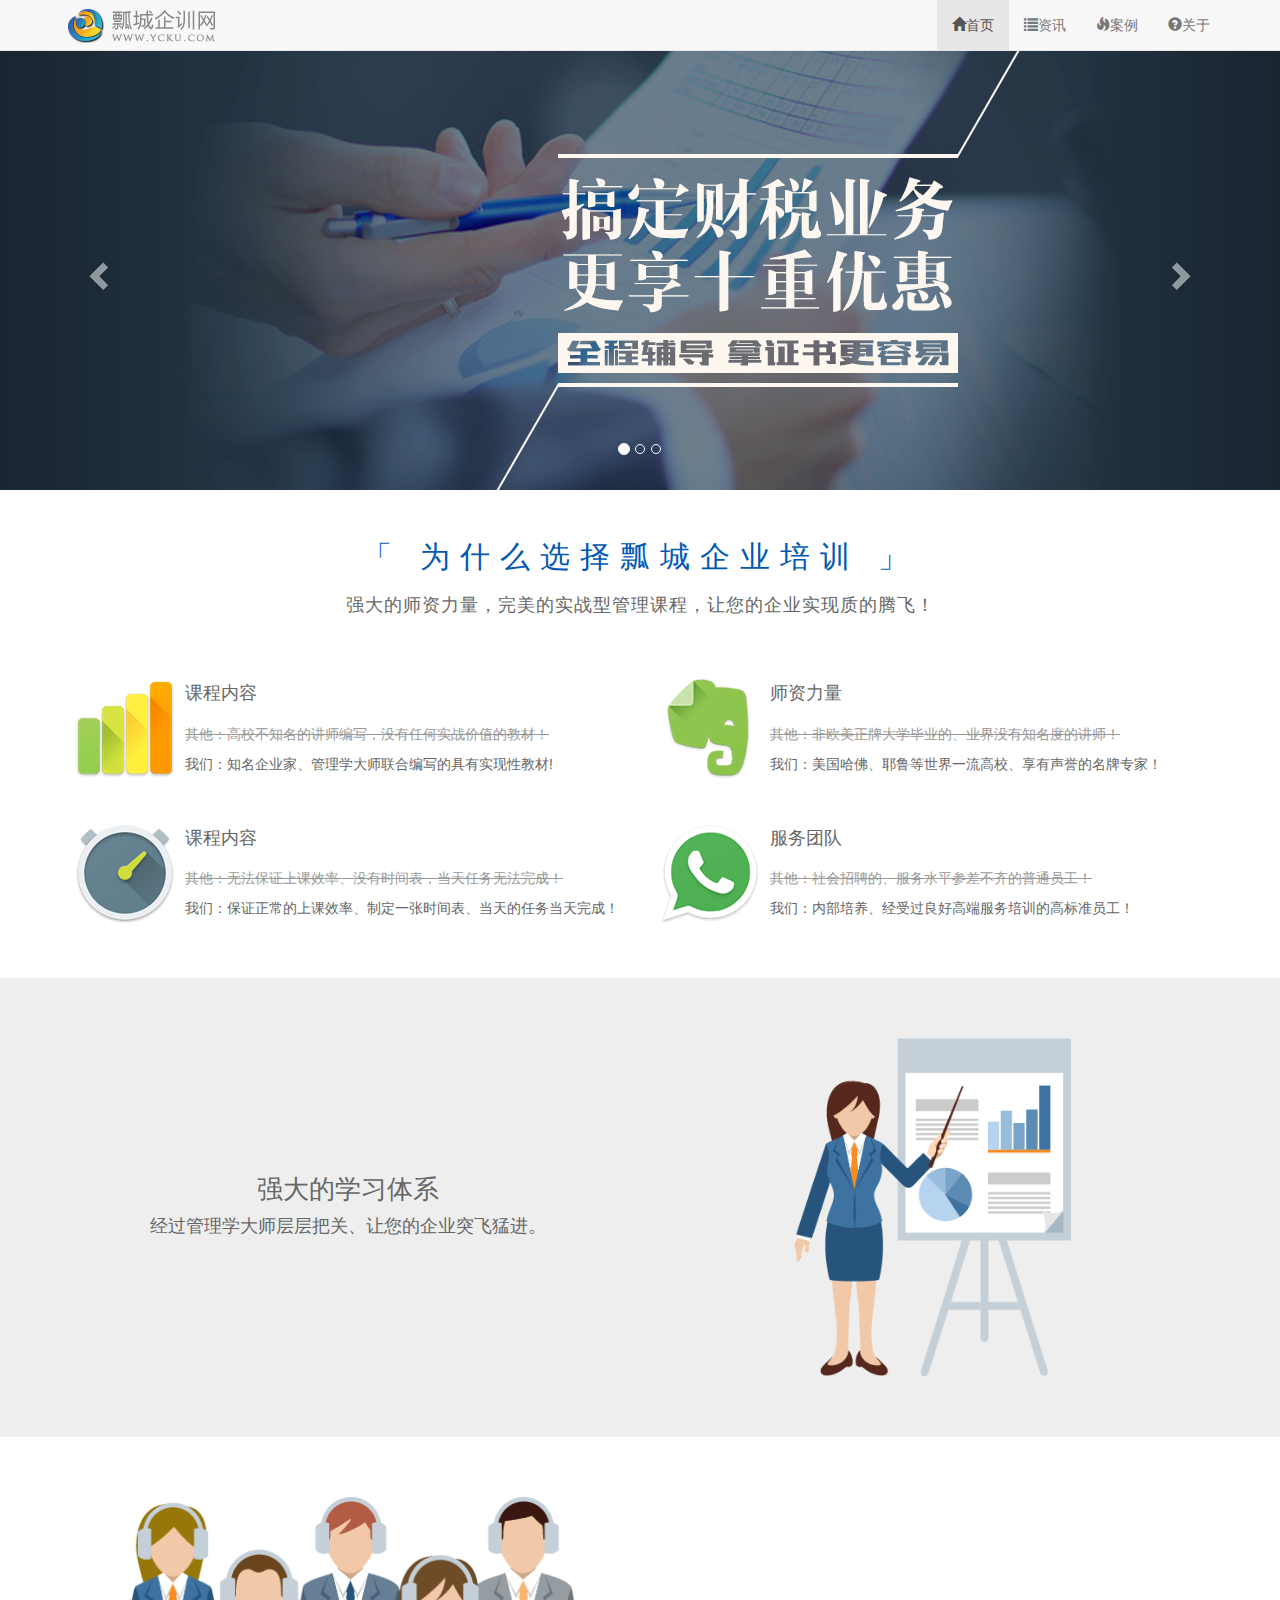
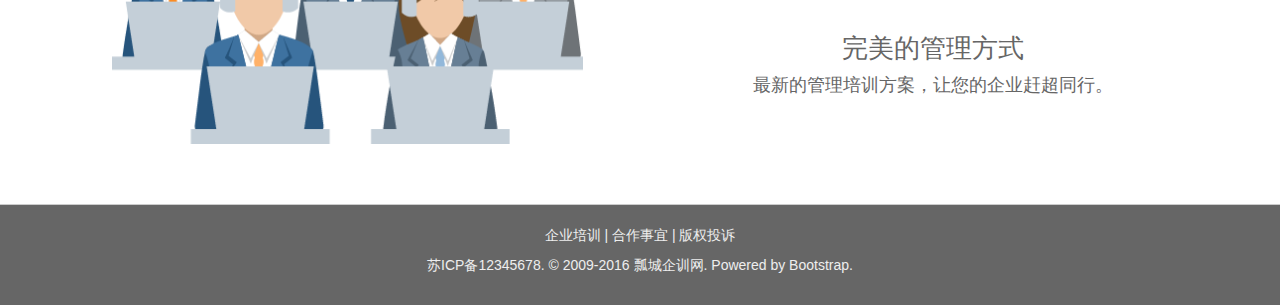
<file: 项目合集/项目_实战Bootstrap/index/index.html>
<!DOCTYPE html>
<html lang="en">

<head>
  <meta charset="UTF-8">
  <meta name="viewport" content="width=device-width, initial-scale=1.0">
  <title>Bootstrap项目实战</title>
  <link rel="stylesheet" href="../bootstrap-3.3.7-dist/css/bootstrap.min.css">
  <link rel="stylesheet" href="../css/style.css">
</head>

<body>
  <!-- 导航条 -->
  <nav class="navbar navbar-default navbar-fixed-top">
    <div class="container">
      <div class="navbar-header">
        <a href="#" class="navbar-brand logo"><img src="../image/logo.png" alt="瓢城企训网"></a>
        <button type="button" class="navbar-toggle" data-toggle="collapse" data-target="#navbar-responsive-collapse">
          <!-- 按钮里的横线 -->
          <span class="icon-bar"></span>
          <span class="icon-bar"></span>
          <span class="icon-bar"></span>
          <span class="icon-bar"></span>
        </button>
      </div>
      <!-- 保证窄屏下需要折叠的内容在同一个div中 -->
      <!-- 在宽度小于768px下，div#navbar-responsive-collapse容器里的内容都会隐藏，
          显示icon-bar图标，当点击icon-bar图标时，再展开。屏幕大于768px时，默认显示。 -->
      <div class="collapse navbar-collapse" id="navbar-responsive-collapse">
        <ul class="nav navbar-nav navbar-right">
          <li class="active"><a href="##"><span class="glyphicon glyphicon-home"></span>首页</a></li>
          <li><a href="information.html"><span class="glyphicon glyphicon-list"></span>资讯</a></li>
          <li><a href="case.html"><span class="glyphicon glyphicon-fire"></span>案例</a></li>
          <li><a href="about.html"><span class="glyphicon glyphicon-question-sign"></span>关于</a></li>
        </ul>
      </div>
    </div>
  </nav>
  <!-- 轮播图 -->
  <div id="myCarousel" class="carousel slide"  >
    <!-- 决定轮播图播放顺序 -->
    <ol class="carousel-indicators">
      <li data-target="#myCarousel" data-slide-to="0" class="active"></li>
      <li data-target="#myCarousel" data-slide-to="1"></li>
      <li data-target="#myCarousel" data-slide-to="2"></li>
    </ol>
    <!-- 决定轮播图播放内容 -->
    <div class="carousel-inner">
      <div class="item active" style="background: #223240"><img src="../image/slide1.png" alt="第一张">
      </div>
      <div class="item" style="background: #F5E4DC"><img src="../image/slide2.png" alt="第二张">
      </div>
      <div class="item" style="background: #DE2A2D"><img src="../image/slide3.png" alt="第三张">
      </div>
    </div>
    <!-- 左右图标 -->
    <a href="#myCarousel" data-slide="prev" class="carousel-control left">
      <span class="glyphicon glyphicon-chevron-left"></span>
    </a>
    <a href="#myCarousel" data-slide="next" class="carousel-control right">
      <span class="glyphicon glyphicon-chevron-right"></span>
    </a>
  </div>
  <!-- tab框:媒体对象+响应式布局 -->
  <div class="tab1">
    <div class="container">
      <h2 class="tab-h2">「 为什么选择瓢城企业培训 」</h2>
      <p class="tab-p">强大的师资力量，完美的实战型管理课程，让您的企业实现质的腾飞！</p>
      <div class="row">
        <div class="col-md-6 col">
          <div class="media-left">
            <a href="#"><img src="../image/tab1-1.png" alt="" class="media-object"></a>
          </div>
          <div class="media-body">
            <h4 class="media-heading">课程内容</h4>
            <p class="text-muted">其他：高校不知名的讲师编写，没有任何实战价值的教材！</p>
            <p>我们：知名企业家、管理学大师联合编写的具有实现性教材!</p>
          </div>
        </div>
        <div class="col-md-6 col">
          <div class="media">
            <div class="media-left">
              <a href="#"><img class="media-object" src="../image/tab1-2.png" alt=""></a>
            </div>
            <div class="media-body">
              <h4 class="media-heading">师资力量</h4>
              <p class="text-muted">其他：非欧美正牌大学毕业的、业界没有知名度的讲师！</p>
              <p>我们：美国哈佛、耶鲁等世界一流高校、享有声誉的名牌专家！</p>
            </div>
          </div>
        </div>
        <div class="col-md-6 col">
          <div class="media">
            <div class="media-left">
              <a href="#"><img class="media-object" src="../image/tab1-3.png" alt=""></a>
            </div>
            <div class="media-body">
              <h4 class="media-heading">课程内容</h4>
              <p class="text-muted">其他：无法保证上课效率、没有时间表，当天任务无法完成！</p>
              <p>我们：保证正常的上课效率、制定一张时间表、当天的任务当天完成！</p>
            </div>
          </div>
        </div>
        <div class="col-md-6 col">
          <div class="media">
            <div class="media-left">
              <a href="#"><img class="media-object" src="../image/tab1-4.png" alt=""></a>
            </div>
            <div class="media-body">
              <h4 class="media-heading">服务团队</h4>
              <p class="text-muted">其他：社会招聘的、服务水平参差不齐的普通员工！</p>
              <p>我们：内部培养、经受过良好高端服务培训的高标准员工！</p>
            </div>
          </div>
        </div>
      </div>
    </div>
  </div>
  <div class="tab2">
    <div class="container">
      <div class="row">
        <div class="text col-md-6 col-sm-6 tab2-text" style="margin-top: 10%;">
          <h3>强大的学习体系</h3>
          <p>经过管理学大师层层把关、让您的企业突飞猛进。</p>
        </div>
        <div class="col-md-6 col-sm-6 tab2-img"><img src="../image/tab2.png" class="img-responsive center-block auto"
            alt="">
        </div>
      </div>
    </div>
  </div>
  <div class="tab3">
    <div class="container">
      <div class="row">
        <div class="col-md-6 col-sm-6">
            <img src="../image/tab3.png" class="img-responsive center-block auto" alt="">
        </div>
        <div class="text col-md-6 col-sm-6" style="margin-top: 10%;">
            <h3>完美的管理方式</h3>
            <p>最新的管理培训方案，让您的企业赶超同行。</p>
        </div>
    </div>
    </div>
</div>
<!-- 页脚 -->
<div id="footer">
  <div class="container">
      <p>企业培训 | 合作事宜 | 版权投诉</p>
      <p>苏ICP备12345678. © 2009-2016 瓢城企训网. Powered by Bootstrap.</p>
  </div>
</div>
  <script src="../bootstrap-3.3.7-dist/jquery-3.3.1.min.js"></script>
  <script src="../bootstrap-3.3.7-dist/js/bootstrap.min.js"></script>
  <script>
    $('#myCarousel').carousel({
            interval: 3000
        });
  </script>
</body>

</html>
</file>
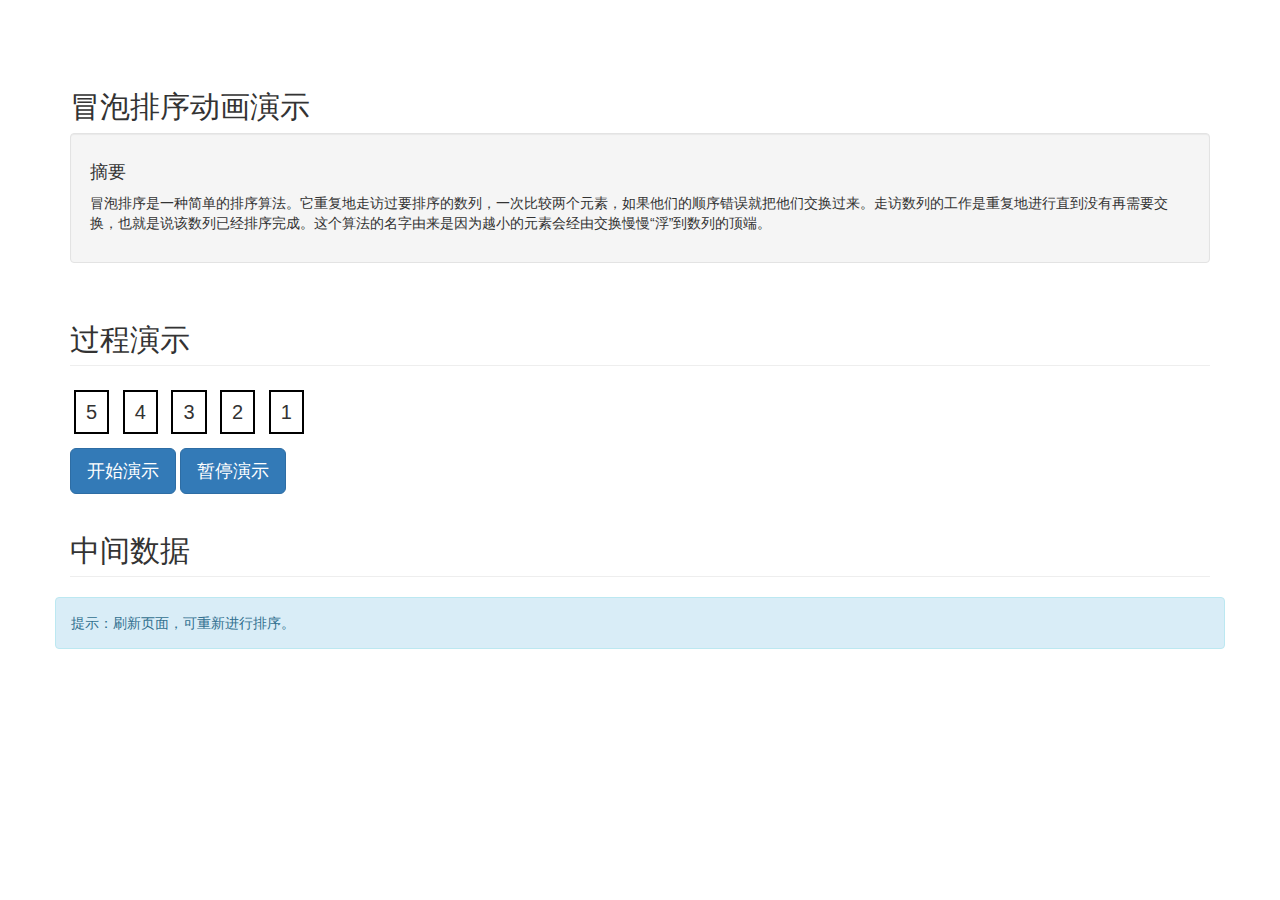
<file: 笔记/JS+JQ/01-JavaScript基础语法资料/JavaScript基础第04天/3-素材/冒泡排序动画演示/index.html>
<!DOCTYPE html>
<html lang="en">

<head>
    <meta charset="UTF-8">
    <title>Document</title>
    <link href="css/bootstrap.css" rel="stylesheet">
    <style>
        <style>#mid-data ul {
            list-style: none;
            padding-left: 0;
        }
        
        #mid-data ul li {
            display: inline-block;
            padding: 2px 4px;
            margin: 2px;
            border: 1px solid #000;
        }
        
        #myList {
            list-style: none;
            padding-left: 0;
            font-size: 20px;
        }
        
        #myList li {
            display: inline-block;
            padding: 6px 10px;
            margin: 4px;
            border: 2px solid #000;
        }
        
        #myList .active {
            border: 2px solid #ff0000;
        }
    </style>
    </style>
</head>

<body>
    <div class="container">
        <div class="row">
            <div class="col-lg-12">
                <h2>冒泡排序动画演示</h2>
                <div class="well">
                    <h4>摘要</h4>
                    <p>
                        冒泡排序是一种简单的排序算法。它重复地走访过要排序的数列，一次比较两个元素，如果他们的顺序错误就把他们交换过来。走访数列的工作是重复地进行直到没有再需要交换，也就是说该数列已经排序完成。这个算法的名字由来是因为越小的元素会经由交换慢慢“浮”到数列的顶端。</p>
                </div>
            </div>
        </div>
        <div class="row">
            <div class="col-lg-12">
                <h2 class="page-header">过程演示</h2>
                <ul id="myList">
                    <li>5</li>
                    <li>4</li>
                    <li>3</li>
                    <li>2</li>
                    <li>1</li>
                </ul>
                <button type="button" class="btn btn-primary btn-lg" id="start-btn">开始演示</button>
                <button type="button" class="btn btn-primary btn-lg" id="pause-btn">暂停演示</button>
            </div>
        </div>
        <div class="row">
            <div class="col-lg-12">
                <h2 class="page-header">中间数据</h2>
                <div id="mid-data">
                </div>
            </div>
        </div>
        <div class="row">
            <div class="alert alert-info" role="alert">提示：刷新页面，可重新进行排序。</div>
        </div>
        <script src="js/jquery.js"></script>
        <script src="js/jquery.swap.js"></script>
        <script>
            $(function() {
                var $lis = $("#myList li");
                var count = $lis.length;
                var current = 0;
                var next = 1;
                var times = 0;
                var interval;

                function setCss() {
                    $lis.removeClass("active");
                    $($lis[current]).addClass("active");
                    $($lis[next]).addClass("active");
                }

                function exchange() {
                    $lis = $("#myList li");
                    var v1 = $($lis[current]).text();
                    var v2 = $($lis[next]).text();
                    if (parseInt(v1) > parseInt(v2)) {
                        $lis.swap(current, next);
                        return true;
                    }
                    return false;
                }

                function drawData() {
                    if (times === 0) {
                        return;
                    }
                    $lis = $("#myList li");
                    var str = "第" + times + "趟：<ul>";
                    str += $("#myList").html();
                    str += "</ul>";
                    $("#mid-data").append(str);
                }

                function go() {
                    setCss();
                    interval = setInterval(function() {
                        if (isPause) {
                            return;
                        }
                        if (times < count - 1) {
                            var change = exchange();
                            if (!change) {
                                current++;
                                next++;
                                if (current == count - 1 - times) {
                                    times++;
                                    current = 0;
                                    next = 1;
                                    drawData();
                                }
                                setCss();
                            }
                        } else {
                            $lis.removeClass("active");
                            clearInterval(interval);
                        }
                    }, 1000);
                }
                $("#start-btn").click(function() {
                    isPause = false;

                    if (!interval) {
                        drawData();
                        go();
                    }
                });
                var isPause = false;
                $('#pause-btn').click(function() {
                    isPause = true;
                })
            });
        </script>
</body>

</html>
</file>
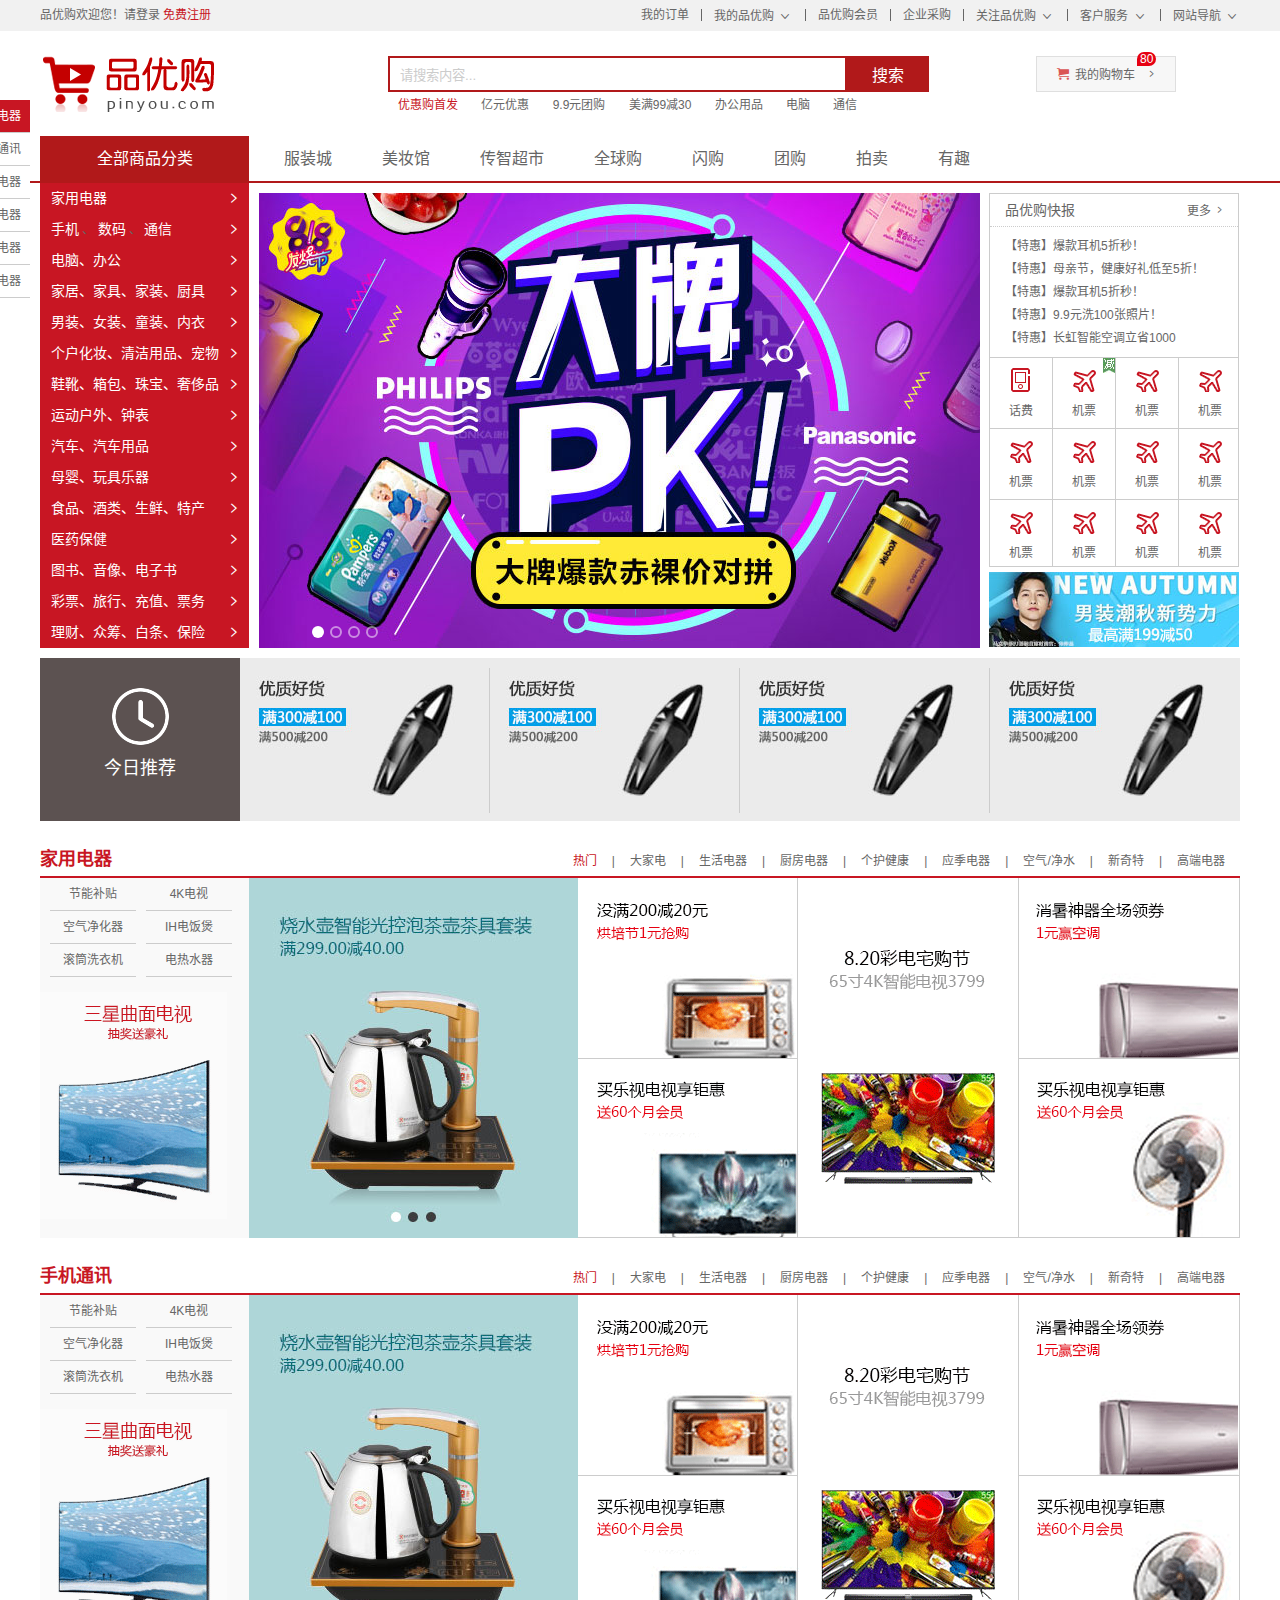
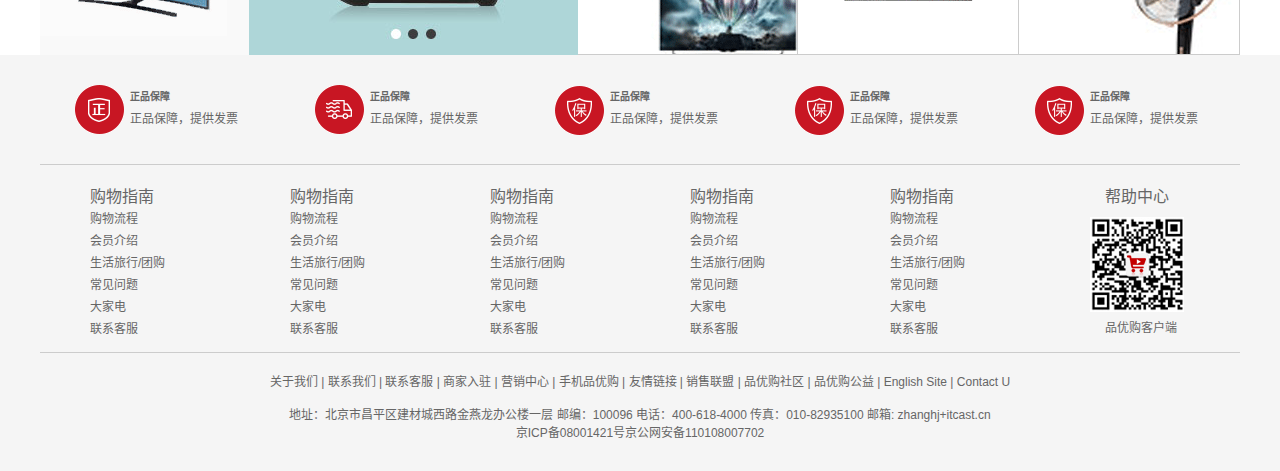
<file: 笔记/JS+JQ/02-WebAPI编程资料/Web APIs-day06/2-代码/05-轮播图制作/index.html>
<!DOCTYPE html>
<html lang="zh-CN">

<head>
    <meta charset="UTF-8">
    <title>品优购-综合网购首选-正品低价、品质保障、配送及时、轻松购物！</title>
    <meta name="description" content="品优购JD.COM-专业的综合网上购物商城,销售家电、数码通讯、电脑、家居百货、服装服饰、母婴、图书、食品等数万个品牌优质商品.便捷、诚信的服务，为您提供愉悦的网上购物体验!" />
    <meta name="Keywords" content="网上购物,网上商城,手机,笔记本,电脑,MP3,CD,VCD,DV,相机,数码,配件,手表,存储卡,品优购" />
    <!-- 引入facicon.ico网页图标 -->
    <link rel="shortcut icon" href="favicon.ico" type="image/x-icon" />
    <!-- 引入css 初始化的css 文件 -->
    <link rel="stylesheet" href="css/base.css">
    <!-- 引入公共样式的css 文件 -->
    <link rel="stylesheet" href="css/common.css">
    <!-- 引入 首页的css文件 -->
    <link rel="stylesheet" href="css/index.css">
    <!-- 这个animate.js 必须写到 index.js的上面引入 -->
    <script src="js/animate.js"></script>
    <!-- 引入我们首页的js文件 -->
    <script src="js/index.js"></script>
</head>

<body>
    <!-- 顶部快捷导航start -->
    <div class="shortcut">
        <div class="w">
            <div class="fl">
                <ul>
                    <li>品优购欢迎您！ </li>
                    <li>
                        <a href="#">请登录</a>
                        <a href="#" class="style-red">免费注册</a>
                    </li>
                </ul>
            </div>
            <div class="fr">
                <ul>
                    <li><a href="#">我的订单</a></li>
                    <li class="spacer"></li>
                    <li>
                        <a href="#">我的品优购</a>
                        <i class="icomoon"></i>
                    </li>
                    <li class="spacer"></li>
                    <li><a href="#">品优购会员</a></li>
                    <li class="spacer"></li>
                    <li><a href="#">企业采购</a></li>
                    <li class="spacer"></li>
                    <li><a href="#">关注品优购</a> <i class="icomoon"></i></li>
                    <li class="spacer"></li>
                    <li><a href="#">客户服务</a> <i class="icomoon"></i></li>
                    <li class="spacer"></li>
                    <li><a href="#">网站导航</a> <i class="icomoon"></i></li>
                </ul>
            </div>
        </div>
    </div>
    <!-- 顶部快捷导航end  -->
    <!-- header制作 -->
    <div class="header w">
        <!-- logo -->
        <div class="logo">
            <h1>
                <a href="index.html" title="品优购">品优购</a>
            </h1>
        </div>
        <!-- search -->
        <div class="search">
            <input type="text" class="text" value="请搜索内容...">
            <button class="btn">搜索</button>
        </div>
        <!-- hotwrods -->
        <div class="hotwrods">
            <a href="#" class="style-red">优惠购首发</a>
            <a href="#">亿元优惠</a>
            <a href="#">9.9元团购</a>
            <a href="#">美满99减30</a>
            <a href="#">办公用品</a>
            <a href="#">电脑</a>
            <a href="#">通信</a>
        </div>
        <div class="shopcar">
            <i class="car"> </i>我的购物车 <i class="arrow">  </i>
            <i class="count">80</i>
        </div>
    </div>
    <!-- header 结束 -->
    <!-- nav start -->
    <div class="nav">
        <div class="w">
            <div class="dropdown fl">
                <div class="dt"> 全部商品分类 </div>
                <div class="dd">
                    <ul>
                        <li class="menu_item"><a href="#">家用电器</a> <i>  </i> </li>
                        <li class="menu_item">
                            <a href="list.html">手机</a> 、
                            <a href="#">数码</a> 、
                            <a href="#">通信</a>
                            <i>  </i>
                        </li>
                        <li class="menu_item"><a href="#">电脑、办公</a> <i>  </i> </li>
                        <li class="menu_item"><a href="#">家居、家具、家装、厨具</a> <i>  </i> </li>
                        <li class="menu_item"><a href="#">男装、女装、童装、内衣</a> <i>  </i> </li>
                        <li class="menu_item"><a href="#">个户化妆、清洁用品、宠物</a> <i>  </i> </li>
                        <li class="menu_item"><a href="#">鞋靴、箱包、珠宝、奢侈品</a> <i>  </i> </li>
                        <li class="menu_item"><a href="#">运动户外、钟表</a> <i>  </i> </li>
                        <li class="menu_item"><a href="#">汽车、汽车用品</a> <i>  </i> </li>
                        <li class="menu_item"><a href="#">母婴、玩具乐器</a> <i>  </i> </li>
                        <li class="menu_item"><a href="#">食品、酒类、生鲜、特产</a> <i>  </i> </li>
                        <li class="menu_item"><a href="#">医药保健</a> <i>  </i> </li>
                        <li class="menu_item"><a href="#">图书、音像、电子书</a> <i> </i> </li>
                        <li class="menu_item"><a href="#">彩票、旅行、充值、票务</a> <i> </i> </li>
                        <li class="menu_item"><a href="#">理财、众筹、白条、保险</a> <i>  </i> </li>
                    </ul>
                </div>
            </div>
            <!-- 右侧导航 -->
            <div class="navitems fl">
                <ul>
                    <li><a href="#">服装城</a></li>
                    <li><a href="#">美妆馆</a></li>
                    <li><a href="#">传智超市</a></li>
                    <li><a href="#">全球购</a></li>
                    <li><a href="#">闪购</a></li>
                    <li><a href="#">团购</a></li>
                    <li><a href="#">拍卖</a></li>
                    <li><a href="#">有趣</a></li>
                </ul>
            </div>
        </div>
    </div>
    <!-- nav end  -->
    <!-- main 模块 -->
    <div class="w">
        <div class="main">
            <div class="focus fl">
                <!-- 左侧按钮 -->
                <a href="javascript:;" class="arrow-l">
                    &lt;
                 </a>
                <!-- 右侧按钮 -->
                <a href="javascript:;" class="arrow-r">  </a>
                <!-- 核心的滚动区域 -->
                <ul>
                    <li>
                        <a href="#"><img src="upload/focus.jpg" alt=""></a>
                    </li>
                    <li>
                        <a href="#"><img src="upload/focus1.jpg" alt=""></a>
                    </li>
                    <li>
                        <a href="#"><img src="upload/focus2.jpg" alt=""></a>
                    </li>
                    <li>
                        <a href="#"><img src="upload/focus3.jpg" alt=""></a>
                    </li>
                </ul>
                <!-- 小圆圈 -->
                <ol class="circle">

                </ol>
            </div>
            <div class="newsflash fr">
                <div class="news">
                    <div class="news-hd">
                        品优购快报
                        <a href="#">更多</a>
                    </div>
                    <div class="news-bd">
                        <ul>
                            <li><a href="#">【特惠】爆款耳机5折秒！</a></li>
                            <li><a href="#">【特惠】母亲节，健康好礼低至5折！</a></li>
                            <li><a href="#">【特惠】爆款耳机5折秒！</a></li>
                            <li><a href="#">【特惠】9.9元洗100张照片！</a></li>
                            <li><a href="#">【特惠】长虹智能空调立省1000</a></li>
                        </ul>
                    </div>
                </div>
                <div class="lifeservice">
                    <ul>
                        <li>
                            <a href="#">
                                <i class="service_ico service_ico_huafei"></i>
                                <p>话费</p>
                            </a>
                        </li>
                        <li>
                            <a href="#">
                                <i class="service_ico service_ico_feiji"></i>
                                <p>机票</p>
                            </a>
                            <span class="hot"></span>
                        </li>
                        <li>
                            <a href="#">
                                <i class="service_ico service_ico_feiji"></i>
                                <p>机票</p>
                            </a>
                        </li>
                        <li>
                            <a href="#">
                                <i class="service_ico service_ico_feiji"></i>
                                <p>机票</p>
                            </a>
                        </li>
                        <li>
                            <a href="#">
                                <i class="service_ico service_ico_feiji"></i>
                                <p>机票</p>
                            </a>
                        </li>
                        <li>
                            <a href="#">
                                <i class="service_ico service_ico_feiji"></i>
                                <p>机票</p>
                            </a>
                        </li>
                        <li>
                            <a href="#">
                                <i class="service_ico service_ico_feiji"></i>
                                <p>机票</p>
                            </a>
                        </li>
                        <li>
                            <a href="#">
                                <i class="service_ico service_ico_feiji"></i>
                                <p>机票</p>
                            </a>
                        </li>
                        <li>
                            <a href="#">
                                <i class="service_ico service_ico_feiji"></i>
                                <p>机票</p>
                            </a>
                        </li>
                        <li>
                            <a href="#">
                                <i class="service_ico service_ico_feiji"></i>
                                <p>机票</p>
                            </a>
                        </li>
                        <li>
                            <a href="#">
                                <i class="service_ico service_ico_feiji"></i>
                                <p>机票</p>
                            </a>
                        </li>
                        <li>
                            <a href="#">
                                <i class="service_ico service_ico_feiji"></i>
                                <p>机票</p>
                            </a>
                        </li>
                    </ul>
                </div>
                <div class="bargain">
                    <img src="upload/bargain.jpg" alt="">
                </div>
            </div>
        </div>
    </div>

    <!-- 推荐服务模块 start -->
    <div class="recommend w">
        <div class="recom-hd fl">
            <img src="img/clock.png" alt="">
            <h3>今日推荐</h3>
        </div>
        <div class="recom-bd fl">
            <ul>
                <li>
                    <a href="#">
                        <img src="upload/pic.jpg" alt="">
                    </a>
                </li>
                <li>
                    <a href="#">
                        <img src="upload/pic.jpg" alt="">
                    </a>
                </li>
                <li>
                    <a href="#">
                        <img src="upload/pic.jpg" alt="">
                    </a>
                </li>
                <li class="last">
                    <a href="#">
                        <img src="upload/pic.jpg" alt="">
                    </a>
                </li>

            </ul>
        </div>
    </div>
    <!-- 推荐服务模块 end -->

    <!-- 楼层区 start -->
    <div class="floor">
        <div class="jiadian w">
            <div class="box-hd">
                <h3>家用电器</h3>
                <div class="tab-list">
                    <ul>
                        <li><a href="#" class="style-red">热门</a>|</li>
                        <li><a href="#">大家电</a>|</li>
                        <li><a href="#">生活电器</a>|</li>
                        <li><a href="#">厨房电器</a>|</li>
                        <li><a href="#">个护健康</a>|</li>
                        <li><a href="#">应季电器</a>|</li>
                        <li><a href="#">空气/净水</a>|</li>
                        <li><a href="#">新奇特</a>|</li>
                        <li><a href="#">高端电器</a></li>
                    </ul>
                </div>
            </div>
            <div class="box-bd">
                <ul class="tab-con">
                    <li class="w209">
                        <ul class="tab-con-list">
                            <li>
                                <a href="#">节能补贴</a>
                            </li>
                            <li>
                                <a href="#">4K电视</a>
                            </li>
                            <li>
                                <a href="#">空气净化器</a>
                            </li>
                            <li>
                                <a href="#">IH电饭煲</a>
                            </li>
                            <li>
                                <a href="#">滚筒洗衣机</a>
                            </li>
                            <li>
                                <a href="#">电热水器</a>
                            </li>
                        </ul>
                        <img src="upload/floor-1-1.png" alt="">
                    </li>
                    <li class="w329">
                        <img src="upload/pic1.jpg" alt="">
                    </li>
                    <li class="w219">
                        <div class="tab-con-item">
                            <a href="#">
                                <img src="upload/floor-1-2.png" alt="">
                            </a>
                        </div>
                        <div class="tab-con-item">
                            <a href="#">
                                <img src="upload/floor-1-3.png" alt="">
                            </a>
                        </div>
                    </li>
                    <li class="w220">
                        <div class="tab-con-item">
                            <a href="#">
                                <img src="upload/floor-1-4.png" alt="">
                            </a>
                        </div>
                    </li>
                    <li class="w220">
                        <div class="tab-con-item">
                            <a href="#">
                                <img src="upload/floor-1-5.png" alt="">
                            </a>
                        </div>
                        <div class="tab-con-item">
                            <a href="#">
                                <img src="upload/floor-1-6.png" alt="">
                            </a>
                        </div>
                    </li>
                </ul>
                <!-- <ul class="tab-con">
					<li>1</li>
					<li>2</li>
					<li>3</li>
					<li>4</li>
					<li>5</li>
				</ul> -->
            </div>
        </div>
        <div class="shouji w">
            <div class="box-hd">
                <h3>手机通讯</h3>
                <div class="tab-list">
                    <ul>
                        <li><a href="#" class="style-red">热门</a>|</li>
                        <li><a href="#">大家电</a>|</li>
                        <li><a href="#">生活电器</a>|</li>
                        <li><a href="#">厨房电器</a>|</li>
                        <li><a href="#">个护健康</a>|</li>
                        <li><a href="#">应季电器</a>|</li>
                        <li><a href="#">空气/净水</a>|</li>
                        <li><a href="#">新奇特</a>|</li>
                        <li><a href="#">高端电器</a></li>
                    </ul>
                </div>
            </div>
            <div class="box-bd">
                <ul class="tab-con">
                    <li class="w209">
                        <ul class="tab-con-list">
                            <li>
                                <a href="#">节能补贴</a>
                            </li>
                            <li>
                                <a href="#">4K电视</a>
                            </li>
                            <li>
                                <a href="#">空气净化器</a>
                            </li>
                            <li>
                                <a href="#">IH电饭煲</a>
                            </li>
                            <li>
                                <a href="#">滚筒洗衣机</a>
                            </li>
                            <li>
                                <a href="#">电热水器</a>
                            </li>
                        </ul>
                        <img src="upload/floor-1-1.png" alt="">
                    </li>
                    <li class="w329">
                        <img src="upload/pic1.jpg" alt="">
                    </li>
                    <li class="w219">
                        <div class="tab-con-item">
                            <a href="#">
                                <img src="upload/floor-1-2.png" alt="">
                            </a>
                        </div>
                        <div class="tab-con-item">
                            <a href="#">
                                <img src="upload/floor-1-3.png" alt="">
                            </a>
                        </div>
                    </li>
                    <li class="w220">
                        <div class="tab-con-item">
                            <a href="#">
                                <img src="upload/floor-1-4.png" alt="">
                            </a>
                        </div>
                    </li>
                    <li class="w220">
                        <div class="tab-con-item">
                            <a href="#">
                                <img src="upload/floor-1-5.png" alt="">
                            </a>
                        </div>
                        <div class="tab-con-item">
                            <a href="#">
                                <img src="upload/floor-1-6.png" alt="">
                            </a>
                        </div>
                    </li>
                </ul>
                <!-- <ul class="tab-con">
					<li>1</li>
					<li>2</li>
					<li>3</li>
					<li>4</li>
					<li>5</li>
				</ul> -->
            </div>
        </div>
    </div>
    <!-- 楼层区 end -->
    <!-- 固定电梯导航 -->
    <div class="fixedtool">
        <ul>
            <li class="current">家用电器</li>
            <li>手机通讯</li>
            <li>家用电器</li>
            <li>家用电器</li>
            <li>家用电器</li>
            <li>家用电器</li>
        </ul>
    </div>
    <!-- footer start -->
    <div class="footer">
        <div class="w">
            <!-- mod_service -->
            <div class="mod_service">
                <ul>
                    <li>
                        <i class="mod-service-icon mod_service_zheng"></i>
                        <div class="mod_service_tit">
                            <h5>正品保障</h5>
                            <p>正品保障，提供发票</p>
                        </div>
                    </li>
                    <li>
                        <i class="mod-service-icon mod_service_kuai"></i>
                        <div class="mod_service_tit">
                            <h5>正品保障</h5>
                            <p>正品保障，提供发票</p>
                        </div>
                    </li>
                    <li>
                        <i class="mod-service-icon mod_service_bao"></i>
                        <div class="mod_service_tit">
                            <h5>正品保障</h5>
                            <p>正品保障，提供发票</p>
                        </div>
                    </li>
                    <li>
                        <i class="mod-service-icon mod_service_bao"></i>
                        <div class="mod_service_tit">
                            <h5>正品保障</h5>
                            <p>正品保障，提供发票</p>
                        </div>
                    </li>
                    <li>
                        <i class="mod-service-icon mod_service_bao"></i>
                        <div class="mod_service_tit">
                            <h5>正品保障</h5>
                            <p>正品保障，提供发票</p>
                        </div>
                    </li>
                </ul>
            </div>
            <!-- mod_help -->
            <div class="mod_help">
                <dl class="mod_help_item">
                    <dt>购物指南</dt>
                    <dd> <a href="#">购物流程 </a></dd>
                    <dd> <a href="#">会员介绍 </a></dd>
                    <dd> <a href="#">生活旅行/团购 </a></dd>
                    <dd> <a href="#">常见问题 </a></dd>
                    <dd> <a href="#">大家电 </a></dd>
                    <dd> <a href="#">联系客服 </a></dd>
                </dl>
                <dl class="mod_help_item">
                    <dt>购物指南</dt>
                    <dd> <a href="#">购物流程 </a></dd>
                    <dd> <a href="#">会员介绍 </a></dd>
                    <dd> <a href="#">生活旅行/团购 </a></dd>
                    <dd> <a href="#">常见问题 </a></dd>
                    <dd> <a href="#">大家电 </a></dd>
                    <dd> <a href="#">联系客服 </a></dd>
                </dl>
                <dl class="mod_help_item">
                    <dt>购物指南</dt>
                    <dd> <a href="#">购物流程 </a></dd>
                    <dd> <a href="#">会员介绍 </a></dd>
                    <dd> <a href="#">生活旅行/团购 </a></dd>
                    <dd> <a href="#">常见问题 </a></dd>
                    <dd> <a href="#">大家电 </a></dd>
                    <dd> <a href="#">联系客服 </a></dd>
                </dl>
                <dl class="mod_help_item">
                    <dt>购物指南</dt>
                    <dd> <a href="#">购物流程 </a></dd>
                    <dd> <a href="#">会员介绍 </a></dd>
                    <dd> <a href="#">生活旅行/团购 </a></dd>
                    <dd> <a href="#">常见问题 </a></dd>
                    <dd> <a href="#">大家电 </a></dd>
                    <dd> <a href="#">联系客服 </a></dd>
                </dl>
                <dl class="mod_help_item">
                    <dt>购物指南</dt>
                    <dd> <a href="#">购物流程 </a></dd>
                    <dd> <a href="#">会员介绍 </a></dd>
                    <dd> <a href="#">生活旅行/团购 </a></dd>
                    <dd> <a href="#">常见问题 </a></dd>
                    <dd> <a href="#">大家电 </a></dd>
                    <dd> <a href="#">联系客服 </a></dd>
                </dl>
                <dl class="mod_help_item mod_help_app">
                    <dt>帮助中心</dt>
                    <dd>
                        <img src="upload/erweima.png" alt="">
                        <p>品优购客户端</p>
                    </dd>
                </dl>
            </div>

            <!-- mod_copyright  -->
            <div class="mod_copyright">
                <p class="mod_copyright_links">
                    关于我们 | 联系我们 | 联系客服 | 商家入驻 | 营销中心 | 手机品优购 | 友情链接 | 销售联盟 | 品优购社区 | 品优购公益 | English Site | Contact U
                </p>
                <p class="mod_copyright_info">
                    地址：北京市昌平区建材城西路金燕龙办公楼一层 邮编：100096 电话：400-618-4000 传真：010-82935100 邮箱: zhanghj+itcast.cn <br> 京ICP备08001421号京公网安备110108007702
                </p>
            </div>
        </div>
    </div>
    <!-- footer end -->
</body>

</html>
</file>
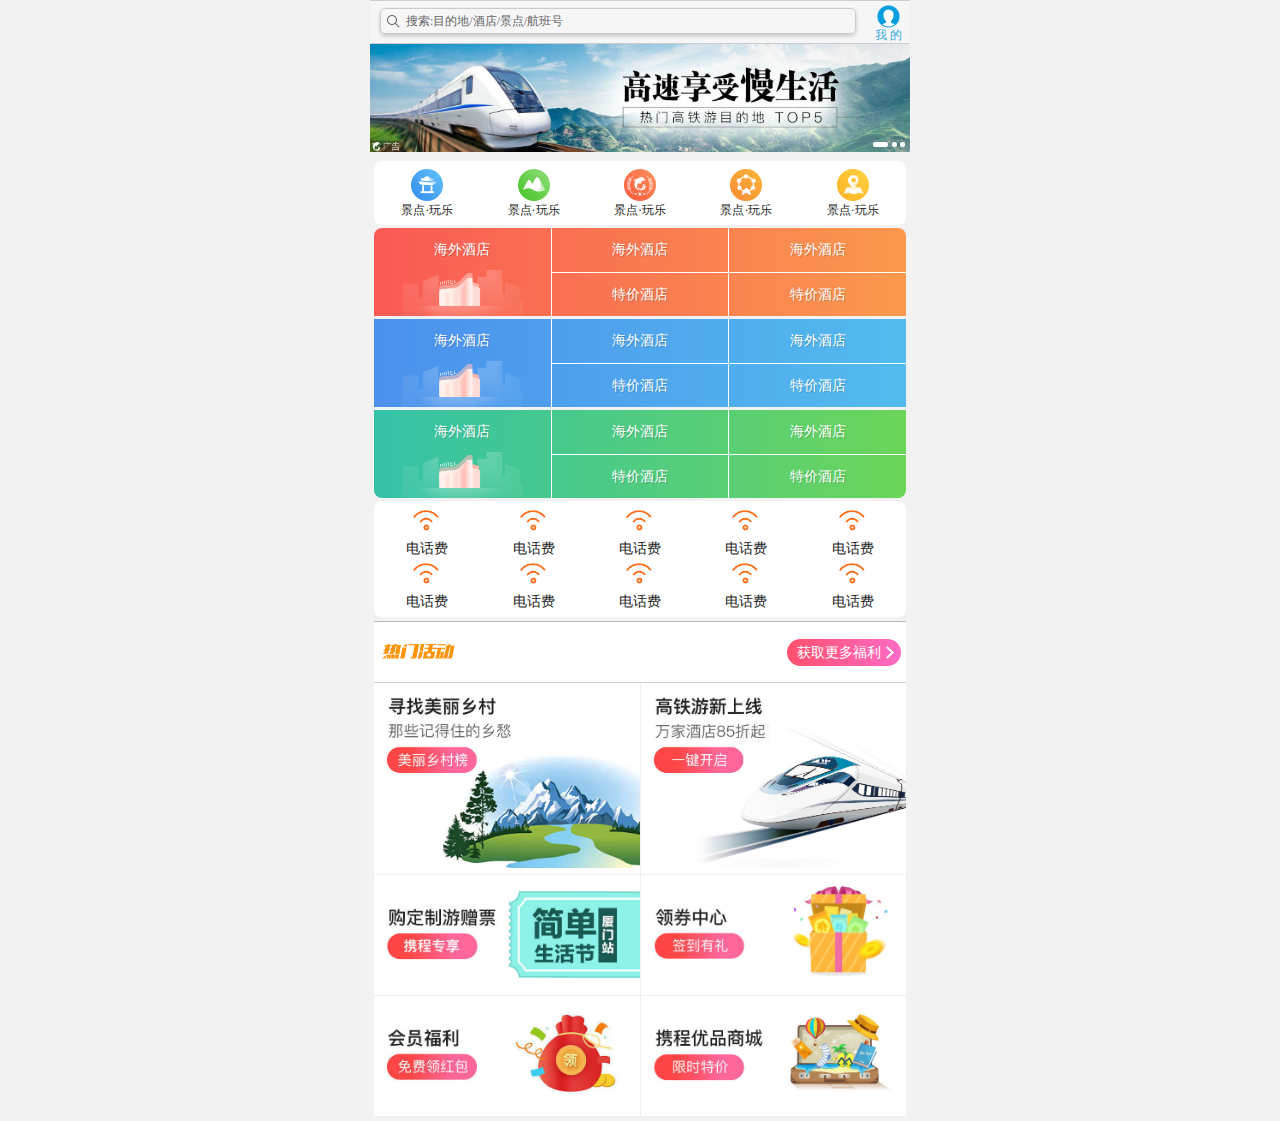
<file: 笔记/JS+JQ/02-WebAPI编程资料/Web APIs-day07/2-代码/01-移动端轮播图/index.html>
<!DOCTYPE html>
<html lang="en">

<head>
    <meta charset="UTF-8">
    <meta name="viewport" content="width=device-width, initial-scale=1.0,user-scalable=no">
    <meta http-equiv="X-UA-Compatible" content="ie=edge">
    <link rel="stylesheet" href="css/normalize.css">
    <link rel="stylesheet" href="css/index.css">
    <title>携程在手，说走就走</title>
    <script src="js/index.js"></script>
</head>

<body>
    <!-- 返回顶部模块 -->
    <div class="goBack"></div>
    <!-- 顶部搜索 -->
    <div class="search-index">
        <div class="search">搜索:目的地/酒店/景点/航班号</div>
        <a href="#" class="user">我 的</a>
    </div>
    <!-- 焦点图模块 -->
    <div class="focus">
        <ul>
            <li><img src="upload/focus3.jpg" alt=""></li>
            <li><img src="upload/focus1.jpg" alt=""></li>
            <li><img src="upload/focus2.jpg" alt=""></li>
            <li><img src="upload/focus3.jpg" alt=""></li>
            <li><img src="upload/focus1.jpg" alt=""></li>
        </ul>
        <!-- 小圆点 -->
        <ol>
            <li class="current"></li>
            <li></li>
            <li></li>
        </ol>
    </div>

    <!-- 局部导航栏 -->
    <ul class="local-nav">
        <li>
            <a href="#" title="景点·玩乐">
                <span class="local-nav-icon-icon1"></span>
                <span>景点·玩乐</span>
            </a>
        </li>
        <li>
            <a href="#" title="景点·玩乐">
                <span class="local-nav-icon-icon2"></span>
                <span>景点·玩乐</span>
            </a>
        </li>
        <li>
            <a href="#" title="景点·玩乐">
                <span class="local-nav-icon-icon3"></span>
                <span>景点·玩乐</span>
            </a>
        </li>
        <li>
            <a href="#" title="景点·玩乐">
                <span class="local-nav-icon-icon4"></span>
                <span>景点·玩乐</span>
            </a>
        </li>
        <li>
            <a href="#" title="景点·玩乐">
                <span class="local-nav-icon-icon5"></span>
                <span>景点·玩乐</span>
            </a>
        </li>

    </ul>

    <!-- 主导航栏 -->
    <nav>
        <div class="nav-common">
            <div class="nav-items">
                <a href="#">海外酒店</a>
            </div>
            <div class="nav-items">
                <a href="#">海外酒店</a>
                <a href="#">特价酒店</a>
            </div>
            <div class="nav-items">
                <a href="#">海外酒店</a>
                <a href="#">特价酒店</a>
            </div>
        </div>
        <div class="nav-common">
            <div class="nav-items">
                <a href="#">海外酒店</a>
            </div>
            <div class="nav-items">
                <a href="#">海外酒店</a>
                <a href="#">特价酒店</a>
            </div>
            <div class="nav-items">
                <a href="#">海外酒店</a>
                <a href="#">特价酒店</a>
            </div>
        </div>
        <div class="nav-common">
            <div class="nav-items">
                <a href="#">海外酒店</a>
            </div>
            <div class="nav-items">
                <a href="#">海外酒店</a>
                <a href="#">特价酒店</a>
            </div>
            <div class="nav-items">
                <a href="#">海外酒店</a>
                <a href="#">特价酒店</a>
            </div>
        </div>

    </nav>
    <!-- 侧导航栏 -->
    <ul class="subnav-entry">
        <li>
            <a href="#">
                <span class="subnav-entry-icon"></span>
                <span>电话费</span>
            </a>
        </li>
        <li>
            <a href="#">
                <span class="subnav-entry-icon"></span>
                <span>电话费</span>
            </a>
        </li>
        <li>
            <a href="#">
                <span class="subnav-entry-icon"></span>
                <span>电话费</span>
            </a>
        </li>
        <li>
            <a href="#">
                <span class="subnav-entry-icon"></span>
                <span>电话费</span>
            </a>
        </li>
        <li>
            <a href="#">
                <span class="subnav-entry-icon"></span>
                <span>电话费</span>
            </a>
        </li>
        <li>
            <a href="#">
                <span class="subnav-entry-icon"></span>
                <span>电话费</span>
            </a>
        </li>
        <li>
            <a href="#">
                <span class="subnav-entry-icon"></span>
                <span>电话费</span>
            </a>
        </li>
        <li>
            <a href="#">
                <span class="subnav-entry-icon"></span>
                <span>电话费</span>
            </a>
        </li>
        <li>
            <a href="#">
                <span class="subnav-entry-icon"></span>
                <span>电话费</span>
            </a>
        </li>
        <li>
            <a href="#">
                <span class="subnav-entry-icon"></span>
                <span>电话费</span>
            </a>
        </li>

    </ul>

    <!-- 销售模块 -->
    <div class="sales-box">
        <div class="sales-hd">
            <h2>热门活动</h2>
            <a href="#" class="more">获取更多福利</a>
        </div>
        <div class="sales-bd">
            <div class="row">
                <a href="#">
                    <img src="upload/pic1.jpg" alt="">
                </a>
                <a href="#">
                    <img src="upload/pic2.jpg" alt="">

                </a>
            </div>
            <div class="row">
                <a href="#">
                    <img src="upload/pic3.jpg" alt="">
                </a>
                <a href="#">
                    <img src="upload/pic4.jpg" alt="">

                </a>
            </div>
            <div class="row">
                <a href="#">
                    <img src="upload/pic5.jpg" alt="">
                </a>
                <a href="#">
                    <img src="upload/pic6.jpg" alt="">

                </a>
            </div>

        </div>
    </div>
</body>

</html>
</file>
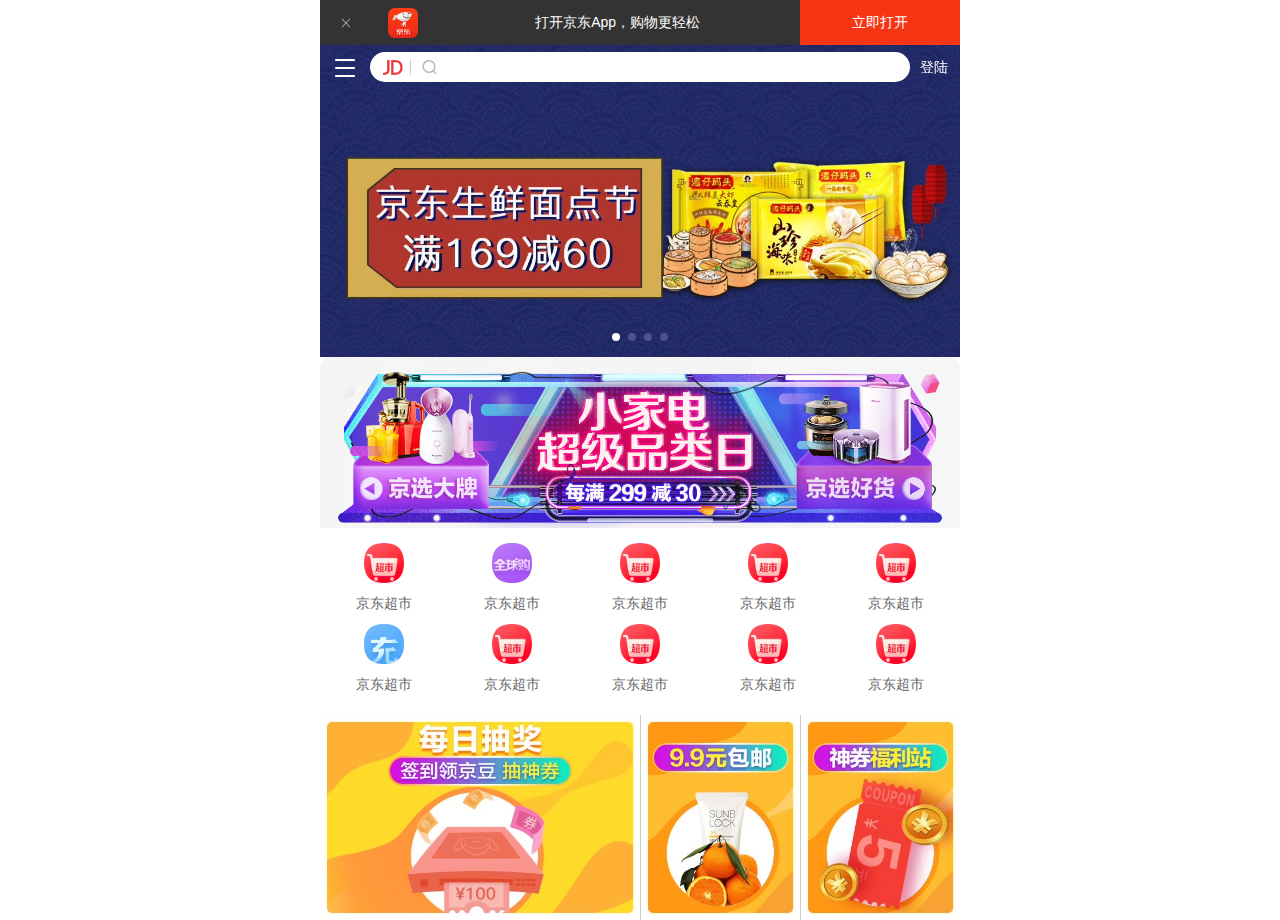
<file: 笔记/JS+JQ/02-WebAPI编程资料/Web APIs-day07/2-代码/04-swiper插件的使用/index.html>
<!DOCTYPE html>
<html lang="en">

<head>
    <meta charset="UTF-8">
    <meta name="viewport" content="width=device-width, initial-scale=1.0, user-scalable=no,maximum-scale=1.0,minimum-scale=1.0">
    <meta http-equiv="X-UA-Compatible" content="ie=edge">
    <!-- 引入我们的css初始化文件 -->
    <link rel="stylesheet" href="css/normalize.css">
    <!-- 引入我们首页的css -->
    <link rel="stylesheet" href="css/index.css">
    <!-- 引入swipercss文件 -->
    <link rel="stylesheet" href="css/swiper.min.css">
    <!-- 引入swiper js 文件 -->
    <script src="js/swiper.min.js"></script>
    <!-- 引入我们自己的js文件 -->
    <script src="js/index.js"></script>
    <title>Document</title>
</head>

<body>
    <!-- 顶部 -->
    <header class="app">
        <ul>
            <li>
                <img src="images/close.png" alt="">
            </li>
            <li>
                <img src="images/logo.png" alt="">
            </li>
            <li>打开京东App，购物更轻松</li>
            <li>立即打开</li>
        </ul>
    </header>
    <!-- 搜索 -->
    <div class="search-wrap">
        <div class="search-btn"></div>
        <div class="search">
            <div class="jd-icon"></div>
            <div class="sou"></div>
        </div>
        <div class="search-login">登陆</div>
    </div>
    <!-- 主体内容部分 -->
    <div class="main-content">
        <!-- 滑动图 -->
        <div class="slider">
            <!-- Swiper 注意不要更改里面的结构和类名 -->
            <div class="swiper-container">
                <div class="swiper-wrapper">
                    <div class="swiper-slide">
                        <img src="upload/banner.dpg" alt="">
                    </div>
                    <div class="swiper-slide">
                        <img src="upload/banner1.dpg" alt="">
                    </div>
                    <div class="swiper-slide">
                        <img src="upload/banner2.dpg" alt="">
                    </div>
                    <div class="swiper-slide">
                        <img src="upload/banner3.dpg" alt="">
                    </div>

                </div>
                <!-- Add Pagination -->
                <div class="swiper-pagination"></div>
            </div>
        </div>

        <!-- 小家电品牌日 -->
        <div class="brand">
            <div>
                <a href="#">
                    <img src="upload/pic11.dpg" alt="">
                </a>
            </div>
            <div>
                <a href="#">
                    <img src="upload/pic22.dpg" alt="">
                </a>

            </div>
            <div>
                <a href="#">
                    <img src="upload/pic33.dpg" alt="">
                </a>

            </div>
        </div>
        <!-- nav部分 -->
        <nav class="clearfix">
            <a href="">
                <img src="upload/nav1.webp" alt="">
                <span>京东超市</span>
            </a>

            <a href="">
                <img src="upload/nav2.webp" alt="">
                <span>京东超市</span>
            </a>

            <a href="">
                <img src="upload/nav1.webp" alt="">
                <span>京东超市</span>
            </a>

            <a href="">
                <img src="upload/nav1.webp" alt="">
                <span>京东超市</span>
            </a>

            <a href="">
                <img src="upload/nav1.webp" alt="">
                <span>京东超市</span>
            </a>

            <a href="">
                <img src="upload/nav3.webp" alt="">
                <span>京东超市</span>
            </a>

            <a href="">
                <img src="upload/nav1.webp" alt="">
                <span>京东超市</span>
            </a>

            <a href="">
                <img src="upload/nav1.webp" alt="">
                <span>京东超市</span>
            </a>

            <a href="">
                <img src="upload/nav1.webp" alt="">
                <span>京东超市</span>
            </a>

            <a href="">
                <img src="upload/nav1.webp" alt="">
                <span>京东超市</span>
            </a>

        </nav>
        <!-- 新闻模块 -->
        <div class="news">
            <a href="#">
                <img src="upload/new1.dpg" alt="">
            </a>
            <a href="#">
                <img src="upload/new2.dpg" alt="">

            </a>
            <a href="#">
                <img src="upload/new3.dpg" alt="">

            </a>
        </div>
    </div>
</body>

</html>
</file>
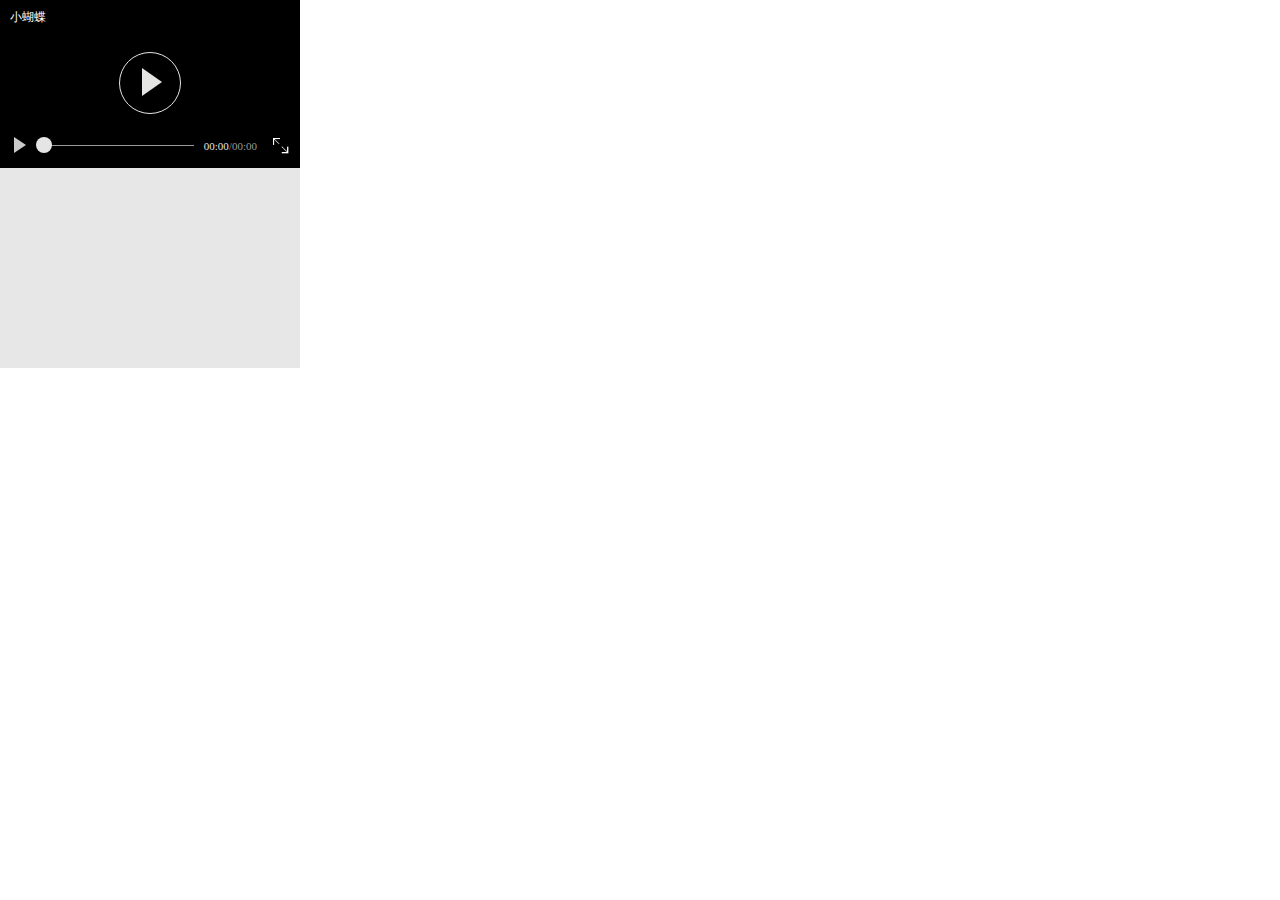
<file: 笔记/JS+JQ/02-WebAPI编程资料/Web APIs-day07/2-代码/05-视频插件/index.html>
<!DOCTYPE html>
<html lang="en">

<head>
    <meta charset="UTF-8">
    <meta name="viewport" content="width=device-width, initial-scale=1.0">
    <meta http-equiv="X-UA-Compatible" content="ie=edge">
    <title>Document</title>
    <link rel="stylesheet" href="zy.media.min.css">
    <script src="zy.media.min.js"></script>
    <style type="text/css">
        #modelView {
            background-color: #DDDDDD;
            z-index: 0;
            opacity: 0.7;
            height: 100%;
            width: 100%;
            position: relative;
        }
        
        .playvideo {
            padding-top: auto;
            z-index: 9999;
            position: relative;
            width: 300px;
            height: 200px;
        }
        
        .zy_media {
            z-index: 999999999
        }
    </style>

</head>

<body>

    <div class="playvideo">
        <div class="zy_media">
            <video data-config='{"mediaTitle": "小蝴蝶"}'>
                    <source src="mov.mp4" type="video/mp4">
                    您的浏览器不支持HTML5视频
                </video>

        </div>
        <div id="modelView">&nbsp;</div>
    </div>
    <script>
        zymedia('video', {
            autoplay: false
        });
    </script>

</body>

</html>
</file>
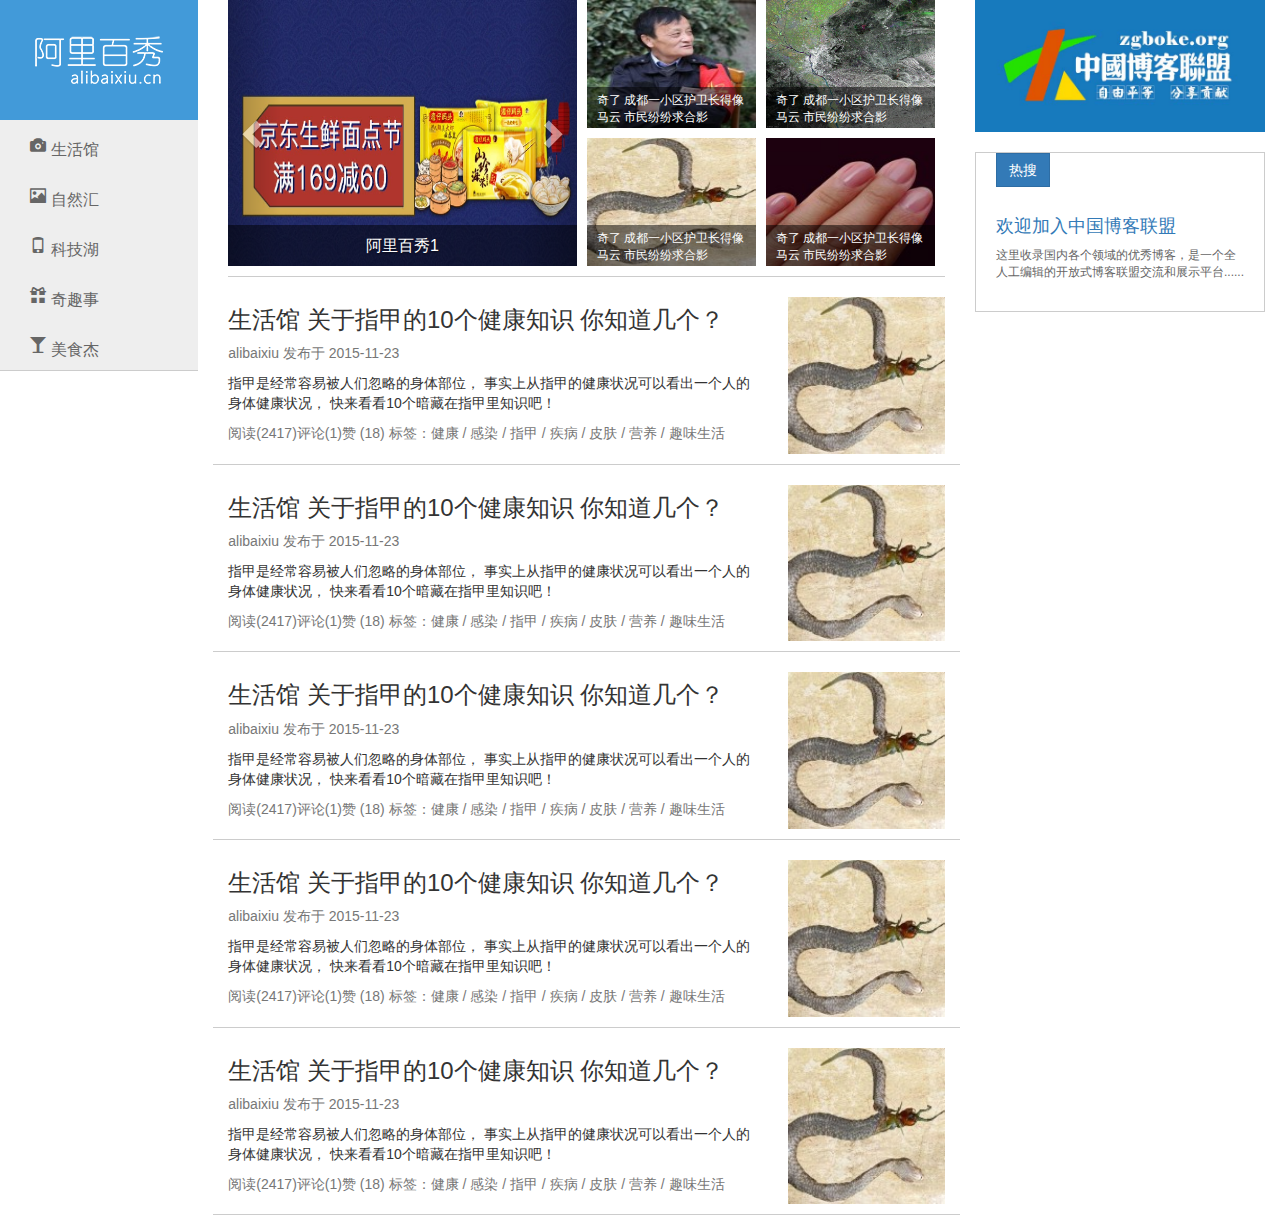
<file: 笔记/JS+JQ/02-WebAPI编程资料/Web APIs-day07/2-代码/07-阿里百秀轮播图/index.html>
<!DOCTYPE html>
<html lang="en">

<head>
    <meta charset="UTF-8">
    <meta name="viewport" content="width=device-width, initial-scale=1.0">
    <meta http-equiv="X-UA-Compatible" content="ie=edge">
    <!--[if lt IE 9]>
      <script src="https://oss.maxcdn.com/html5shiv/3.7.2/html5shiv.min.js"></script>
      <script src="https://oss.maxcdn.com/respond/1.4.2/respond.min.js"></script>
    <![endif]-->
    <!-- 引入bootstrap 样式文件 -->
    <link rel="stylesheet" href="bootstrap/css/bootstrap.min.css">
    <!-- 引入我们自己的首页样式文件 -->
    <link rel="stylesheet" href="css/index.css">
    <!-- 先引入jquery js文件 -->
    <script src="bootstrap/js/jquery.min.js"></script>
    <script src="bootstrap/js/bootstrap.min.js"></script>
    <title>Document</title>
</head>

<body>
    <div class="container">
        <div class="row">
            <header class="col-md-2">
                <div class="logo">
                    <a href="#">
                        <img src="images/logo.png" alt="" class="hidden-xs">
                        <span class="visible-xs">阿里百秀</span>
                    </a>
                </div>
                <div class="nav">
                    <ul>
                        <li><a href="#" class="glyphicon glyphicon-camera">生活馆</a></li>
                        <li><a href="#" class="glyphicon glyphicon-picture">自然汇</a></li>
                        <li><a href="#" class="glyphicon glyphicon-phone">科技湖</a></li>
                        <li><a href="#" class="glyphicon glyphicon-gift">奇趣事</a></li>
                        <li><a href="#" class="glyphicon glyphicon-glass">美食杰</a></li>
                    </ul>
                </div>
            </header>
            <article class="col-md-7">
                <!-- 新闻 -->
                <div class="news clearfix">
                    <ul>
                        <li>
                            <div id="carousel-example-generic" class="carousel slide" data-ride="carousel">


                                <!-- Wrapper for slides -->
                                <div class="carousel-inner" role="listbox">
                                    <div class="item active">
                                        <img src="upload/banner.dpg" alt="...">
                                        <div class="carousel-caption">
                                            阿里百秀1
                                        </div>
                                    </div>
                                    <div class="item">
                                        <img src="upload/banner1.dpg" alt="...">
                                        <div class="carousel-caption">
                                            阿里百秀2
                                        </div>
                                    </div>
                                    <div class="item">
                                        <img src="upload/banner2.dpg" alt="...">
                                        <div class="carousel-caption">
                                            阿里百秀3
                                        </div>
                                    </div>
                                </div>

                                <!-- Controls -->
                                <a class="left carousel-control" href="#carousel-example-generic" role="button" data-slide="prev">
                                    <span class="glyphicon glyphicon-chevron-left" aria-hidden="true"></span>
                                    <span class="sr-only">Previous</span>
                                </a>
                                <a class="right carousel-control" href="#carousel-example-generic" role="button" data-slide="next">
                                    <span class="glyphicon glyphicon-chevron-right" aria-hidden="true"></span>
                                    <span class="sr-only">Next</span>
                                </a>
                            </div>
                            <script>
                                $('.carousel').carousel({
                                    interval: 2000
                                })
                            </script>
                        </li>
                        <li>
                            <a href="#">
                                <img src="upload/1.jpg" alt="">
                                <p>奇了 成都一小区护卫长得像马云 市民纷纷求合影</p>
                            </a>
                        </li>

                        <li>
                            <a href="#">
                                <img src="upload/2.jpg" alt="">
                                <p>奇了 成都一小区护卫长得像马云 市民纷纷求合影</p>
                            </a>
                        </li>

                        <li>
                            <a href="#">
                                <img src="upload/3.jpg" alt="">
                                <p>奇了 成都一小区护卫长得像马云 市民纷纷求合影</p>
                            </a>
                        </li>

                        <li>
                            <a href="#">
                                <img src="upload/4.jpg" alt="">
                                <p>奇了 成都一小区护卫长得像马云 市民纷纷求合影</p>
                            </a>
                        </li>

                    </ul>
                </div>
                <!-- 发表 -->
                <div class="publish">
                    <div class="row">
                        <div class="col-sm-9">
                            <h3>生活馆 关于指甲的10个健康知识 你知道几个？</h3>
                            <p class="text-muted hidden-xs">alibaixiu 发布于 2015-11-23</p>
                            <p class="hidden-xs">指甲是经常容易被人们忽略的身体部位， 事实上从指甲的健康状况可以看出一个人的身体健康状况， 快来看看10个暗藏在指甲里知识吧！</p>
                            <p class="text-muted">阅读(2417)评论(1)赞 (18) <span class="hidden-xs">标签：健康 / 感染 / 指甲 / 疾病 / 皮肤 / 营养 / 趣味生活</span>

                            </p>
                        </div>
                        <div class="col-sm-3 pic hidden-xs">
                            <img src="upload/3.jpg" alt="">
                        </div>
                    </div>
                    <div class="row">
                        <div class="col-sm-9">
                            <h3>生活馆 关于指甲的10个健康知识 你知道几个？</h3>
                            <p class="text-muted hidden-xs">alibaixiu 发布于 2015-11-23</p>
                            <p class="hidden-xs">指甲是经常容易被人们忽略的身体部位， 事实上从指甲的健康状况可以看出一个人的身体健康状况， 快来看看10个暗藏在指甲里知识吧！</p>
                            <p class="text-muted">阅读(2417)评论(1)赞 (18) <span class="hidden-xs">标签：健康 / 感染 / 指甲 / 疾病 / 皮肤 / 营养 / 趣味生活</span>

                            </p>
                        </div>
                        <div class="col-sm-3 pic hidden-xs">
                            <img src="upload/3.jpg" alt="">
                        </div>
                    </div>
                    <div class="row">
                        <div class="col-sm-9">
                            <h3>生活馆 关于指甲的10个健康知识 你知道几个？</h3>
                            <p class="text-muted hidden-xs">alibaixiu 发布于 2015-11-23</p>
                            <p class="hidden-xs">指甲是经常容易被人们忽略的身体部位， 事实上从指甲的健康状况可以看出一个人的身体健康状况， 快来看看10个暗藏在指甲里知识吧！</p>
                            <p class="text-muted">阅读(2417)评论(1)赞 (18) <span class="hidden-xs">标签：健康 / 感染 / 指甲 / 疾病 / 皮肤 / 营养 / 趣味生活</span>

                            </p>
                        </div>
                        <div class="col-sm-3 pic hidden-xs">
                            <img src="upload/3.jpg" alt="">
                        </div>
                    </div>
                    <div class="row">
                        <div class="col-sm-9">
                            <h3>生活馆 关于指甲的10个健康知识 你知道几个？</h3>
                            <p class="text-muted hidden-xs">alibaixiu 发布于 2015-11-23</p>
                            <p class="hidden-xs">指甲是经常容易被人们忽略的身体部位， 事实上从指甲的健康状况可以看出一个人的身体健康状况， 快来看看10个暗藏在指甲里知识吧！</p>
                            <p class="text-muted">阅读(2417)评论(1)赞 (18) <span class="hidden-xs">标签：健康 / 感染 / 指甲 / 疾病 / 皮肤 / 营养 / 趣味生活</span>

                            </p>
                        </div>
                        <div class="col-sm-3 pic hidden-xs">
                            <img src="upload/3.jpg" alt="">
                        </div>
                    </div>
                    <div class="row">
                        <div class="col-sm-9">
                            <h3>生活馆 关于指甲的10个健康知识 你知道几个？</h3>
                            <p class="text-muted hidden-xs">alibaixiu 发布于 2015-11-23</p>
                            <p class="hidden-xs">指甲是经常容易被人们忽略的身体部位， 事实上从指甲的健康状况可以看出一个人的身体健康状况， 快来看看10个暗藏在指甲里知识吧！</p>
                            <p class="text-muted">阅读(2417)评论(1)赞 (18) <span class="hidden-xs">标签：健康 / 感染 / 指甲 / 疾病 / 皮肤 / 营养 / 趣味生活</span>

                            </p>
                        </div>
                        <div class="col-sm-3 pic hidden-xs">
                            <img src="upload/3.jpg" alt="">
                        </div>
                    </div>
                </div>

            </article>
            <aside class="col-md-3">
                <a href="#" class="banner">
                    <img src="upload/zgboke.jpg" alt="">
                </a>
                <a href="#" class="hot">
                    <span class="btn btn-primary">热搜</span>
                    <h4 class="text-primary">欢迎加入中国博客联盟</h4>
                    <p>这里收录国内各个领域的优秀博客，是一个全人工编辑的开放式博客联盟交流和展示平台......</p>
                </a>
            </aside>
        </div>
    </div>
</body>

</html>
</file>
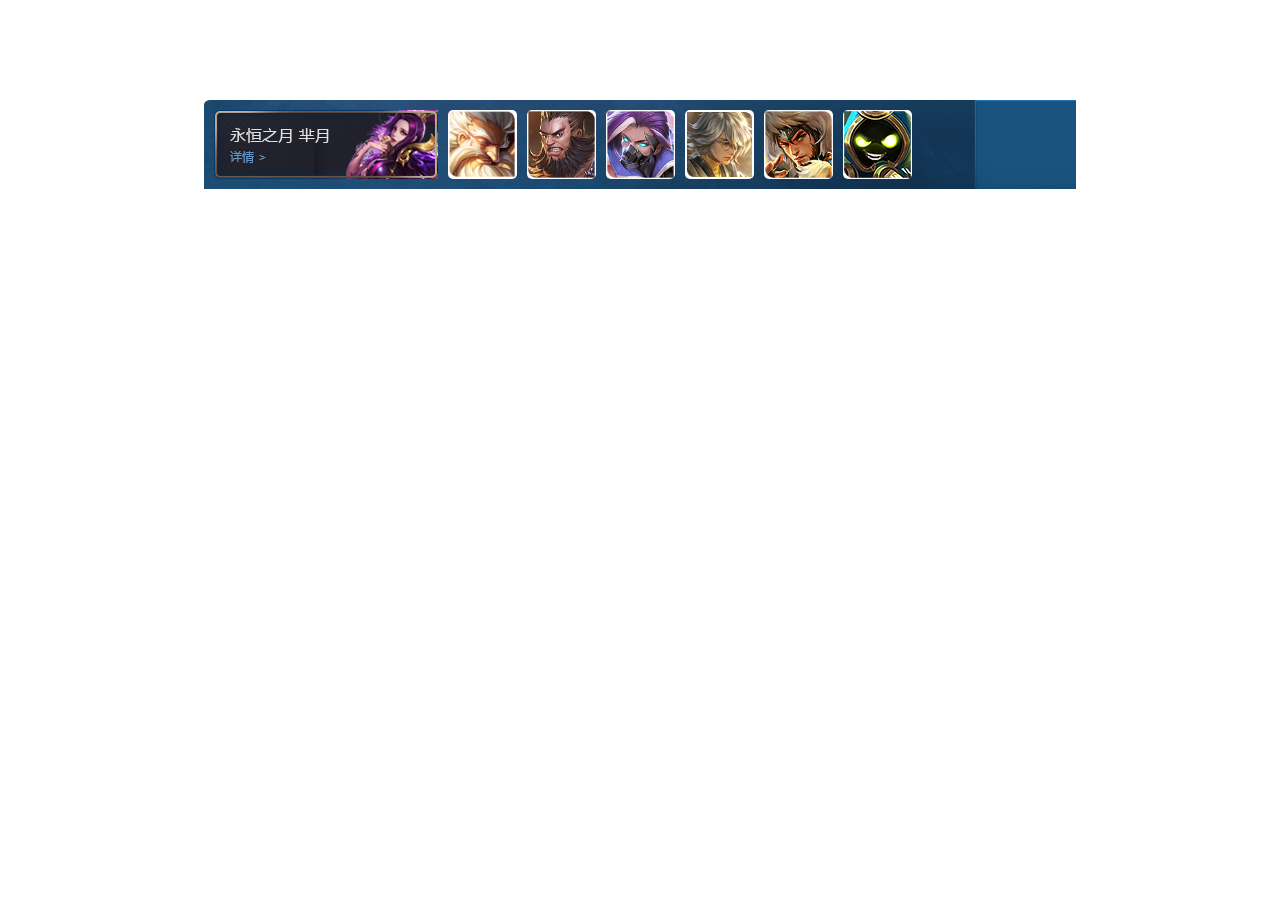
<file: 笔记/JS+JQ/03-jQuery快速开发资料/jQuery_day01/2-代码/24-手风琴案例/index.html>
<!doctype html>
<html>

<head>
    <meta charset="utf-8">
    <title>手风琴案例</title>

    <style type="text/css">
        * {
            margin: 0;
            padding: 0;
        }
        
        img {
            display: block;
        }
        
        ul {
            list-style: none;
        }
        
        .king {
            width: 852px;
            margin: 100px auto;
            background: url(images/bg.png) no-repeat;
            overflow: hidden;
            padding: 10px;
        }
        
        .king ul {
            overflow: hidden;
        }
        
        .king li {
            position: relative;
            float: left;
            width: 69px;
            height: 69px;
            margin-right: 10px;
        }
        
        .king li.current {
            width: 224px;
        }
        
        .king li.current .big {
            display: block;
        }
        
        .king li.current .small {
            display: none;
        }
        
        .big {
            width: 224px;
            display: none;
        }
        
        .small {
            position: absolute;
            top: 0;
            left: 0;
            width: 69px;
            height: 69px;
            border-radius: 5px;
        }
    </style>

</head>

<body>
    <script src="js/jquery.min.js"></script>
    <script type="text/javascript">
        $(function() {
            // 鼠标经过某个小li 有两步操作：
            $(".king li").mouseenter(function() {
                // 1.当前小li 宽度变为 224px， 同时里面的小图片淡出，大图片淡入
                $(this).stop().animate({
                    width: 224
                }).find(".small").stop().fadeOut().siblings(".big").stop().fadeIn();
                // 2.其余兄弟小li宽度变为69px， 小图片淡入， 大图片淡出
                $(this).siblings("li").stop().animate({
                    width: 69
                }).find(".small").stop().fadeIn().siblings(".big").stop().fadeOut();
            })



        });
    </script>
    <div class="king">
        <ul>
            <li class="current">
                <a href="#">
                    <img src="images/m1.jpg" alt="" class="small">
                    <img src="images/m.png" alt="" class="big">
                </a>
            </li>
            <li>
                <a href="#">
                    <img src="images/l1.jpg" alt="" class="small">
                    <img src="images/l.png" alt="" class="big">
                </a>
            </li>
            <li>
                <a href="#">
                    <img src="images/c1.jpg" alt="" class="small">
                    <img src="images/c.png" alt="" class="big">
                </a>
            </li>
            <li>
                <a href="#">
                    <img src="images/w1.jpg" alt="" class="small">
                    <img src="images/w.png" alt="" class="big">
                </a>
            </li>
            <li>
                <a href="#">
                    <img src="images/z1.jpg" alt="" class="small">
                    <img src="images/z.png" alt="" class="big">
                </a>
            </li>
            <li>
                <a href="#">
                    <img src="images/h1.jpg" alt="" class="small">
                    <img src="images/h.png" alt="" class="big">
                </a>
            </li>
            <li>
                <a href="#">
                    <img src="images/t1.jpg" alt="" class="small">
                    <img src="images/t.png" alt="" class="big">
                </a>
            </li>
        </ul>

    </div>




</body>

</html>
</file>
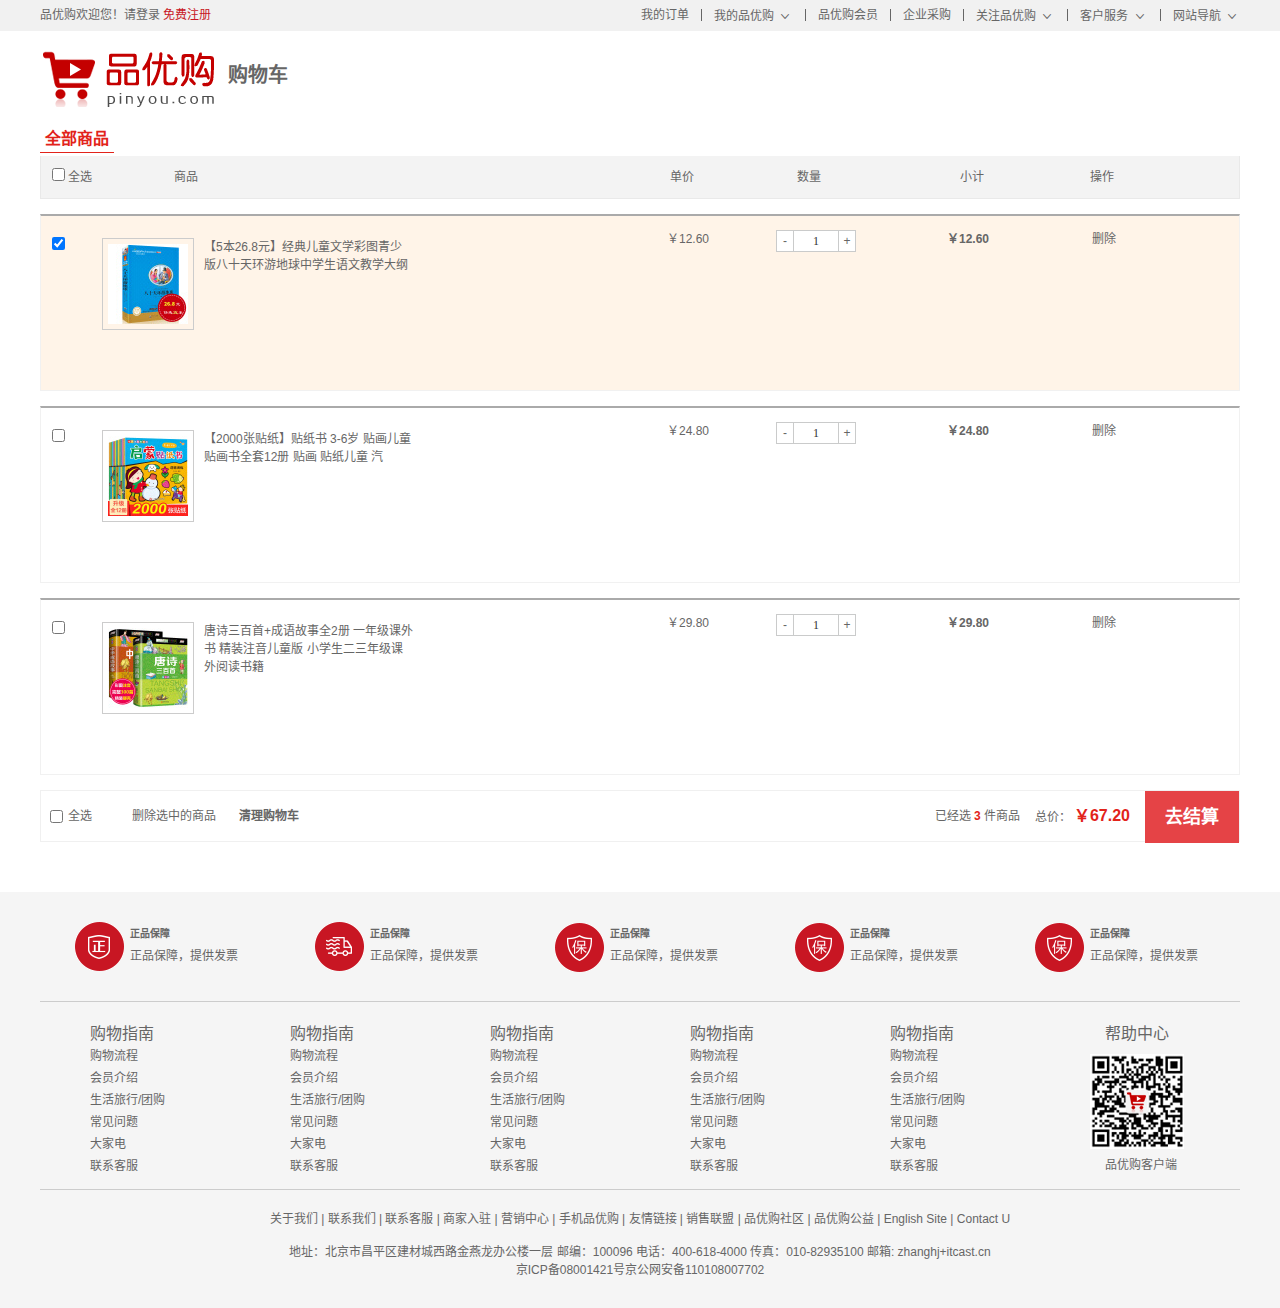
<file: 笔记/JS+JQ/03-jQuery快速开发资料/jQuery_day02/2-代码/02-购物车/index.html>
<!DOCTYPE html>
<html lang="zh-CN">

<head>
    <meta charset="UTF-8">
    <title>我的购物车-品优购</title>
    <meta name="description" content="品优购JD.COM-专业的综合网上购物商城,销售家电、数码通讯、电脑、家居百货、服装服饰、母婴、图书、食品等数万个品牌优质商品.便捷、诚信的服务，为您提供愉悦的网上购物体验!" />
    <meta name="Keywords" content="网上购物,网上商城,手机,笔记本,电脑,MP3,CD,VCD,DV,相机,数码,配件,手表,存储卡,品优购" />
    <!-- 引入facicon.ico网页图标 -->
    <link rel="shortcut icon" href="favicon.ico" type="image/x-icon" />
    <!-- 引入css 初始化的css 文件 -->
    <link rel="stylesheet" href="css/base.css">
    <!-- 引入公共样式的css 文件 -->
    <link rel="stylesheet" href="css/common.css">
    <!-- 引入car css -->
    <link rel="stylesheet" href="css/car.css">
    <!-- 先引入jquery  -->
    <script src="js/jquery.min.js"></script>
    <!-- 在引入我们自己的js文件 -->
    <script src="js/car.js"></script>
</head>

<body>
    <!-- 顶部快捷导航start -->
    <div class="shortcut">
        <div class="w">
            <div class="fl">
                <ul>
                    <li>品优购欢迎您！ </li>
                    <li>
                        <a href="#">请登录</a>
                        <a href="#" class="style-red">免费注册</a>
                    </li>
                </ul>
            </div>
            <div class="fr">
                <ul>
                    <li><a href="#">我的订单</a></li>
                    <li class="spacer"></li>
                    <li>
                        <a href="#">我的品优购</a>
                        <i class="icomoon"></i>
                    </li>
                    <li class="spacer"></li>
                    <li><a href="#">品优购会员</a></li>
                    <li class="spacer"></li>
                    <li><a href="#">企业采购</a></li>
                    <li class="spacer"></li>
                    <li><a href="#">关注品优购</a> <i class="icomoon"></i></li>
                    <li class="spacer"></li>
                    <li><a href="#">客户服务</a> <i class="icomoon"></i></li>
                    <li class="spacer"></li>
                    <li><a href="#">网站导航</a> <i class="icomoon"></i></li>
                </ul>
            </div>
        </div>
    </div>
    <!-- 顶部快捷导航end  -->


    <div class="car-header">
        <div class="w">
            <div class="car-logo">
                <img src="img/logo.png" alt=""> <b>购物车</b>
            </div>
        </div>
    </div>

    </div>
    <div class="c-container">
        <div class="w">
            <div class="cart-filter-bar">
                <em>全部商品</em>
            </div>
            <!-- 购物车主要核心区域 -->
            <div class="cart-warp">
                <!-- 头部全选模块 -->
                <div class="cart-thead">
                    <div class="t-checkbox">
                        <input type="checkbox" name="" id="" class="checkall"> 全选
                    </div>
                    <div class="t-goods">商品</div>
                    <div class="t-price">单价</div>
                    <div class="t-num">数量</div>
                    <div class="t-sum">小计</div>
                    <div class="t-action">操作</div>
                </div>
                <!-- 商品详细模块 -->
                <div class="cart-item-list">
                    <div class="cart-item check-cart-item">
                        <div class="p-checkbox">
                            <input type="checkbox" name="" id="" checked class="j-checkbox">
                        </div>
                        <div class="p-goods">
                            <div class="p-img">
                                <img src="upload/p1.jpg" alt="">
                            </div>
                            <div class="p-msg">【5本26.8元】经典儿童文学彩图青少版八十天环游地球中学生语文教学大纲</div>
                        </div>
                        <div class="p-price">￥12.60</div>
                        <div class="p-num">
                            <div class="quantity-form">
                                <a href="javascript:;" class="decrement">-</a>
                                <input type="text" class="itxt" value="1">
                                <a href="javascript:;" class="increment">+</a>
                            </div>
                        </div>
                        <div class="p-sum">￥12.60</div>
                        <div class="p-action"><a href="javascript:;">删除</a></div>
                    </div>
                    <div class="cart-item">
                        <div class="p-checkbox">
                            <input type="checkbox" name="" id="" class="j-checkbox">
                        </div>
                        <div class="p-goods">
                            <div class="p-img">
                                <img src="upload/p2.jpg" alt="">
                            </div>
                            <div class="p-msg">【2000张贴纸】贴纸书 3-6岁 贴画儿童 贴画书全套12册 贴画 贴纸儿童 汽</div>
                        </div>
                        <div class="p-price">￥24.80</div>
                        <div class="p-num">
                            <div class="quantity-form">
                                <a href="javascript:;" class="decrement">-</a>
                                <input type="text" class="itxt" value="1">
                                <a href="javascript:;" class="increment">+</a>
                            </div>
                        </div>
                        <div class="p-sum">￥24.80</div>
                        <div class="p-action"><a href="javascript:;">删除</a></div>
                    </div>
                    <div class="cart-item">
                        <div class="p-checkbox">
                            <input type="checkbox" name="" id="" class="j-checkbox">
                        </div>
                        <div class="p-goods">
                            <div class="p-img">
                                <img src="upload/p3.jpg" alt="">
                            </div>
                            <div class="p-msg">唐诗三百首+成语故事全2册 一年级课外书 精装注音儿童版 小学生二三年级课外阅读书籍</div>
                        </div>
                        <div class="p-price">￥29.80</div>
                        <div class="p-num">
                            <div class="quantity-form">
                                <a href="javascript:;" class="decrement">-</a>
                                <input type="text" class="itxt" value="1">
                                <a href="javascript:;" class="increment">+</a>
                            </div>
                        </div>
                        <div class="p-sum">￥29.80</div>
                        <div class="p-action"><a href="javascript:;">删除</a></div>
                    </div>
                </div>

                <!-- 结算模块 -->
                <div class="cart-floatbar">
                    <div class="select-all">
                        <input type="checkbox" name="" id="" class="checkall">全选
                    </div>
                    <div class="operation">
                        <a href="javascript:;" class="remove-batch"> 删除选中的商品</a>
                        <a href="javascript:;" class="clear-all">清理购物车</a>
                    </div>
                    <div class="toolbar-right">
                        <div class="amount-sum">已经选<em>1</em>件商品</div>
                        <div class="price-sum">总价： <em>￥12.60</em></div>
                        <div class="btn-area">去结算</div>
                    </div>
                </div>
            </div>
        </div>

    </div>

    <!-- footer start -->
    <div class="footer">
        <div class="w">
            <!-- mod_service -->
            <div class="mod_service">
                <ul>
                    <li>
                        <i class="mod-service-icon mod_service_zheng"></i>
                        <div class="mod_service_tit">
                            <h5>正品保障</h5>
                            <p>正品保障，提供发票</p>
                        </div>
                    </li>
                    <li>
                        <i class="mod-service-icon mod_service_kuai"></i>
                        <div class="mod_service_tit">
                            <h5>正品保障</h5>
                            <p>正品保障，提供发票</p>
                        </div>
                    </li>
                    <li>
                        <i class="mod-service-icon mod_service_bao"></i>
                        <div class="mod_service_tit">
                            <h5>正品保障</h5>
                            <p>正品保障，提供发票</p>
                        </div>
                    </li>
                    <li>
                        <i class="mod-service-icon mod_service_bao"></i>
                        <div class="mod_service_tit">
                            <h5>正品保障</h5>
                            <p>正品保障，提供发票</p>
                        </div>
                    </li>
                    <li>
                        <i class="mod-service-icon mod_service_bao"></i>
                        <div class="mod_service_tit">
                            <h5>正品保障</h5>
                            <p>正品保障，提供发票</p>
                        </div>
                    </li>
                </ul>
            </div>
            <!-- mod_help -->
            <div class="mod_help">
                <dl class="mod_help_item">
                    <dt>购物指南</dt>
                    <dd> <a href="#">购物流程 </a></dd>
                    <dd> <a href="#">会员介绍 </a></dd>
                    <dd> <a href="#">生活旅行/团购 </a></dd>
                    <dd> <a href="#">常见问题 </a></dd>
                    <dd> <a href="#">大家电 </a></dd>
                    <dd> <a href="#">联系客服 </a></dd>
                </dl>
                <dl class="mod_help_item">
                    <dt>购物指南</dt>
                    <dd> <a href="#">购物流程 </a></dd>
                    <dd> <a href="#">会员介绍 </a></dd>
                    <dd> <a href="#">生活旅行/团购 </a></dd>
                    <dd> <a href="#">常见问题 </a></dd>
                    <dd> <a href="#">大家电 </a></dd>
                    <dd> <a href="#">联系客服 </a></dd>
                </dl>
                <dl class="mod_help_item">
                    <dt>购物指南</dt>
                    <dd> <a href="#">购物流程 </a></dd>
                    <dd> <a href="#">会员介绍 </a></dd>
                    <dd> <a href="#">生活旅行/团购 </a></dd>
                    <dd> <a href="#">常见问题 </a></dd>
                    <dd> <a href="#">大家电 </a></dd>
                    <dd> <a href="#">联系客服 </a></dd>
                </dl>
                <dl class="mod_help_item">
                    <dt>购物指南</dt>
                    <dd> <a href="#">购物流程 </a></dd>
                    <dd> <a href="#">会员介绍 </a></dd>
                    <dd> <a href="#">生活旅行/团购 </a></dd>
                    <dd> <a href="#">常见问题 </a></dd>
                    <dd> <a href="#">大家电 </a></dd>
                    <dd> <a href="#">联系客服 </a></dd>
                </dl>
                <dl class="mod_help_item">
                    <dt>购物指南</dt>
                    <dd> <a href="#">购物流程 </a></dd>
                    <dd> <a href="#">会员介绍 </a></dd>
                    <dd> <a href="#">生活旅行/团购 </a></dd>
                    <dd> <a href="#">常见问题 </a></dd>
                    <dd> <a href="#">大家电 </a></dd>
                    <dd> <a href="#">联系客服 </a></dd>
                </dl>
                <dl class="mod_help_item mod_help_app">
                    <dt>帮助中心</dt>
                    <dd>
                        <img src="upload/erweima.png" alt="">
                        <p>品优购客户端</p>
                    </dd>
                </dl>
            </div>

            <!-- mod_copyright  -->
            <div class="mod_copyright">
                <p class="mod_copyright_links">
                    关于我们 | 联系我们 | 联系客服 | 商家入驻 | 营销中心 | 手机品优购 | 友情链接 | 销售联盟 | 品优购社区 | 品优购公益 | English Site | Contact U
                </p>
                <p class="mod_copyright_info">
                    地址：北京市昌平区建材城西路金燕龙办公楼一层 邮编：100096 电话：400-618-4000 传真：010-82935100 邮箱: zhanghj+itcast.cn <br> 京ICP备08001421号京公网安备110108007702
                </p>
            </div>
        </div>
    </div>
    <!-- footer end -->
</body>

</html>
</file>
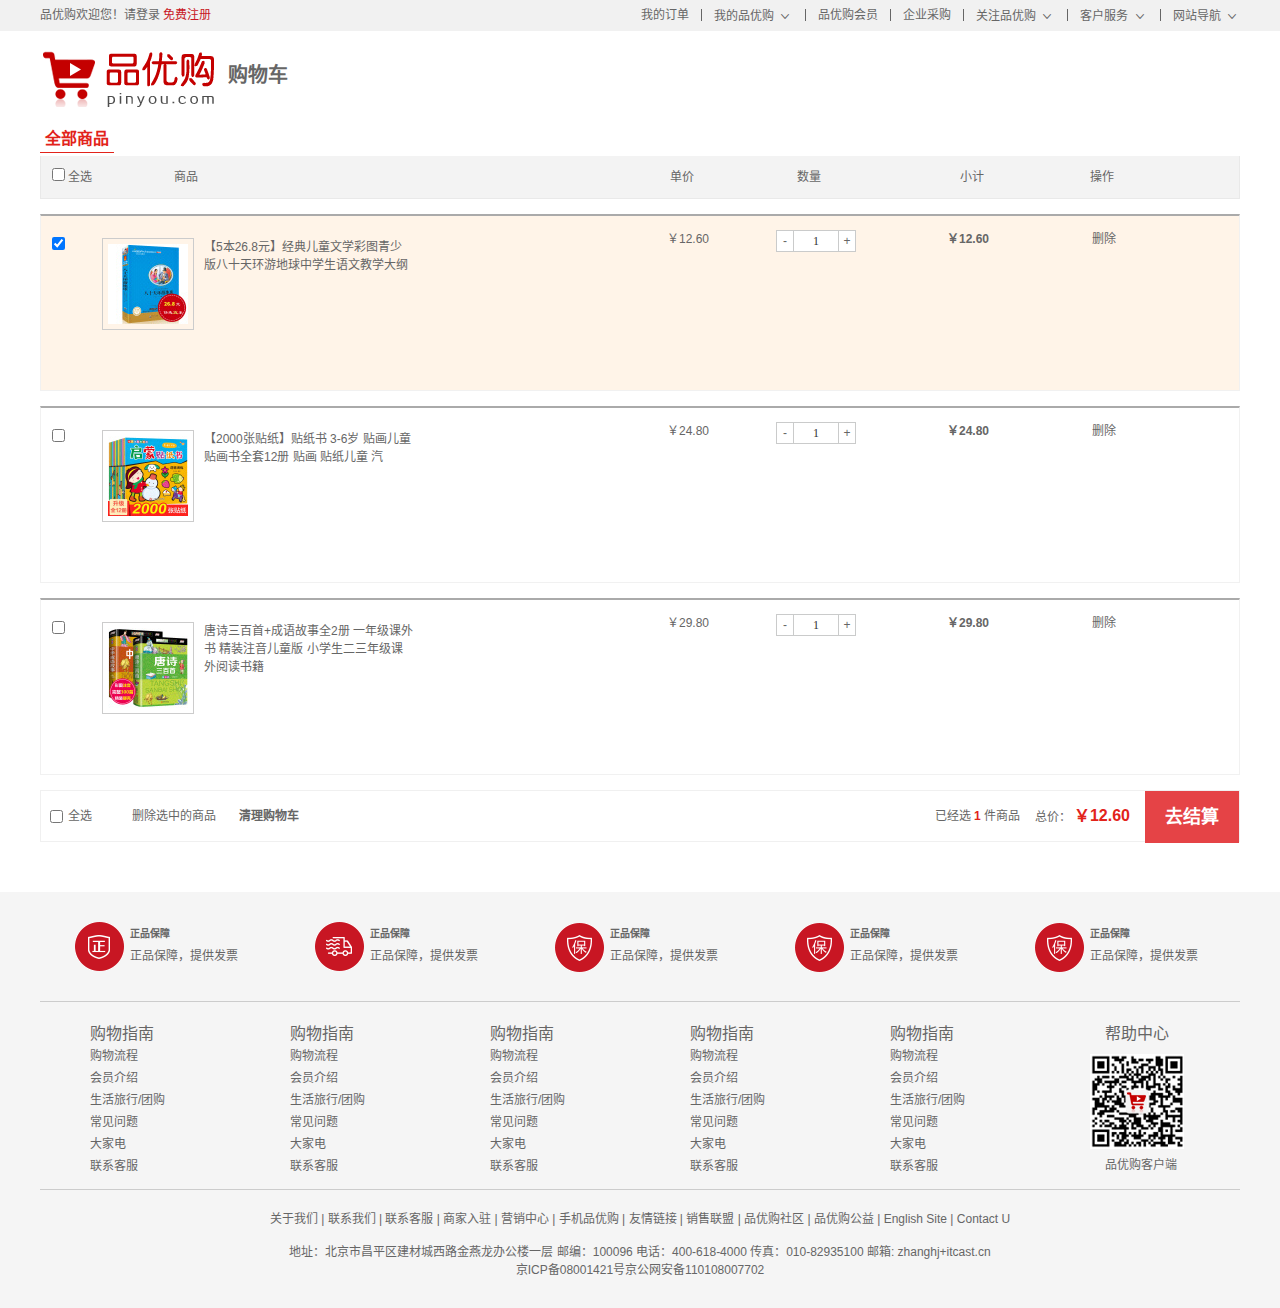
<file: 笔记/JS+JQ/03-jQuery快速开发资料/jQuery_day02/3-素材/02-购物车素材/index.html>
<!DOCTYPE html>
<html lang="zh-CN">

<head>
    <meta charset="UTF-8">
    <title>我的购物车-品优购</title>
    <meta name="description" content="品优购JD.COM-专业的综合网上购物商城,销售家电、数码通讯、电脑、家居百货、服装服饰、母婴、图书、食品等数万个品牌优质商品.便捷、诚信的服务，为您提供愉悦的网上购物体验!" />
    <meta name="Keywords" content="网上购物,网上商城,手机,笔记本,电脑,MP3,CD,VCD,DV,相机,数码,配件,手表,存储卡,品优购" />
    <!-- 引入facicon.ico网页图标 -->
    <link rel="shortcut icon" href="favicon.ico" type="image/x-icon" />
    <!-- 引入css 初始化的css 文件 -->
    <link rel="stylesheet" href="css/base.css">
    <!-- 引入公共样式的css 文件 -->
    <link rel="stylesheet" href="css/common.css">
    <!-- 引入car css -->
    <link rel="stylesheet" href="css/car.css">
</head>

<body>
    <!-- 顶部快捷导航start -->
    <div class="shortcut">
        <div class="w">
            <div class="fl">
                <ul>
                    <li>品优购欢迎您！ </li>
                    <li>
                        <a href="#">请登录</a>
                        <a href="#" class="style-red">免费注册</a>
                    </li>
                </ul>
            </div>
            <div class="fr">
                <ul>
                    <li><a href="#">我的订单</a></li>
                    <li class="spacer"></li>
                    <li>
                        <a href="#">我的品优购</a>
                        <i class="icomoon"></i>
                    </li>
                    <li class="spacer"></li>
                    <li><a href="#">品优购会员</a></li>
                    <li class="spacer"></li>
                    <li><a href="#">企业采购</a></li>
                    <li class="spacer"></li>
                    <li><a href="#">关注品优购</a> <i class="icomoon"></i></li>
                    <li class="spacer"></li>
                    <li><a href="#">客户服务</a> <i class="icomoon"></i></li>
                    <li class="spacer"></li>
                    <li><a href="#">网站导航</a> <i class="icomoon"></i></li>
                </ul>
            </div>
        </div>
    </div>
    <!-- 顶部快捷导航end  -->


    <div class="car-header">
        <div class="w">
            <div class="car-logo">
                <img src="img/logo.png" alt=""> <b>购物车</b>
            </div>
        </div>
    </div>

    </div>
    <div class="c-container">
        <div class="w">
            <div class="cart-filter-bar">
                <em>全部商品</em>
            </div>
            <!-- 购物车主要核心区域 -->
            <div class="cart-warp">
                <!-- 头部全选模块 -->
                <div class="cart-thead">
                    <div class="t-checkbox">
                        <input type="checkbox" name="" id="" class="checkall"> 全选
                    </div>
                    <div class="t-goods">商品</div>
                    <div class="t-price">单价</div>
                    <div class="t-num">数量</div>
                    <div class="t-sum">小计</div>
                    <div class="t-action">操作</div>
                </div>
                <!-- 商品详细模块 -->
                <div class="cart-item-list">
                    <div class="cart-item check-cart-item">
                        <div class="p-checkbox">
                            <input type="checkbox" name="" id="" checked class="j-checkbox">
                        </div>
                        <div class="p-goods">
                            <div class="p-img">
                                <img src="upload/p1.jpg" alt="">
                            </div>
                            <div class="p-msg">【5本26.8元】经典儿童文学彩图青少版八十天环游地球中学生语文教学大纲</div>
                        </div>
                        <div class="p-price">￥12.60</div>
                        <div class="p-num">
                            <div class="quantity-form">
                                <a href="javascript:;" class="decrement">-</a>
                                <input type="text" class="itxt" value="1">
                                <a href="javascript:;" class="increment">+</a>
                            </div>
                        </div>
                        <div class="p-sum">￥12.60</div>
                        <div class="p-action"><a href="javascript:;">删除</a></div>
                    </div>
                    <div class="cart-item">
                        <div class="p-checkbox">
                            <input type="checkbox" name="" id="" class="j-checkbox">
                        </div>
                        <div class="p-goods">
                            <div class="p-img">
                                <img src="upload/p2.jpg" alt="">
                            </div>
                            <div class="p-msg">【2000张贴纸】贴纸书 3-6岁 贴画儿童 贴画书全套12册 贴画 贴纸儿童 汽</div>
                        </div>
                        <div class="p-price">￥24.80</div>
                        <div class="p-num">
                            <div class="quantity-form">
                                <a href="javascript:;" class="decrement">-</a>
                                <input type="text" class="itxt" value="1">
                                <a href="javascript:;" class="increment">+</a>
                            </div>
                        </div>
                        <div class="p-sum">￥24.80</div>
                        <div class="p-action"><a href="javascript:;">删除</a></div>
                    </div>
                    <div class="cart-item">
                        <div class="p-checkbox">
                            <input type="checkbox" name="" id="" class="j-checkbox">
                        </div>
                        <div class="p-goods">
                            <div class="p-img">
                                <img src="upload/p3.jpg" alt="">
                            </div>
                            <div class="p-msg">唐诗三百首+成语故事全2册 一年级课外书 精装注音儿童版 小学生二三年级课外阅读书籍</div>
                        </div>
                        <div class="p-price">￥29.80</div>
                        <div class="p-num">
                            <div class="quantity-form">
                                <a href="javascript:;" class="decrement">-</a>
                                <input type="text" class="itxt" value="1">
                                <a href="javascript:;" class="increment">+</a>
                            </div>
                        </div>
                        <div class="p-sum">￥29.80</div>
                        <div class="p-action"><a href="javascript:;">删除</a></div>
                    </div>
                </div>

                <!-- 结算模块 -->
                <div class="cart-floatbar">
                    <div class="select-all">
                        <input type="checkbox" name="" id="" class="checkall">全选
                    </div>
                    <div class="operation">
                        <a href="javascript:;" class="remove-batch"> 删除选中的商品</a>
                        <a href="javascript:;" class="clear-all">清理购物车</a>
                    </div>
                    <div class="toolbar-right">
                        <div class="amount-sum">已经选<em>1</em>件商品</div>
                        <div class="price-sum">总价： <em>￥12.60</em></div>
                        <div class="btn-area">去结算</div>
                    </div>
                </div>
            </div>
        </div>

    </div>

    <!-- footer start -->
    <div class="footer">
        <div class="w">
            <!-- mod_service -->
            <div class="mod_service">
                <ul>
                    <li>
                        <i class="mod-service-icon mod_service_zheng"></i>
                        <div class="mod_service_tit">
                            <h5>正品保障</h5>
                            <p>正品保障，提供发票</p>
                        </div>
                    </li>
                    <li>
                        <i class="mod-service-icon mod_service_kuai"></i>
                        <div class="mod_service_tit">
                            <h5>正品保障</h5>
                            <p>正品保障，提供发票</p>
                        </div>
                    </li>
                    <li>
                        <i class="mod-service-icon mod_service_bao"></i>
                        <div class="mod_service_tit">
                            <h5>正品保障</h5>
                            <p>正品保障，提供发票</p>
                        </div>
                    </li>
                    <li>
                        <i class="mod-service-icon mod_service_bao"></i>
                        <div class="mod_service_tit">
                            <h5>正品保障</h5>
                            <p>正品保障，提供发票</p>
                        </div>
                    </li>
                    <li>
                        <i class="mod-service-icon mod_service_bao"></i>
                        <div class="mod_service_tit">
                            <h5>正品保障</h5>
                            <p>正品保障，提供发票</p>
                        </div>
                    </li>
                </ul>
            </div>
            <!-- mod_help -->
            <div class="mod_help">
                <dl class="mod_help_item">
                    <dt>购物指南</dt>
                    <dd> <a href="#">购物流程 </a></dd>
                    <dd> <a href="#">会员介绍 </a></dd>
                    <dd> <a href="#">生活旅行/团购 </a></dd>
                    <dd> <a href="#">常见问题 </a></dd>
                    <dd> <a href="#">大家电 </a></dd>
                    <dd> <a href="#">联系客服 </a></dd>
                </dl>
                <dl class="mod_help_item">
                    <dt>购物指南</dt>
                    <dd> <a href="#">购物流程 </a></dd>
                    <dd> <a href="#">会员介绍 </a></dd>
                    <dd> <a href="#">生活旅行/团购 </a></dd>
                    <dd> <a href="#">常见问题 </a></dd>
                    <dd> <a href="#">大家电 </a></dd>
                    <dd> <a href="#">联系客服 </a></dd>
                </dl>
                <dl class="mod_help_item">
                    <dt>购物指南</dt>
                    <dd> <a href="#">购物流程 </a></dd>
                    <dd> <a href="#">会员介绍 </a></dd>
                    <dd> <a href="#">生活旅行/团购 </a></dd>
                    <dd> <a href="#">常见问题 </a></dd>
                    <dd> <a href="#">大家电 </a></dd>
                    <dd> <a href="#">联系客服 </a></dd>
                </dl>
                <dl class="mod_help_item">
                    <dt>购物指南</dt>
                    <dd> <a href="#">购物流程 </a></dd>
                    <dd> <a href="#">会员介绍 </a></dd>
                    <dd> <a href="#">生活旅行/团购 </a></dd>
                    <dd> <a href="#">常见问题 </a></dd>
                    <dd> <a href="#">大家电 </a></dd>
                    <dd> <a href="#">联系客服 </a></dd>
                </dl>
                <dl class="mod_help_item">
                    <dt>购物指南</dt>
                    <dd> <a href="#">购物流程 </a></dd>
                    <dd> <a href="#">会员介绍 </a></dd>
                    <dd> <a href="#">生活旅行/团购 </a></dd>
                    <dd> <a href="#">常见问题 </a></dd>
                    <dd> <a href="#">大家电 </a></dd>
                    <dd> <a href="#">联系客服 </a></dd>
                </dl>
                <dl class="mod_help_item mod_help_app">
                    <dt>帮助中心</dt>
                    <dd>
                        <img src="upload/erweima.png" alt="">
                        <p>品优购客户端</p>
                    </dd>
                </dl>
            </div>

            <!-- mod_copyright  -->
            <div class="mod_copyright">
                <p class="mod_copyright_links">
                    关于我们 | 联系我们 | 联系客服 | 商家入驻 | 营销中心 | 手机品优购 | 友情链接 | 销售联盟 | 品优购社区 | 品优购公益 | English Site | Contact U
                </p>
                <p class="mod_copyright_info">
                    地址：北京市昌平区建材城西路金燕龙办公楼一层 邮编：100096 电话：400-618-4000 传真：010-82935100 邮箱: zhanghj+itcast.cn <br> 京ICP备08001421号京公网安备110108007702
                </p>
            </div>
        </div>
    </div>
    <!-- footer end -->
</body>

</html>
</file>
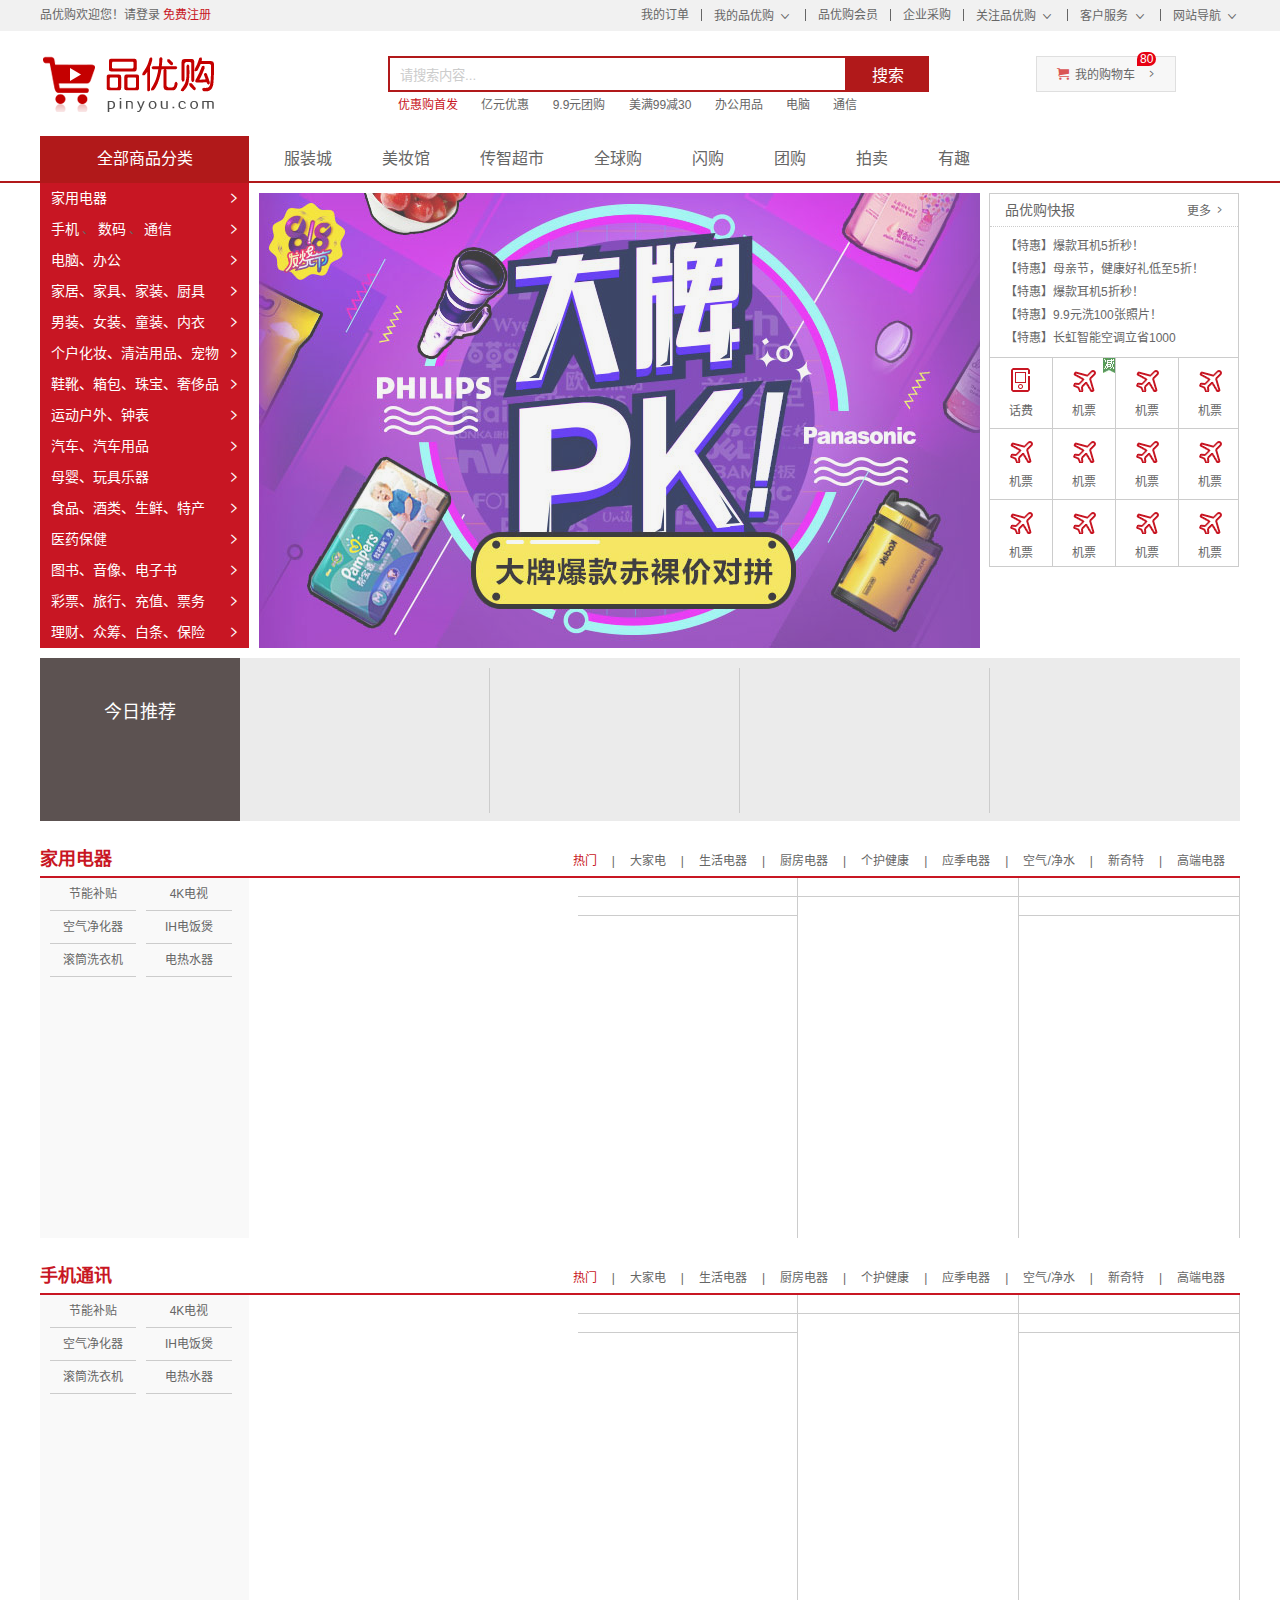
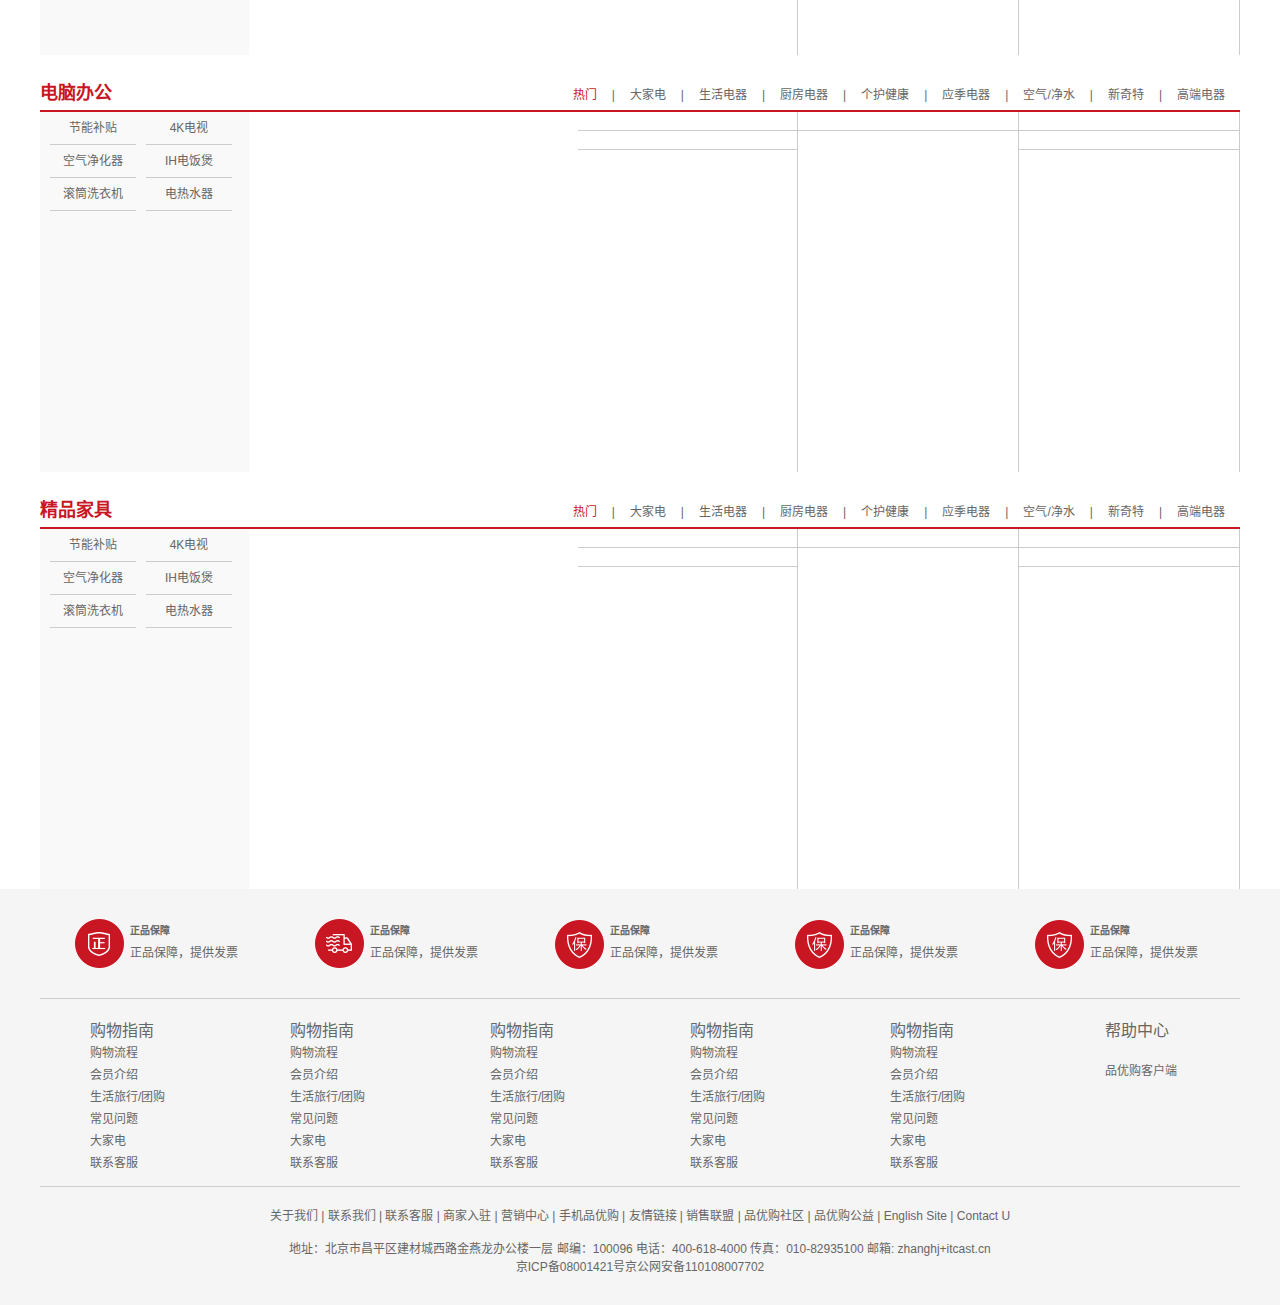
<file: 笔记/JS+JQ/03-jQuery快速开发资料/jQuery_day03/2-代码/09-图片懒加载/index.html>
<!DOCTYPE html>
<html lang="zh-CN">

<head>
    <meta charset="UTF-8">
    <title>品优购-综合网购首选-正品低价、品质保障、配送及时、轻松购物！</title>
    <meta name="description" content="品优购JD.COM-专业的综合网上购物商城,销售家电、数码通讯、电脑、家居百货、服装服饰、母婴、图书、食品等数万个品牌优质商品.便捷、诚信的服务，为您提供愉悦的网上购物体验!" />
    <meta name="Keywords" content="网上购物,网上商城,手机,笔记本,电脑,MP3,CD,VCD,DV,相机,数码,配件,手表,存储卡,品优购" />
    <!-- 引入facicon.ico网页图标 -->
    <link rel="shortcut icon" href="favicon.ico" type="image/x-icon" />
    <!-- 引入css 初始化的css 文件 -->
    <link rel="stylesheet" href="css/base.css">
    <!-- 引入公共样式的css 文件 -->
    <link rel="stylesheet" href="css/common.css">
    <!-- 引入 首页的css文件 -->
    <link rel="stylesheet" href="css/index.css">
    <script src="js/jquery.min.js"></script>
    <script src="js/index.js"></script>
</head>

<body>
    <!-- 顶部快捷导航start -->
    <div class="shortcut">
        <div class="w">
            <div class="fl">
                <ul>
                    <li>品优购欢迎您！ </li>
                    <li>
                        <a href="#">请登录</a>
                        <a href="#" class="style-red">免费注册</a>
                    </li>
                </ul>
            </div>
            <div class="fr">
                <ul>
                    <li><a href="#">我的订单</a></li>
                    <li class="spacer"></li>
                    <li>
                        <a href="#">我的品优购</a>
                        <i class="icomoon"></i>
                    </li>
                    <li class="spacer"></li>
                    <li><a href="#">品优购会员</a></li>
                    <li class="spacer"></li>
                    <li><a href="#">企业采购</a></li>
                    <li class="spacer"></li>
                    <li><a href="#">关注品优购</a> <i class="icomoon"></i></li>
                    <li class="spacer"></li>
                    <li><a href="#">客户服务</a> <i class="icomoon"></i></li>
                    <li class="spacer"></li>
                    <li><a href="#">网站导航</a> <i class="icomoon"></i></li>
                </ul>
            </div>
        </div>
    </div>
    <!-- 顶部快捷导航end  -->
    <!-- header制作 -->
    <div class="header w">
        <!-- logo -->
        <div class="logo">
            <h1>
                <a href="index.html" title="品优购">品优购</a>
            </h1>
        </div>
        <!-- search -->
        <div class="search">
            <input type="text" class="text" value="请搜索内容...">
            <button class="btn">搜索</button>
        </div>
        <!-- hotwrods -->
        <div class="hotwrods">
            <a href="#" class="style-red">优惠购首发</a>
            <a href="#">亿元优惠</a>
            <a href="#">9.9元团购</a>
            <a href="#">美满99减30</a>
            <a href="#">办公用品</a>
            <a href="#">电脑</a>
            <a href="#">通信</a>
        </div>
        <div class="shopcar">
            <i class="car"> </i>我的购物车 <i class="arrow">  </i>
            <i class="count">80</i>
        </div>
    </div>
    <!-- header 结束 -->
    <!-- nav start -->
    <div class="nav">
        <div class="w">
            <div class="dropdown fl">
                <div class="dt"> 全部商品分类 </div>
                <div class="dd">
                    <ul>
                        <li class="menu_item"><a href="#">家用电器</a> <i>  </i> </li>
                        <li class="menu_item">
                            <a href="list.html">手机</a> 、
                            <a href="#">数码</a> 、
                            <a href="#">通信</a>
                            <i>  </i>
                        </li>
                        <li class="menu_item"><a href="#">电脑、办公</a> <i>  </i> </li>
                        <li class="menu_item"><a href="#">家居、家具、家装、厨具</a> <i>  </i> </li>
                        <li class="menu_item"><a href="#">男装、女装、童装、内衣</a> <i>  </i> </li>
                        <li class="menu_item"><a href="#">个户化妆、清洁用品、宠物</a> <i>  </i> </li>
                        <li class="menu_item"><a href="#">鞋靴、箱包、珠宝、奢侈品</a> <i>  </i> </li>
                        <li class="menu_item"><a href="#">运动户外、钟表</a> <i>  </i> </li>
                        <li class="menu_item"><a href="#">汽车、汽车用品</a> <i>  </i> </li>
                        <li class="menu_item"><a href="#">母婴、玩具乐器</a> <i>  </i> </li>
                        <li class="menu_item"><a href="#">食品、酒类、生鲜、特产</a> <i>  </i> </li>
                        <li class="menu_item"><a href="#">医药保健</a> <i>  </i> </li>
                        <li class="menu_item"><a href="#">图书、音像、电子书</a> <i> </i> </li>
                        <li class="menu_item"><a href="#">彩票、旅行、充值、票务</a> <i> </i> </li>
                        <li class="menu_item"><a href="#">理财、众筹、白条、保险</a> <i>  </i> </li>
                    </ul>
                </div>
            </div>
            <!-- 右侧导航 -->
            <div class="navitems fl">
                <ul>
                    <li><a href="#">服装城</a></li>
                    <li><a href="#">美妆馆</a></li>
                    <li><a href="#">传智超市</a></li>
                    <li><a href="#">全球购</a></li>
                    <li><a href="#">闪购</a></li>
                    <li><a href="#">团购</a></li>
                    <li><a href="#">拍卖</a></li>
                    <li><a href="#">有趣</a></li>
                </ul>
            </div>
        </div>
    </div>
    <!-- nav end  -->
    <!-- main 模块 -->
    <div class="w">
        <div class="main">
            <div class="focus fl">
                <!-- 左侧按钮 -->
                <a href="javascript:;" class="arrow-l">
                    &lt;
                 </a>
                <!-- 右侧按钮 -->
                <a href="javascript:;" class="arrow-r">  </a>
                <!-- 核心的滚动区域 -->
                <ul>
                    <li>
                        <a href="#"><img data-lazy-src="upload/focus.jpg" alt=""></a>
                    </li>
                    <li>
                        <a href="#"><img data-lazy-src="upload/focus1.jpg" alt=""></a>
                    </li>
                    <li>
                        <a href="#"><img data-lazy-src="upload/focus2.jpg" alt=""></a>
                    </li>
                    <li>
                        <a href="#"><img data-lazy-src="upload/focus3.jpg" alt=""></a>
                    </li>
                </ul>
                <!-- 小圆圈 -->
                <ol class="circle">

                </ol>
            </div>
            <div class="newsflash fr">
                <div class="news">
                    <div class="news-hd">
                        品优购快报
                        <a href="#">更多</a>
                    </div>
                    <div class="news-bd">
                        <ul>
                            <li><a href="#">【特惠】爆款耳机5折秒！</a></li>
                            <li><a href="#">【特惠】母亲节，健康好礼低至5折！</a></li>
                            <li><a href="#">【特惠】爆款耳机5折秒！</a></li>
                            <li><a href="#">【特惠】9.9元洗100张照片！</a></li>
                            <li><a href="#">【特惠】长虹智能空调立省1000</a></li>
                        </ul>
                    </div>
                </div>
                <div class="lifeservice">
                    <ul>
                        <li>
                            <a href="#">
                                <i class="service_ico service_ico_huafei"></i>
                                <p>话费</p>
                            </a>
                        </li>
                        <li>
                            <a href="#">
                                <i class="service_ico service_ico_feiji"></i>
                                <p>机票</p>
                            </a>
                            <span class="hot"></span>
                        </li>
                        <li>
                            <a href="#">
                                <i class="service_ico service_ico_feiji"></i>
                                <p>机票</p>
                            </a>
                        </li>
                        <li>
                            <a href="#">
                                <i class="service_ico service_ico_feiji"></i>
                                <p>机票</p>
                            </a>
                        </li>
                        <li>
                            <a href="#">
                                <i class="service_ico service_ico_feiji"></i>
                                <p>机票</p>
                            </a>
                        </li>
                        <li>
                            <a href="#">
                                <i class="service_ico service_ico_feiji"></i>
                                <p>机票</p>
                            </a>
                        </li>
                        <li>
                            <a href="#">
                                <i class="service_ico service_ico_feiji"></i>
                                <p>机票</p>
                            </a>
                        </li>
                        <li>
                            <a href="#">
                                <i class="service_ico service_ico_feiji"></i>
                                <p>机票</p>
                            </a>
                        </li>
                        <li>
                            <a href="#">
                                <i class="service_ico service_ico_feiji"></i>
                                <p>机票</p>
                            </a>
                        </li>
                        <li>
                            <a href="#">
                                <i class="service_ico service_ico_feiji"></i>
                                <p>机票</p>
                            </a>
                        </li>
                        <li>
                            <a href="#">
                                <i class="service_ico service_ico_feiji"></i>
                                <p>机票</p>
                            </a>
                        </li>
                        <li>
                            <a href="#">
                                <i class="service_ico service_ico_feiji"></i>
                                <p>机票</p>
                            </a>
                        </li>
                    </ul>
                </div>
                <div class="bargain">
                    <img data-lazy-src="upload/bargain.jpg" alt="">
                </div>
            </div>
        </div>
    </div>

    <!-- 推荐服务模块 start -->
    <div class="recommend w">
        <div class="recom-hd fl">
            <img data-lazy-src="img/clock.png" alt="">
            <h3>今日推荐</h3>
        </div>
        <div class="recom-bd fl">
            <ul>
                <li>
                    <a href="#">
                        <img data-lazy-src="upload/pic.jpg" alt="">
                    </a>
                </li>
                <li>
                    <a href="#">
                        <img data-lazy-src="upload/pic.jpg" alt="">
                    </a>
                </li>
                <li>
                    <a href="#">
                        <img data-lazy-src="upload/pic.jpg" alt="">
                    </a>
                </li>
                <li class="last">
                    <a href="#">
                        <img data-lazy-src="upload/pic.jpg" alt="">
                    </a>
                </li>

            </ul>
        </div>
    </div>
    <!-- 推荐服务模块 end -->

    <!-- 楼层区 start -->
    <div class="floor">
        <div class="jiadian w">
            <div class="box-hd">
                <h3>家用电器</h3>
                <div class="tab-list">
                    <ul>
                        <li><a href="#" class="style-red">热门</a>|</li>
                        <li><a href="#">大家电</a>|</li>
                        <li><a href="#">生活电器</a>|</li>
                        <li><a href="#">厨房电器</a>|</li>
                        <li><a href="#">个护健康</a>|</li>
                        <li><a href="#">应季电器</a>|</li>
                        <li><a href="#">空气/净水</a>|</li>
                        <li><a href="#">新奇特</a>|</li>
                        <li><a href="#">高端电器</a></li>
                    </ul>
                </div>
            </div>
            <div class="box-bd">
                <ul class="tab-con">
                    <li class="w209">
                        <ul class="tab-con-list">
                            <li>
                                <a href="#">节能补贴</a>
                            </li>
                            <li>
                                <a href="#">4K电视</a>
                            </li>
                            <li>
                                <a href="#">空气净化器</a>
                            </li>
                            <li>
                                <a href="#">IH电饭煲</a>
                            </li>
                            <li>
                                <a href="#">滚筒洗衣机</a>
                            </li>
                            <li>
                                <a href="#">电热水器</a>
                            </li>
                        </ul>
                        <img data-lazy-src="upload/floor-1-1.png" alt="">
                    </li>
                    <li class="w329">
                        <img data-lazy-src="upload/pic1.jpg" alt="">
                    </li>
                    <li class="w219">
                        <div class="tab-con-item">
                            <a href="#">
                                <img data-lazy-src="upload/floor-1-2.png" alt="">
                            </a>
                        </div>
                        <div class="tab-con-item">
                            <a href="#">
                                <img data-lazy-src="upload/floor-1-3.png" alt="">
                            </a>
                        </div>
                    </li>
                    <li class="w220">
                        <div class="tab-con-item">
                            <a href="#">
                                <img data-lazy-src="upload/floor-1-4.png" alt="">
                            </a>
                        </div>
                    </li>
                    <li class="w220">
                        <div class="tab-con-item">
                            <a href="#">
                                <img data-lazy-src="upload/floor-1-5.png" alt="">
                            </a>
                        </div>
                        <div class="tab-con-item">
                            <a href="#">
                                <img data-lazy-src="upload/floor-1-6.png" alt="">
                            </a>
                        </div>
                    </li>
                </ul>
                <!-- <ul class="tab-con">
					<li>1</li>
					<li>2</li>
					<li>3</li>
					<li>4</li>
					<li>5</li>
				</ul> -->
            </div>
        </div>
        <div class="shouji w">
            <div class="box-hd">
                <h3>手机通讯</h3>
                <div class="tab-list">
                    <ul>
                        <li><a href="#" class="style-red">热门</a>|</li>
                        <li><a href="#">大家电</a>|</li>
                        <li><a href="#">生活电器</a>|</li>
                        <li><a href="#">厨房电器</a>|</li>
                        <li><a href="#">个护健康</a>|</li>
                        <li><a href="#">应季电器</a>|</li>
                        <li><a href="#">空气/净水</a>|</li>
                        <li><a href="#">新奇特</a>|</li>
                        <li><a href="#">高端电器</a></li>
                    </ul>
                </div>
            </div>
            <div class="box-bd">
                <ul class="tab-con">
                    <li class="w209">
                        <ul class="tab-con-list">
                            <li>
                                <a href="#">节能补贴</a>
                            </li>
                            <li>
                                <a href="#">4K电视</a>
                            </li>
                            <li>
                                <a href="#">空气净化器</a>
                            </li>
                            <li>
                                <a href="#">IH电饭煲</a>
                            </li>
                            <li>
                                <a href="#">滚筒洗衣机</a>
                            </li>
                            <li>
                                <a href="#">电热水器</a>
                            </li>
                        </ul>
                        <img data-lazy-src="upload/floor-1-1.png" alt="">
                    </li>
                    <li class="w329">
                        <img data-lazy-src="upload/pic1.jpg" alt="">
                    </li>
                    <li class="w219">
                        <div class="tab-con-item">
                            <a href="#">
                                <img data-lazy-src="upload/floor-1-2.png" alt="">
                            </a>
                        </div>
                        <div class="tab-con-item">
                            <a href="#">
                                <img data-lazy-src="upload/floor-1-3.png" alt="">
                            </a>
                        </div>
                    </li>
                    <li class="w220">
                        <div class="tab-con-item">
                            <a href="#">
                                <img data-lazy-src="upload/floor-1-4.png" alt="">
                            </a>
                        </div>
                    </li>
                    <li class="w220">
                        <div class="tab-con-item">
                            <a href="#">
                                <img data-lazy-src="upload/floor-1-5.png" alt="">
                            </a>
                        </div>
                        <div class="tab-con-item">
                            <a href="#">
                                <img data-lazy-src="upload/floor-1-6.png" alt="">
                            </a>
                        </div>
                    </li>
                </ul>
                <!-- <ul class="tab-con">
					<li>1</li>
					<li>2</li>
					<li>3</li>
					<li>4</li>
					<li>5</li>
				</ul> -->
            </div>
        </div>
        <div class="diannao w">
            <div class="box-hd">
                <h3>电脑办公</h3>
                <div class="tab-list">
                    <ul>
                        <li><a href="#" class="style-red">热门</a>|</li>
                        <li><a href="#">大家电</a>|</li>
                        <li><a href="#">生活电器</a>|</li>
                        <li><a href="#">厨房电器</a>|</li>
                        <li><a href="#">个护健康</a>|</li>
                        <li><a href="#">应季电器</a>|</li>
                        <li><a href="#">空气/净水</a>|</li>
                        <li><a href="#">新奇特</a>|</li>
                        <li><a href="#">高端电器</a></li>
                    </ul>
                </div>
            </div>
            <div class="box-bd">
                <ul class="tab-con">
                    <li class="w209">
                        <ul class="tab-con-list">
                            <li>
                                <a href="#">节能补贴</a>
                            </li>
                            <li>
                                <a href="#">4K电视</a>
                            </li>
                            <li>
                                <a href="#">空气净化器</a>
                            </li>
                            <li>
                                <a href="#">IH电饭煲</a>
                            </li>
                            <li>
                                <a href="#">滚筒洗衣机</a>
                            </li>
                            <li>
                                <a href="#">电热水器</a>
                            </li>
                        </ul>
                        <img data-lazy-src="upload/floor-1-1.png" alt="">
                    </li>
                    <li class="w329">
                        <img data-lazy-src="upload/pic1.jpg" alt="">
                    </li>
                    <li class="w219">
                        <div class="tab-con-item">
                            <a href="#">
                                <img data-lazy-src="upload/floor-1-2.png" alt="">
                            </a>
                        </div>
                        <div class="tab-con-item">
                            <a href="#">
                                <img data-lazy-src="upload/floor-1-3.png" alt="">
                            </a>
                        </div>
                    </li>
                    <li class="w220">
                        <div class="tab-con-item">
                            <a href="#">
                                <img data-lazy-src="upload/floor-1-4.png" alt="">
                            </a>
                        </div>
                    </li>
                    <li class="w220">
                        <div class="tab-con-item">
                            <a href="#">
                                <img data-lazy-src="upload/floor-1-5.png" alt="">
                            </a>
                        </div>
                        <div class="tab-con-item">
                            <a href="#">
                                <img data-lazy-src="upload/floor-1-6.png" alt="">
                            </a>
                        </div>
                    </li>
                </ul>
                <!-- <ul class="tab-con">
                        <li>1</li>
                        <li>2</li>
                        <li>3</li>
                        <li>4</li>
                        <li>5</li>
                    </ul> -->
            </div>
        </div>
        <div class="jiaju w">
            <div class="box-hd">
                <h3>精品家具</h3>
                <div class="tab-list">
                    <ul>
                        <li><a href="#" class="style-red">热门</a>|</li>
                        <li><a href="#">大家电</a>|</li>
                        <li><a href="#">生活电器</a>|</li>
                        <li><a href="#">厨房电器</a>|</li>
                        <li><a href="#">个护健康</a>|</li>
                        <li><a href="#">应季电器</a>|</li>
                        <li><a href="#">空气/净水</a>|</li>
                        <li><a href="#">新奇特</a>|</li>
                        <li><a href="#">高端电器</a></li>
                    </ul>
                </div>
            </div>
            <div class="box-bd">
                <ul class="tab-con">
                    <li class="w209">
                        <ul class="tab-con-list">
                            <li>
                                <a href="#">节能补贴</a>
                            </li>
                            <li>
                                <a href="#">4K电视</a>
                            </li>
                            <li>
                                <a href="#">空气净化器</a>
                            </li>
                            <li>
                                <a href="#">IH电饭煲</a>
                            </li>
                            <li>
                                <a href="#">滚筒洗衣机</a>
                            </li>
                            <li>
                                <a href="#">电热水器</a>
                            </li>
                        </ul>
                        <img data-lazy-src="upload/floor-1-1.png" alt="">
                    </li>
                    <li class="w329">
                        <img data-lazy-src="upload/pic1.jpg" alt="">
                    </li>
                    <li class="w219">
                        <div class="tab-con-item">
                            <a href="#">
                                <img data-lazy-src="upload/floor-1-2.png" alt="">
                            </a>
                        </div>
                        <div class="tab-con-item">
                            <a href="#">
                                <img data-lazy-src="upload/floor-1-3.png" alt="">
                            </a>
                        </div>
                    </li>
                    <li class="w220">
                        <div class="tab-con-item">
                            <a href="#">
                                <img data-lazy-src="upload/floor-1-4.png" alt="">
                            </a>
                        </div>
                    </li>
                    <li class="w220">
                        <div class="tab-con-item">
                            <a href="#">
                                <img data-lazy-src="upload/floor-1-5.png" alt="">
                            </a>
                        </div>
                        <div class="tab-con-item">
                            <a href="#">
                                <img data-lazy-src="upload/floor-1-6.png" alt="">
                            </a>
                        </div>
                    </li>
                </ul>
                <!-- <ul class="tab-con">
                            <li>1</li>
                            <li>2</li>
                            <li>3</li>
                            <li>4</li>
                            <li>5</li>
                        </ul> -->
            </div>
        </div>
    </div>
    <!-- 楼层区 end -->
    <!-- 固定电梯导航 -->
    <div class="fixedtool">
        <ul>
            <li class="current">家用电器</li>
            <li>手机通讯</li>
            <li>电脑办公</li>
            <li>精品家具</li>

        </ul>
    </div>
    <!-- footer start -->
    <div class="footer">
        <div class="w">
            <!-- mod_service -->
            <div class="mod_service">
                <ul>
                    <li>
                        <i class="mod-service-icon mod_service_zheng"></i>
                        <div class="mod_service_tit">
                            <h5>正品保障</h5>
                            <p>正品保障，提供发票</p>
                        </div>
                    </li>
                    <li>
                        <i class="mod-service-icon mod_service_kuai"></i>
                        <div class="mod_service_tit">
                            <h5>正品保障</h5>
                            <p>正品保障，提供发票</p>
                        </div>
                    </li>
                    <li>
                        <i class="mod-service-icon mod_service_bao"></i>
                        <div class="mod_service_tit">
                            <h5>正品保障</h5>
                            <p>正品保障，提供发票</p>
                        </div>
                    </li>
                    <li>
                        <i class="mod-service-icon mod_service_bao"></i>
                        <div class="mod_service_tit">
                            <h5>正品保障</h5>
                            <p>正品保障，提供发票</p>
                        </div>
                    </li>
                    <li>
                        <i class="mod-service-icon mod_service_bao"></i>
                        <div class="mod_service_tit">
                            <h5>正品保障</h5>
                            <p>正品保障，提供发票</p>
                        </div>
                    </li>
                </ul>
            </div>
            <!-- mod_help -->
            <div class="mod_help">
                <dl class="mod_help_item">
                    <dt>购物指南</dt>
                    <dd> <a href="#">购物流程 </a></dd>
                    <dd> <a href="#">会员介绍 </a></dd>
                    <dd> <a href="#">生活旅行/团购 </a></dd>
                    <dd> <a href="#">常见问题 </a></dd>
                    <dd> <a href="#">大家电 </a></dd>
                    <dd> <a href="#">联系客服 </a></dd>
                </dl>
                <dl class="mod_help_item">
                    <dt>购物指南</dt>
                    <dd> <a href="#">购物流程 </a></dd>
                    <dd> <a href="#">会员介绍 </a></dd>
                    <dd> <a href="#">生活旅行/团购 </a></dd>
                    <dd> <a href="#">常见问题 </a></dd>
                    <dd> <a href="#">大家电 </a></dd>
                    <dd> <a href="#">联系客服 </a></dd>
                </dl>
                <dl class="mod_help_item">
                    <dt>购物指南</dt>
                    <dd> <a href="#">购物流程 </a></dd>
                    <dd> <a href="#">会员介绍 </a></dd>
                    <dd> <a href="#">生活旅行/团购 </a></dd>
                    <dd> <a href="#">常见问题 </a></dd>
                    <dd> <a href="#">大家电 </a></dd>
                    <dd> <a href="#">联系客服 </a></dd>
                </dl>
                <dl class="mod_help_item">
                    <dt>购物指南</dt>
                    <dd> <a href="#">购物流程 </a></dd>
                    <dd> <a href="#">会员介绍 </a></dd>
                    <dd> <a href="#">生活旅行/团购 </a></dd>
                    <dd> <a href="#">常见问题 </a></dd>
                    <dd> <a href="#">大家电 </a></dd>
                    <dd> <a href="#">联系客服 </a></dd>
                </dl>
                <dl class="mod_help_item">
                    <dt>购物指南</dt>
                    <dd> <a href="#">购物流程 </a></dd>
                    <dd> <a href="#">会员介绍 </a></dd>
                    <dd> <a href="#">生活旅行/团购 </a></dd>
                    <dd> <a href="#">常见问题 </a></dd>
                    <dd> <a href="#">大家电 </a></dd>
                    <dd> <a href="#">联系客服 </a></dd>
                </dl>
                <dl class="mod_help_item mod_help_app">
                    <dt>帮助中心</dt>
                    <dd>
                        <img data-lazy-src="upload/erweima.png" alt="">
                        <p>品优购客户端</p>
                    </dd>
                </dl>
            </div>

            <!-- mod_copyright  -->
            <div class="mod_copyright">
                <p class="mod_copyright_links">
                    关于我们 | 联系我们 | 联系客服 | 商家入驻 | 营销中心 | 手机品优购 | 友情链接 | 销售联盟 | 品优购社区 | 品优购公益 | English Site | Contact U
                </p>
                <p class="mod_copyright_info">
                    地址：北京市昌平区建材城西路金燕龙办公楼一层 邮编：100096 电话：400-618-4000 传真：010-82935100 邮箱: zhanghj+itcast.cn <br> 京ICP备08001421号京公网安备110108007702
                </p>
            </div>
        </div>
    </div>
    <!-- footer end -->
    <!-- 必须在这里引入我们的懒加载插件 -->
    <script src="js/EasyLazyload.min.js"></script>
    <script>
        lazyLoadInit({
            showTime: 1100,
            onLoadBackEnd: function(i, e) {
                console.log("onLoadBackEnd:" + i);
            },
            onLoadBackStart: function(i, e) {
                console.log("onLoadBackStart:" + i);
            }
        });
    </script>

</body>

</html>
</file>
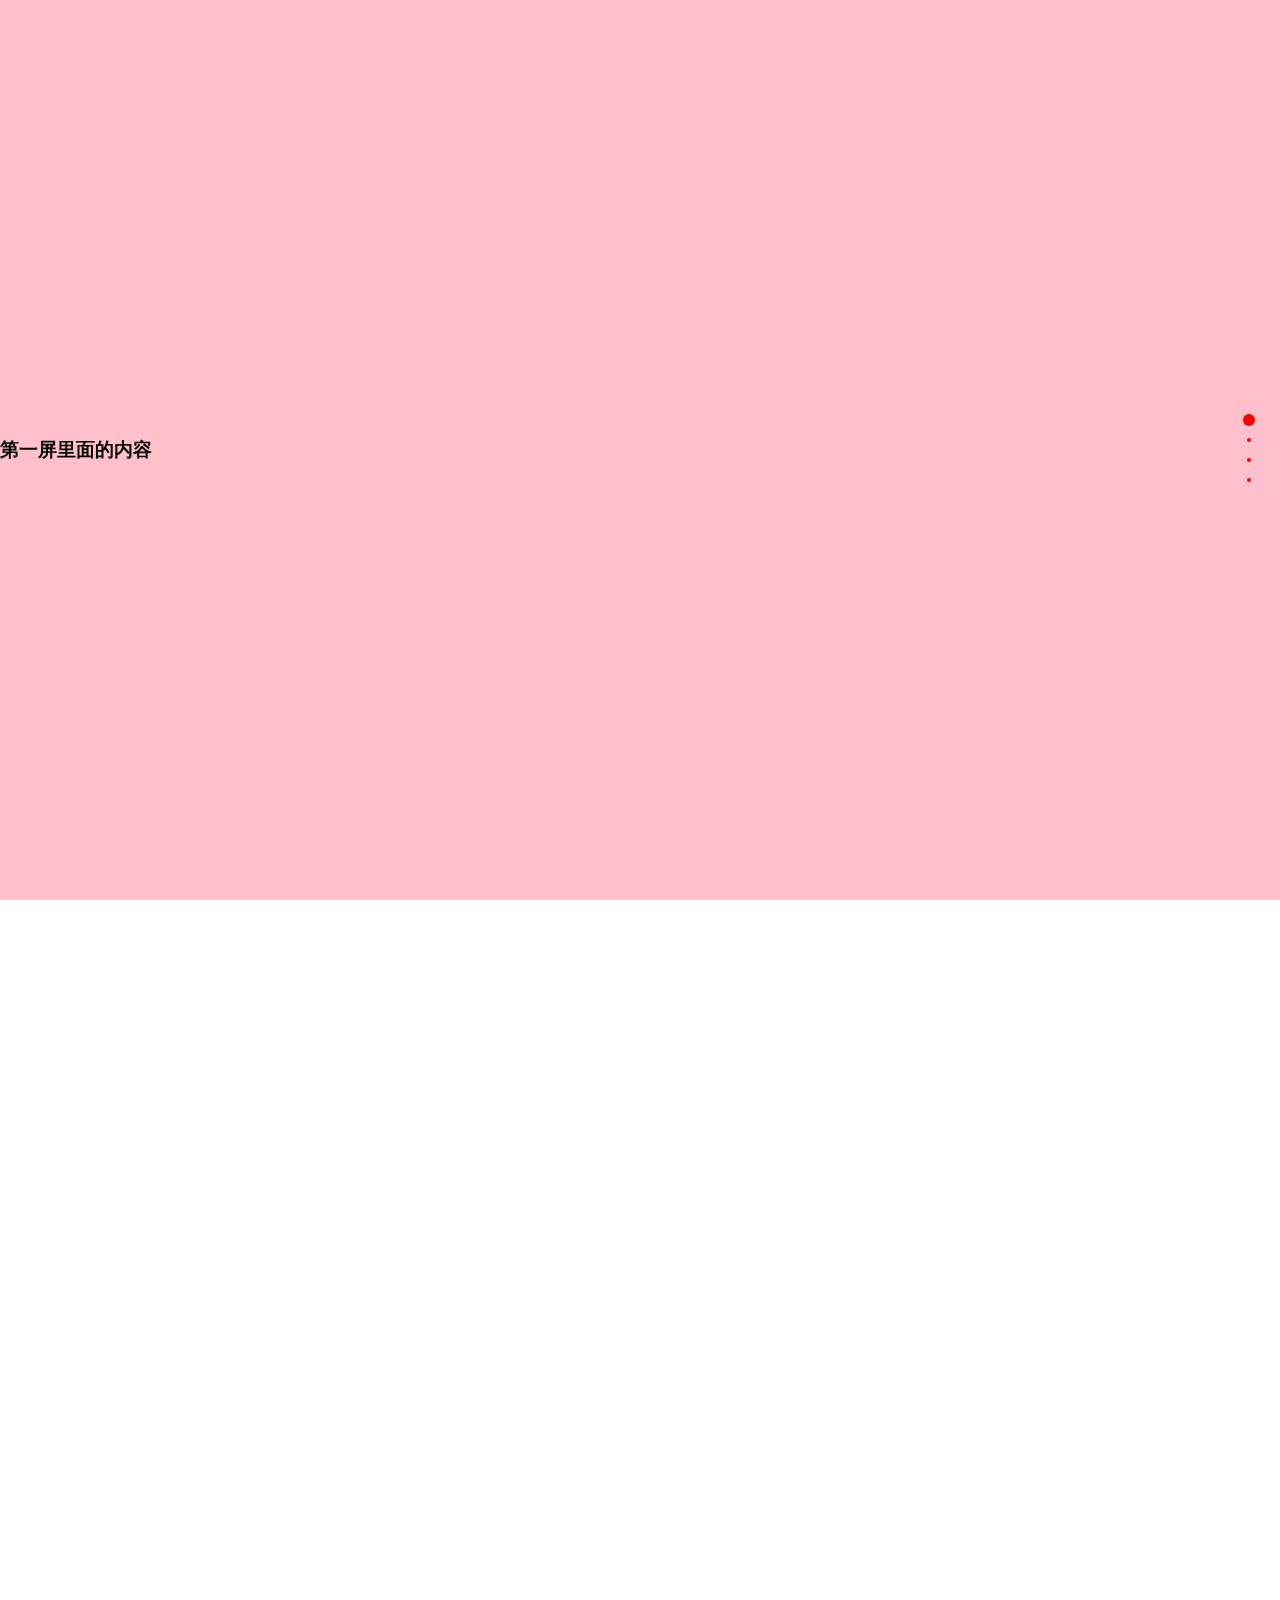
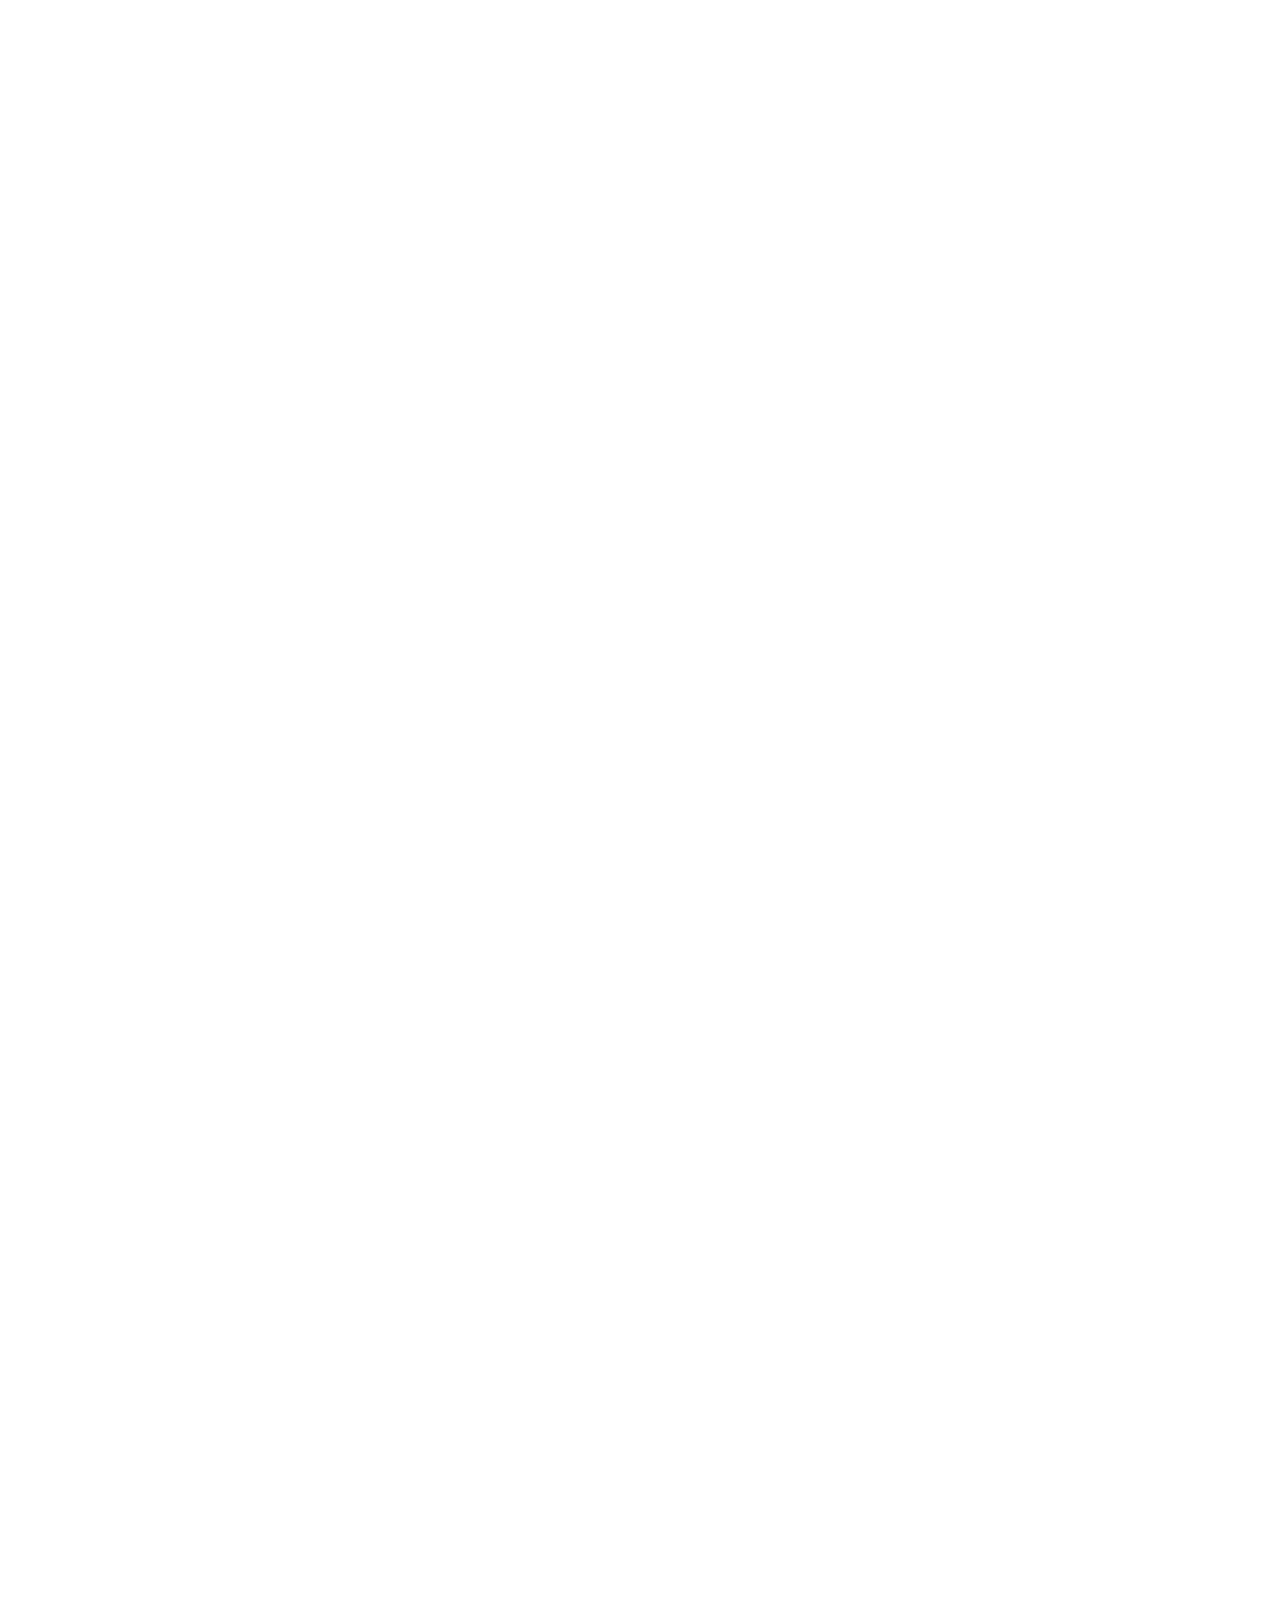
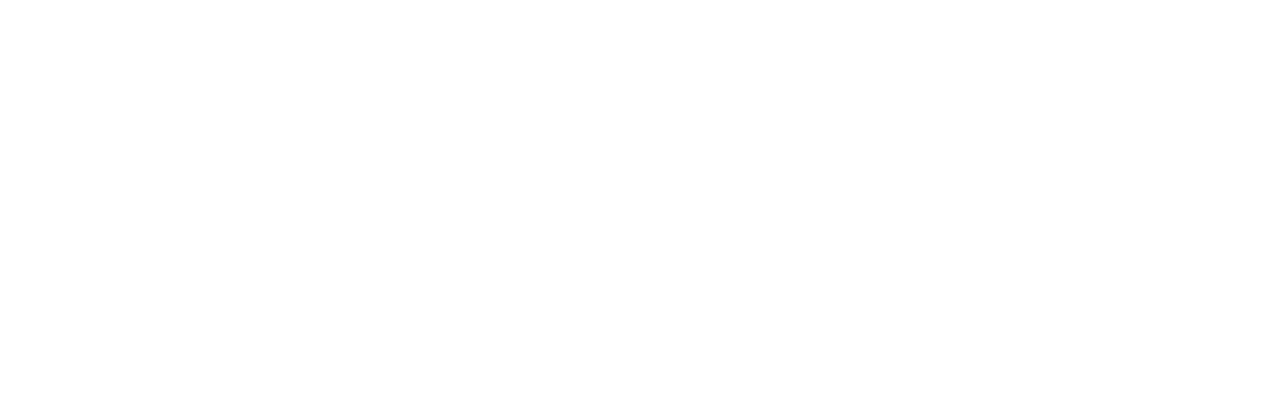
<file: 笔记/JS+JQ/03-jQuery快速开发资料/jQuery_day03/2-代码/10-全屏滚动插件/index.html>
<!DOCTYPE html>
<html lang="en">

<head>
    <meta charset="UTF-8">
    <meta name="viewport" content="width=device-width, initial-scale=1.0">
    <meta http-equiv="X-UA-Compatible" content="ie=edge">
    <title>Document</title>
    <link rel="stylesheet" href="css/fullpage.min.css">
    <style>
        #fp-nav ul li a.active span,
        #fp-nav ul li a span {
            background-color: red!important;
        }
        
        .section1 {
            background: url(http://idowebok.u.qiniudn.com/77/1.jpg) 50%;
        }
        
        .section2 {
            background: url(http://idowebok.u.qiniudn.com/77/2.jpg) 50%;
        }
        
        .section3 {
            background: url(http://idowebok.u.qiniudn.com/77/3.jpg) 50%;
        }
        
        .section4 {
            background: url(http://idowebok.u.qiniudn.com/77/4.jpg) 50%;
        }
    </style>
    <script src="js/jquery.min.js"></script>
    <script src="js/fullpage.min.js"></script>
    <script>
        $(function() {
            $('#dowebok').fullpage({
                sectionsColor: ['pink', '#4BBFC3', '#7BAABE', '#f90'],
                navigation: true

            });
        });
    </script>
</head>

<body>
    <div id="dowebok">
        <div class="section section1">
            <h3>第一屏里面的内容</h3>
        </div>
        <div class="section section2">
            <h3>第二屏</h3>
        </div>
        <div class="section section3">
            <h3>第三屏</h3>
        </div>
        <div class="section section4">
            <h3>第四屏</h3>
        </div>
    </div>
</body>

</html>
</file>
<file: 项目合集/项目_实战Bootstrap/css/style.css>
body {
  font-family: "Helvetica Neue", Helvetica, Arial, "Microsoft Yahei UI", "Microsoft YaHei", SimHei, "\5B8B\4F53", simsun, sans-serif;
  color: #666;
}

.logo {
  padding: 0;
  margin: 0;
}

#navbar-collapse ul {
  margin-top: 0;
}

#myCarousel {
  margin: 50px 0 0 0;
}

#myCarousel img {
  margin: 0 auto;
}

.tab-h2 {
  font-size: 30px;
  text-align: center;
  letter-spacing: 10px;
  color: #0059B2;
}

.tab-p {
  font-size: 15px;
  text-align: center;
  letter-spacing: 1px;
  margin: 20px 0 40px 0;
}

.tab1 {
  margin: 30px 0;
  color: #666;
}

.tab1 .text-muted {
  color: #999;
  text-decoration: line-through;
}

.tab1 .media-heading {
  margin: 5px 0 20px 0;
}

.tab1 .col {
  padding: 20px;
}

.tab2 {
  background-color: #eee;
  padding: 60px 20px;
  text-align: center;
}

.tab2 img {
  width: 50%;
  height: 50%;
}

.tab3 img {
  width: 85%;
  height: 85%;
}

.tab3 {
  padding: 60px 0;
  text-align: center;
}

#footer {
  background: #666;
  border-top: 1px solid #ccc;
  padding: 20px;
  text-align: center;
  color: #eee;
}

.jumbotron {
  margin: 50px 0 0 0;
  color: #ccc;
  background-color: #262626;
}

.jumbotron h1 {
  font-size: 26px;
  padding: 0 0 0 20px;
}

.jumbotron h4 {
  font-size: 15px;
  padding: 0 0 0 20px;
}

#case {
  padding: 40px 0;
  background-color: #eee;
  text-align: center;
}

#case h4 {
  color: #666;
}

#case p {
  color: #666;
  line-height: 1.6;
}

#about {
  background-color: #eee;
  padding: 40px 0;
}

#about a {
  color: #0059b2;
}

#about .about {
  background-color: #fff;
  box-shadow: 2px 2px 3px #ccc;
}

#about h3 {
  color: #333;
  font-size: 18px;
  border-bottom: 1px solid #eee;
  padding: 20px 0;
  margin: 0 0 10px 0;
}

#about p {
  line-height: 2;
  font-size: 13px;
}

/*小屏幕（平板，大于等于768px）*/
@media(min-width:768px) {
  .tab-h2 {
    font-size: 26px;

  }

  .tab-p {
    font-size: 16px;

  }

  .text h3 {
    font-size: 22px;

  }

  .text p {
    font-size: 15px;
  }

  .tab2-text {
    float: left;
  }

  .tab2-img {
    float: right;
  }

  .jumbotron h1 {
    font-size: 30px;
  }

  .jumbotron h4 {
    font-size: 16px;
  }

  #information {
    background-color: #eee;
    padding: 40px 0;
  }

  .info-content {
    background-color: #fff;
    margin: 0 0 20px 0;
    box-shadow: 2px 2px 3px #ccc;
  }

  .info-content img {
    margin: 12px 0;
  }

  .info-content h4 {
    color: #333;
    padding: 2px 0 0 0;
    font-size: 14px;
  }

  .info-content p {
    line-height: 1.6;
  }

  .info-right {
    background-color: #fff;
    box-shadow: 2px 2px 3px #ccc;
  }

  .info-right blockquote {
    margin: 0;
    padding: 0;
  }

  .info-right blockquote h2 {
    font-size: 20px;
    color: #333;
    padding: 5px;
  }

  .info-right h4 {
    color: #333;
    font-size: 16px;
    padding: 2px 0 0 0;
    line-height: 1.6;
  }

  .info-content h4 {
    font-size: 16px;
    overflow: hidden;
    white-space: nowrap;
    text-overflow: ellipsis;
  }

  #about h3 {
    font-size: 19px;

  }

  #about p {
    font-size: 14px;
  }
}

/*中等屏幕（桌面显示器，大于等于992px）*/
@media(min-width:992px) {
  .tab-h2 {
    font-size: 28px;

  }

  .tab-p {
    font-size: 17px;

  }

  .text h3 {
    font-size: 24px;

  }

  .text p {
    font-size: 16px;
  }

  .jumbotron h1 {
    font-size: 33px;
  }

  .jumbotron h4 {
    font-size: 17px;
  }

  .info-content h4 {
    font-size: 18px;
  }

  #about h3 {
    font-size: 20px;
  }

  #about p {
    font-size: 15px;
  }
}

/*大屏幕（大桌面显示器，大于等于1200px）*/
@media(min-width:1200px) {
  .tab-h2 {
    font-size: 30px;

  }

  .tab-p {
    font-size: 18px;

  }

  .text h3 {
    font-size: 26px;

  }

  .text p {
    font-size: 18px;
  }

  .jumbotron h1 {
    font-size: 36px;
  }

  .jumbotron h4 {
    font-size: 18px;
  }

  .info-content h4 {
    font-size: 20px;
  }

  #about h3 {
    font-size: 22px;

  }

  #about p {
    font-size: 16px;
  }
}
</file>
<file: 笔记/JS+JQ/02-WebAPI编程资料/Web APIs-day06/2-代码/05-轮播图制作/css/base.css>
﻿/*清除元素默认的内外边距  */
* {
    margin: 0;
    padding: 0
}
/*让所有斜体 不倾斜*/
em,
i {
    font-style: normal;
}
/*去掉列表前面的小点*/
li {
    list-style: none;
}
/*图片没有边框   去掉图片底侧的空白缝隙*/
img {
    border: 0;  /*ie6*/
    vertical-align: middle;
}
/*让button 按钮 变成小手*/
button {
    cursor: pointer;
}
/*取消链接的下划线*/
a {
    color: #666;
    text-decoration: none;
}

a:hover {
    color: #e33333;
}

button,
input {
    font-family: 'Microsoft YaHei', 'Heiti SC', tahoma, arial, 'Hiragino Sans GB', \\5B8B\4F53, sans-serif;
    /*取消轮廓线 蓝色的*/
    outline: none;
}

body {
    background-color: #fff;
    font: 12px/1.5 'Microsoft YaHei', 'Heiti SC', tahoma, arial, 'Hiragino Sans GB', \\5B8B\4F53, sans-serif;
    color: #666
}

.hide,
.none {
    display: none;
}
/*清除浮动*/
.clearfix:after {
    visibility: hidden;
    clear: both;
    display: block;
    content: ".";
    height: 0
}

.clearfix {
    *zoom: 1
}
</file>
<file: 笔记/JS+JQ/02-WebAPI编程资料/Web APIs-day06/2-代码/05-轮播图制作/css/common.css>
/*公共样式*/
.fl {
	float: left;
}
.fr {
	float: right;
}
@font-face {
    font-family: 'icomoon';
    src:  url('../fonts/icomoon.eot?7kkyc2');
    src:  url('../fonts/icomoon.eot?7kkyc2#iefix') format('embedded-opentype'),
    url('../fonts/icomoon.ttf?7kkyc2') format('truetype'),
    url('../fonts/icomoon.woff?7kkyc2') format('woff'),
    url('../fonts/icomoon.svg?7kkyc2#icomoon') format('svg');
  font-weight: normal;
  font-style: normal;
}
.fr .icomoon {
	font-family: 'icomoon';
	font-size: 16px;
	line-height: 26px;
}
/*版心*/
.w {
	width: 1200px;
	margin: 0 auto;
}
.style-red {
	color: #c81623;
}
.spacer {
	width: 1px;
	height: 12px;
	background-color: #666;
	margin: 9px 12px 0;
}
/*顶部快捷导航*/
.shortcut {
	height: 31px;
	background-color: #f1f1f1;
	line-height: 31px;
}
.shortcut li {
	float: left;
}
/*header区域*/
.header {
	position: relative;
	height: 105px;
}
.logo {
	position: absolute;
	top: 25px;
	left: 0;
	width: 175px;
	height: 56px;
}
.logo a {
	display: block;
	/*overflow: hidden;*/
	width: 175px;
	height: 56px;
	background: url(../img/logo.png) no-repeat;
	/*text-indent: -999px;*/
	font-size: 0;
}
.search {
	position: absolute;
	top: 25px;
	left: 348px;
}
.text {
	float: left;
	width: 445px;
	height: 32px;
	border: 2px solid #b1191a;
	padding-left: 10px;
	color: #ccc;
}
.btn {
	float: left;
	width: 82px;
	height: 36px;
	background-color: #b1191a;
	border: 0;
	font-size: 16px;
	color: #fff;
}
.hotwrods {
	position: absolute;
	top: 65px;
	left: 348px;
}
.hotwrods a {
	margin: 0 10px;
}
.shopcar {
	position: absolute;
	top:25px;
	right: 64px;
	width: 138px;
	height: 34px;
	border: 1px solid #dfdfdf;
	background-color: #f7f7f7;
	line-height: 34px;
	text-align: center;
}
.car {
	font-family: 'icomoon';
	color: #da5555;
}
.arrow {
	font-family: 'icomoon';
	margin-left: 5px;
}
.count {
	position: absolute;
	top: -5px;
	/*应该是左侧对齐 文字才能往右走显示*/
	left: 100px;
	background-color: #e60012;
	height: 14px;
	padding: 0 3px;
	line-height: 14px;
	color: #fff;
	/*border-radius: 左上角 右上角  右下角  左下角;*/
	border-radius: 7px 7px 7px 0;
}
/*nav start*/
.nav {
	height: 45px;
	border-bottom: 2px solid #b1191a;
}
.dropdown {
	width: 209px;
	height: 45px;
}
.dropdown .dt {
	height: 100%;
	background-color: #b1191a;
	font-size: 16px;
	color: #fff;
	text-align: center;
	line-height: 45px;
}
.dropdown .dd {
	height: 465px;
	background-color: #c81623;
	margin-top: 2px;
} 

.menu_item:hover {
	background-color: #fff;
}
/*鼠标经过li 里面的 a变颜色*/
.menu_item:hover a {
	color: #c81623;
}

.menu_item {
	height: 31px;
	line-height: 31px;
	margin-left: 1px;
	padding: 0 10px;
	transition: all .5s;
}
.menu_item:hover {
	padding-left: 20px;
}
.menu_item a {
	font-size: 14px;
	color: #fff;
}
.menu_item i {
	float: right;
	font-family: 'icomoon';
	font-size: 18px;
	color: #fff;
}
.navitems {
	margin-left: 10px;
}
.navitems li {
	float: left;
}
.navitems li a {
	display: block;
	height: 45px;
	padding: 0 25px;
	line-height: 45px;
	font-size: 16px;
}
/*footer 部分*/
.footer {
	height: 386px;
	background-color: #f5f5f5;
	padding-top: 30px;
}
.mod_service {
	height: 79px;
	border-bottom: 1px solid #ccc;
}

.mod_service li {
	float: left;
	width: 240px;
	height: 79px;

}
.mod-service-icon {
	/*浮动的盒子 可以直接给大小的 不需要转换*/
	float: left;
	width: 50px;
	height: 50px;
	margin-left: 35px;
	background: url(../img/icons.png) no-repeat;
}
.mod_service_zheng {
	background-position: -253px -3px;	
}
.mod_service_tit {
	float: left;
	margin-left: 5px;
}
.mod_service_tit h5 {
	margin: 5px 0;
}
.mod_service_kuai {
	background-position: -255px -54px;
}
.mod_service_bao {
	background-position: -257px -105px;
}
.mod_help {
	height: 187px;
	border-bottom: 1px solid #ccc;
}
.mod_help_item {
	float: left;
	width: 150px;
	padding: 20px 0 0 50px;
}
.mod_help_item dt {
	height: 25px;
	font-size: 16px;
}
.mod_help_item dd {
	height: 22px;
}
.mod_help_app dt,
.mod_help_app p {
	padding-left: 15px;
}
.mod_help_app img {
	margin: 7px 0;
}
.mod_copyright {
	text-align: center;
}
.mod_copyright_links {
	margin: 20px 0 15px 0;
}
.mod_copyright_info {
	line-height: 18px;
}
</file>
<file: 笔记/JS+JQ/02-WebAPI编程资料/Web APIs-day06/2-代码/05-轮播图制作/css/index.css>
/*这个文件里面放的是 首页的样式*/

.main {
    width: 980px;
    height: 455px;
    margin-left: 219px;
    margin-top: 10px;
}

.focus {
    position: relative;
    width: 721px;
    height: 455px;
    background-color: purple;
    overflow: hidden;
}

.focus ul {
    position: absolute;
    top: 0;
    left: 0;
    width: 600%;
}

.focus ul li {
    float: left;
}

.arrow-l,
.arrow-r {
    display: none;
    position: absolute;
    top: 50%;
    margin-top: -20px;
    width: 24px;
    height: 40px;
    background: rgba(0, 0, 0, .3);
    text-align: center;
    line-height: 40px;
    color: #fff;
    font-family: 'icomoon';
    font-size: 18px;
    z-index: 2;
}

.arrow-r {
    right: 0;
}

.circle {
    position: absolute;
    bottom: 10px;
    left: 50px;
}

.circle li {
    float: left;
    width: 8px;
    height: 8px;
    /*background-color: #fff;*/
    border: 2px solid rgba(255, 255, 255, 0.5);
    margin: 0 3px;
    border-radius: 50%;
    /*鼠标经过显示小手*/
    cursor: pointer;
}

.current {
    background-color: #fff;
}

.newsflash {
    width: 250px;
    height: 455px;
}

.news {
    height: 163px;
    border: 1px solid #ccc;
}

.news-hd {
    height: 32px;
    /*dotted 点线  dashed  虚线*/
    border-bottom: 1px dotted #ccc;
    padding: 0 15px;
    font-size: 14px;
    line-height: 32px;
}

.news-hd a {
    float: right;
    font-size: 12px;
    font-family: 'icomoon';
}

.news-bd {
    padding: 10px 0 0 15px;
}

.news-bd li {
    height: 23px;
}

.lifeservice {
    overflow: hidden;
    height: 208px;
    border: 1px solid #ccc;
    border-top: none;
}

.lifeservice ul {
    width: 252px;
}

.lifeservice li {
    position: relative;
    float: left;
    width: 62px;
    height: 70px;
    border-right: 1px solid #ccc;
    border-bottom: 1px solid #ccc;
}

.lifeservice li a {
    display: block;
    /* overflow: hidden; 解决i 引起的 外边距塌陷合并的问题*/
    overflow: hidden;
    height: 100%;
}

.lifeservice li p {
    text-align: center;
}

.hot {
    position: absolute;
    right: 0;
    top: 0;
    width: 12px;
    height: 15px;
    background: url(../img/jian.jpg) no-repeat;
}

.service_ico {
    display: block;
    width: 24px;
    height: 24px;
    background: url(../img/icons.png) no-repeat;
    margin: 10px auto;
}

.service_ico_huafei {
    background-position: -17px -16px;
}

.service_ico_feiji {
    width: 26px;
    background-position: -78px -16px;
}

.bargain {
    height: 75px;
    margin-top: 5px;
}


/*推荐模块*/

.recommend {
    height: 163px;
    margin-top: 10px;
}

.recom-hd {
    width: 200px;
    height: 163px;
    background-color: #5c5251;
    text-align: center;
}

.recom-hd img {
    margin: 30px 0 10px 0;
}

.recom-hd h3 {
    font-size: 18px;
    color: #fff;
    font-weight: normal;
}

.recom-bd {
    width: 1000px;
    height: 163px;
    background-color: #ebebeb;
}

.recom-bd li {
    float: left;
    width: 249px;
    height: 145px;
    border-right: 1px solid #ccc;
    margin-top: 10px;
}

.recom-bd .last {
    border-right: 0;
}


/*floor 楼层区*/

.box-hd {
    height: 30px;
    border-bottom: 2px solid #c81623;
    margin-top: 25px;
}

.box-hd h3 {
    float: left;
    font-size: 18px;
    color: #c81623;
}

.tab-list {
    float: right;
    line-height: 30px;
}

.tab-list li {
    float: left;
}

.tab-list li a {
    margin: 0 15px;
}

.box-bd {
    height: 360px;
}

.w209 {
    width: 209px;
    background-color: #f9f9f9;
}

.w329 {
    width: 329px;
}

.w219 {
    width: 219px;
    border-right: 1px solid #ccc;
}

.w220 {
    width: 220px;
    border-right: 1px solid #ccc;
}

.tab-con li {
    float: left;
    height: 360px;
}

.tab-con-item {
    border-bottom: 1px solid #ccc;
}

.tab-con-list {
    overflow: hidden;
    margin-bottom: 15px;
}

.tab-con-list li {
    width: 86px;
    height: 32px;
    line-height: 32px;
    border-bottom: 1px solid #ccc;
    margin-left: 10px;
    text-align: center;
}

.box-bd li {
    overflow: hidden;
}

.box-bd img {
    /*过渡写到本身上， 谁做动画，给谁加*/
    transition: all .2s;
}


/*我们鼠标经过图片 往右走 8px*/

.box-bd img:hover {
    margin-left: 8px;
}


/*电梯导航*/

.fixedtool {
    position: fixed;
    top: 100px;
    left: 50%;
    margin-left: -676px;
    width: 66px;
    background-color: #fff;
}

.fixedtool li {
    height: 32px;
    line-height: 32px;
    text-align: center;
    font-size: 12px;
    border-bottom: 1px solid #ccc;
    cursor: pointer;
}

.fixedtool .current {
    background-color: #c81623;
    color: #fff;
}
</file>
<file: 笔记/JS+JQ/02-WebAPI编程资料/Web APIs-day07/2-代码/01-移动端轮播图/css/index.css>
body {
    max-width: 540px;
    min-width: 320px;
    margin: 0 auto;
    font: normal 14px/1.5 Tahoma, "Lucida Grande", Verdana, "Microsoft Yahei", STXihei, hei;
    color: #000;
    background: #f2f2f2;
    overflow-x: hidden;
    -webkit-tap-highlight-color: transparent;
}

ul {
    list-style: none;
    margin: 0;
    padding: 0;
}

a {
    text-decoration: none;
    color: #222;
}

div {
    box-sizing: border-box;
}


/* 搜索模块 */

.search-index {
    display: flex;
    /* 固定定位跟父级没有关系 它以屏幕为准 */
    position: fixed;
    top: 0;
    left: 50%;
    z-index: 999;
    /* 固定的盒子应该有宽度 */
    -webkit-transform: translateX(-50%);
    transform: translateX(-50%);
    width: 100%;
    min-width: 320px;
    max-width: 540px;
    height: 44px;
    /* background-color: pink; */
    background-color: #F6F6F6;
    border-top: 1px solid #ccc;
    border-bottom: 1px solid #ccc;
}

.search {
    position: relative;
    height: 26px;
    line-height: 24px;
    border: 1px solid #ccc;
    flex: 1;
    font-size: 12px;
    color: #666;
    margin: 7px 10px;
    padding-left: 25px;
    border-radius: 5px;
    box-shadow: 0 2px 4px rgba(0, 0, 0, .2);
}

.search::before {
    content: "";
    position: absolute;
    top: 5px;
    left: 5px;
    width: 15px;
    height: 15px;
    background: url(../images/sprite.png) no-repeat -59px -279px;
    background-size: 104px auto;
}

.user {
    width: 44px;
    height: 44px;
    /* background-color: purple; */
    font-size: 12px;
    text-align: center;
    color: #2eaae0;
}

.user::before {
    content: "";
    display: block;
    width: 23px;
    height: 23px;
    background: url(../images/sprite.png) no-repeat -59px -194px;
    background-size: 104px auto;
    margin: 4px auto -2px;
}


/* goBack */

.goBack {
    display: none;
    position: fixed;
    bottom: 50px;
    right: 20px;
    width: 38px;
    height: 38px;
    background: url(../images/back.png) no-repeat;
    background-size: 38px 38px;
}


/* focus */

.focus {
    position: relative;
    padding-top: 44px;
    overflow: hidden;
}

.focus img {
    width: 100%;
}

.focus ul {
    overflow: hidden;
    width: 500%;
    margin-left: -100%;
}

.focus ul li {
    float: left;
    width: 20%;
}

.focus ol {
    position: absolute;
    bottom: 5px;
    right: 5px;
    margin: 0;
}

.focus ol li {
    display: inline-block;
    width: 5px;
    height: 5px;
    background-color: #fff;
    list-style: none;
    border-radius: 2px;
    transition: all .3s;
}

.focus ol li.current {
    width: 15px;
}


/* local-nav */

.local-nav {
    display: flex;
    height: 64px;
    margin: 3px 4px;
    background-color: #fff;
    border-radius: 8px;
}

.local-nav li {
    flex: 1;
}

.local-nav a {
    display: flex;
    flex-direction: column;
    /* 侧轴居中对齐 因为是单行 */
    align-items: center;
    font-size: 12px;
}

.local-nav li [class^="local-nav-icon"] {
    width: 32px;
    height: 32px;
    background-color: pink;
    margin-top: 8px;
    background: url(../images/localnav_bg.png) no-repeat 0 0;
    background-size: 32px auto;
}

.local-nav li .local-nav-icon-icon2 {
    background-position: 0 -32px;
}

.local-nav li .local-nav-icon-icon3 {
    background-position: 0 -64px;
}

.local-nav li .local-nav-icon-icon4 {
    background-position: 0 -96px;
}

.local-nav li .local-nav-icon-icon5 {
    background-position: 0 -128px;
}


/* nav */

nav {
    overflow: hidden;
    border-radius: 8px;
    margin: 0 4px 3px;
}

.nav-common {
    display: flex;
    height: 88px;
    background-color: pink;
}

.nav-common:nth-child(2) {
    margin: 3px 0;
}

.nav-items {
    /* 不冲突的 */
    flex: 1;
    display: flex;
    flex-direction: column;
}

.nav-items a {
    flex: 1;
    text-align: center;
    line-height: 44px;
    color: #fff;
    font-size: 14px;
    /* 文字阴影 */
    text-shadow: 1px 1px rgba(0, 0, 0, .2);
}

.nav-items a:nth-child(1) {
    border-bottom: 1px solid #fff;
}

.nav-items:nth-child(1) a {
    border: 0;
    background: url(../images/hotel.png) no-repeat bottom center;
    background-size: 121px auto;
}


/* -n+2就是选择前面两个元素 */

.nav-items:nth-child(-n+2) {
    border-right: 1px solid #fff;
}

.nav-common:nth-child(1) {
    background: -webkit-linear-gradient(left, #FA5A55, #FA994D);
}

.nav-common:nth-child(2) {
    background: -webkit-linear-gradient(left, #4B90ED, #53BCED);
}

.nav-common:nth-child(3) {
    background: -webkit-linear-gradient(left, #34C2A9, #6CD559);
}


/* subnav-entry */

.subnav-entry {
    display: flex;
    border-radius: 8px;
    background-color: #fff;
    margin: 0 4px;
    flex-wrap: wrap;
    padding: 5px 0;
}

.subnav-entry li {
    /* 里面的子盒子可以写 % 相对于父级来说的 */
    flex: 20%;
}

.subnav-entry a {
    display: flex;
    flex-direction: column;
    align-items: center;
}

.subnav-entry-icon {
    width: 28px;
    height: 28px;
    background-color: pink;
    margin-top: 4px;
    background: url(../images/subnav-bg.png) no-repeat;
    background-size: 28px auto;
}


/* sales-box */

.sales-box {
    border-top: 1px solid #bbb;
    background-color: #fff;
    margin: 4px;
}

.sales-hd {
    position: relative;
    height: 44px;
    border-bottom: 1px solid #ccc;
}

.sales-hd h2 {
    position: relative;
    text-indent: -999px;
    overflow: hidden;
}

.sales-hd h2::after {
    position: absolute;
    top: 5px;
    left: 8px;
    content: "";
    width: 79px;
    height: 15px;
    background: url(../images/hot.png) no-repeat 0 -20px;
    background-size: 79px auto;
}

.more {
    position: absolute;
    right: 5px;
    top: 0px;
    background: -webkit-linear-gradient(left, #FF506C, #FF6BC6);
    border-radius: 15px;
    padding: 3px 20px 3px 10px;
    color: #fff;
}

.more::after {
    content: "";
    position: absolute;
    top: 9px;
    right: 9px;
    width: 7px;
    height: 7px;
    border-top: 2px solid #fff;
    border-right: 2px solid #fff;
    transform: rotate(45deg);
}

.row {
    display: flex;
}

.row a {
    flex: 1;
    border-bottom: 1px solid #eee;
}

.row a:nth-child(1) {
    border-right: 1px solid #eee;
}

.row a img {
    width: 100%;
}
</file>
<file: 笔记/JS+JQ/02-WebAPI编程资料/Web APIs-day07/2-代码/04-swiper插件的使用/css/index.css>
body {
    width: 100%;
    min-width: 320px;
    max-width: 640px;
    margin: 0 auto;
    font-size: 14px;
    font-family: -apple-system, Helvetica, sans-serif;
    color: #666;
    line-height: 1.5;
}


/*点击高亮我们需要清除清除  设置为transparent 完成透明*/

* {
    -webkit-tap-highlight-color: transparent;
}


/*在移动端浏览器默认的外观在iOS上加上这个属性才能给按钮和输入框自定义样式*/

input {
    -webkit-appearance: none;
}


/*禁用长按页面时的弹出菜单*/

img,
a {
    -webkit-touch-callout: none;
}

a {
    color: #666;
    text-decoration: none;
}

ul {
    margin: 0;
    padding: 0;
    list-style: none;
}

img {
    vertical-align: middle;
}

div {
    /* css3 盒子模型 */
    box-sizing: border-box;
}

.clearfix:after {
    content: "";
    display: block;
    line-height: 0;
    visibility: hidden;
    height: 0;
    clear: both;
}

.app {
    height: 45px;
}

.app ul li {
    float: left;
    height: 45px;
    line-height: 45px;
    background-color: #333333;
    text-align: center;
    color: #fff;
}

.app ul li:nth-child(1) {
    width: 8%;
}

.app ul li:nth-child(1) img {
    width: 10px;
}

.app ul li:nth-child(2) {
    width: 10%;
}

.app ul li:nth-child(2) img {
    width: 30px;
    vertical-align: middle;
}

.app ul li:nth-child(3) {
    width: 57%;
}

.app ul li:nth-child(4) {
    width: 25%;
    background-color: #F63515;
}


/* 搜索 */

.search-wrap {
    position: fixed;
    overflow: hidden;
    width: 100%;
    height: 44px;
    min-width: 320px;
    max-width: 640px;
    z-index: 9999;
}

.search-btn {
    position: absolute;
    top: 0;
    left: 0;
    width: 40px;
    height: 44px;
}

.search-btn::before {
    content: "";
    display: block;
    width: 20px;
    height: 18px;
    background: url(../images/s-btn.png) no-repeat;
    background-size: 20px 18px;
    margin: 14px 0 0 15px;
}

.search-login {
    position: absolute;
    right: 0;
    top: 0;
    width: 40px;
    height: 44px;
    color: #fff;
    line-height: 44px;
}

.search {
    position: relative;
    height: 30px;
    background-color: #fff;
    margin: 0 50px;
    border-radius: 15px;
    margin-top: 7px;
}

.jd-icon {
    width: 20px;
    height: 15px;
    position: absolute;
    top: 8px;
    left: 13px;
    background: url(../images/jd.png) no-repeat;
    background-size: 20px 15px;
}

.jd-icon::after {
    content: "";
    position: absolute;
    right: -8px;
    top: 0;
    display: block;
    width: 1px;
    height: 15px;
    background-color: #ccc;
}

.sou {
    position: absolute;
    top: 8px;
    left: 50px;
    width: 18px;
    height: 15px;
    background: url(../images/jd-sprites.png) no-repeat -81px 0;
    background-size: 200px auto;
}

.slider img {
    width: 100%;
}


/* 复制swiper css样式 */

.swiper-container {
    width: 100%;
    height: 100%;
}

.swiper-slide {
    text-align: center;
    font-size: 18px;
    background: #fff;
    /* Center slide text vertically */
    display: -webkit-box;
    display: -ms-flexbox;
    display: -webkit-flex;
    display: flex;
    -webkit-box-pack: center;
    -ms-flex-pack: center;
    -webkit-justify-content: center;
    justify-content: center;
    -webkit-box-align: center;
    -ms-flex-align: center;
    -webkit-align-items: center;
    align-items: center;
}

.swiper-pagination-bullet {
    background: #fff!important;
}


/* 品牌日 */

.brand {
    overflow: hidden;
    border-radius: 10px 10px 0 0;
}

.brand div {
    float: left;
    width: 33.33%;
}

.brand div img {
    width: 100%;
}


/* nav */

nav {
    padding-top: 5px;
}

nav a {
    float: left;
    width: 20%;
    text-align: center;
}

nav a img {
    width: 40px;
    margin: 10px 0;
}

nav a span {
    display: block;
}


/* news */

.news {
    margin-top: 20px;
}

.news img {
    width: 100%;
}

.news a {
    float: left;
    box-sizing: border-box;
}

.news a:nth-child(1) {
    width: 50%;
}


/* .news a:nth-child(2),
.news a:nth-child(3),
{
    width: 25%;
} */


/* n+2 就是从从2个往后面选 */

.news a:nth-child(n+2) {
    width: 25%;
    border-left: 1px solid #ccc;
}


/* .news a:nth-child(3) {
    width: 25%;
} */
</file>
<file: 笔记/JS+JQ/02-WebAPI编程资料/Web APIs-day07/2-代码/07-阿里百秀轮播图/css/index.css>
ul {
    list-style-type: none;
    margin: 0;
    padding: 0;
}

a {
    color: #666;
    text-decoration: none;
}

a:hover {
    text-decoration: none;
}

body {
    background-color: #f5f5f5;
}

.container {
    background-color: #fff;
}


/* 修改container的最大宽度为 1280 根据设计稿来走的 */

@media screen and (min-width: 1280px) {
    .container {
        width: 1280px;
    }
}


/* header */

header {
    padding-left: 0!important;
}

.logo {
    background-color: #429ad9;
}

.logo img {
    display: block;
    /* width: 100%; */
    /* logo图片不需要缩放 */
    max-width: 100%;
    margin: 0 auto;
}


/* 1.我们如果进入了超小屏幕下  logo里面的图片就隐藏起来 */


/* 2. 我们事先准备好一个盒子 在logo里面，它平时是隐藏起来的，只有在超小屏幕下显示 */

.logo span {
    display: block;
    height: 50px;
    line-height: 50px;
    color: #fff;
    font-size: 18px;
    text-align: center;
}

.nav {
    background-color: #eee;
    border-bottom: 1px solid #ccc;
}

.nav a {
    display: block;
    height: 50px;
    line-height: 50px;
    padding-left: 30px;
    font-size: 16px;
}

.nav a:hover {
    background-color: #fff;
    color: #333;
}

.nav a::before {
    vertical-align: middle;
    padding-right: 5px;
}


/* 当我们进入 小屏幕 还有 超小屏幕的时候 我们 nav 里面的li 浮动起来 并且宽度为 20%  */

@media screen and (max-width: 991px) {
    .nav li {
        float: left;
        width: 20%;
    }
    article {
        margin-top: 10px;
    }
}


/* 当我们进入 超小屏幕的时候 我们 nav 文字会变成14px  */

@media screen and (max-width: 767px) {
    .nav li a {
        font-size: 14px;
        padding-left: 3px;
    }
    /* 当我们处于超小屏幕 news 第一个li 宽度为 100%  剩下的小li  各 50% */
    .news li:nth-child(1) {
        width: 100%!important;
    }
    .news li {
        width: 50%!important;
    }
    .publish h3 {
        font-size: 14px;
    }
}

.news li>a {
    position: relative;
    display: block;
    width: 100%;
    height: 100%;
}

.news li {
    float: left;
    width: 25%;
    height: 128px;
    padding-right: 10px;
    margin-bottom: 10px;
}

.news li:nth-child(1) {
    width: 50%;
    height: 266px;
}

.carousel,
.carousel img {
    width: 100%;
    height: 266px!important;
}

.news li:nth-child(1) p {
    line-height: 41px;
    font-size: 20px;
    padding: 0 10px;
}

.news li a img {
    width: 100%;
    height: 100%;
}

.carousel-caption {
    line-height: 41px;
    font-size: 16px!important;
    padding: 0!important;
}

.news li a p,
.carousel-caption {
    position: absolute;
    bottom: 0;
    left: 0;
    width: 100%;
    height: 41px;
    padding: 5px 10px;
    margin-bottom: 0;
    background: rgba(0, 0, 0, .5);
    font-size: 12px;
    color: #fff;
}

.publish {
    border-top: 1px solid #ccc;
}

.publish .row {
    border-bottom: 1px solid #ccc;
    padding: 10px 0;
}

.pic {
    margin-top: 10px;
}

.pic img {
    width: 100%;
}

.banner img {
    width: 100%;
}

.hot {
    display: block;
    margin-top: 20px;
    padding: 0 20px 20px;
    border: 1px solid #ccc;
}

.hot span {
    border-radius: 0;
    margin-bottom: 20px;
}

.hot p {
    font-size: 12px;
}
</file>
<file: 笔记/JS+JQ/03-jQuery快速开发资料/jQuery_day02/2-代码/02-购物车/css/base.css>
﻿/*清除元素默认的内外边距  */
* {
    margin: 0;
    padding: 0
}
/*让所有斜体 不倾斜*/
em,
i {
    font-style: normal;
}
/*去掉列表前面的小点*/
li {
    list-style: none;
}
/*图片没有边框   去掉图片底侧的空白缝隙*/
img {
    border: 0;  /*ie6*/
    vertical-align: middle;
}
/*让button 按钮 变成小手*/
button {
    cursor: pointer;
}
/*取消链接的下划线*/
a {
    color: #666;
    text-decoration: none;
}

a:hover {
    color: #e33333;
}

button,
input {
    font-family: 'Microsoft YaHei', 'Heiti SC', tahoma, arial, 'Hiragino Sans GB', \\5B8B\4F53, sans-serif;
    /*取消轮廓线 蓝色的*/
    outline: none;
}

body {
    background-color: #fff;
    font: 12px/1.5 'Microsoft YaHei', 'Heiti SC', tahoma, arial, 'Hiragino Sans GB', \\5B8B\4F53, sans-serif;
    color: #666
}

.hide,
.none {
    display: none;
}
/*清除浮动*/
.clearfix:after {
    visibility: hidden;
    clear: both;
    display: block;
    content: ".";
    height: 0
}

.clearfix {
    *zoom: 1
}
</file>
<file: 笔记/JS+JQ/03-jQuery快速开发资料/jQuery_day02/2-代码/02-购物车/css/common.css>
/*公共样式*/

.fl {
    float: left;
}

.fr {
    float: right;
}

@font-face {
    font-family: 'icomoon';
    src: url('../fonts/icomoon.eot?7kkyc2');
    src: url('../fonts/icomoon.eot?7kkyc2#iefix') format('embedded-opentype'), url('../fonts/icomoon.ttf?7kkyc2') format('truetype'), url('../fonts/icomoon.woff?7kkyc2') format('woff'), url('../fonts/icomoon.svg?7kkyc2#icomoon') format('svg');
    font-weight: normal;
    font-style: normal;
}

.fr .icomoon {
    font-family: 'icomoon';
    font-size: 16px;
    line-height: 26px;
}


/*版心*/

.w {
    width: 1200px;
    margin: 0 auto;
}

.style-red {
    color: #c81623;
}

.spacer {
    width: 1px;
    height: 12px;
    background-color: #666;
    margin: 9px 12px 0;
}


/*顶部快捷导航*/

.shortcut {
    height: 31px;
    background-color: #f1f1f1;
    line-height: 31px;
}

.shortcut li {
    float: left;
}


/*header区域*/

.header {
    position: relative;
    height: 105px;
}

.logo {
    position: absolute;
    top: 25px;
    left: 0;
    width: 175px;
    height: 56px;
}

.logo a {
    display: block;
    /*overflow: hidden;*/
    width: 175px;
    height: 56px;
    background: url(../img/logo.png) no-repeat;
    /*text-indent: -999px;*/
    font-size: 0;
}

.search {
    position: absolute;
    top: 25px;
    left: 348px;
}

.text {
    float: left;
    width: 445px;
    height: 32px;
    border: 2px solid #b1191a;
    padding-left: 10px;
    color: #ccc;
}

.btn {
    float: left;
    width: 82px;
    height: 36px;
    background-color: #b1191a;
    border: 0;
    font-size: 16px;
    color: #fff;
}

.hotwrods {
    position: absolute;
    top: 65px;
    left: 348px;
}

.hotwrods a {
    margin: 0 10px;
}

.shopcar {
    position: absolute;
    top: 25px;
    right: 64px;
    width: 138px;
    height: 34px;
    border: 1px solid #dfdfdf;
    background-color: #f7f7f7;
    line-height: 34px;
    text-align: center;
}

.car {
    font-family: 'icomoon';
    color: #da5555;
}

.arrow {
    font-family: 'icomoon';
    margin-left: 5px;
}

.count {
    position: absolute;
    top: -5px;
    /*应该是左侧对齐 文字才能往右走显示*/
    left: 100px;
    background-color: #e60012;
    height: 14px;
    padding: 0 3px;
    line-height: 14px;
    color: #fff;
    /*border-radius: 左上角 右上角  右下角  左下角;*/
    border-radius: 7px 7px 7px 0;
}


/*nav start*/

.nav {
    height: 45px;
    border-bottom: 2px solid #b1191a;
}

.dropdown {
    width: 209px;
    height: 45px;
}

.dropdown .dt {
    height: 100%;
    background-color: #b1191a;
    font-size: 16px;
    color: #fff;
    text-align: center;
    line-height: 45px;
}

.dropdown .dd {
    height: 465px;
    background-color: #c81623;
    margin-top: 2px;
}

.menu_item:hover {
    background-color: #fff;
}


/*鼠标经过li 里面的 a变颜色*/

.menu_item:hover a {
    color: #c81623;
}

.menu_item {
    height: 31px;
    line-height: 31px;
    margin-left: 1px;
    padding: 0 10px;
    transition: all .5s;
}

.menu_item:hover {
    padding-left: 20px;
}

.menu_item a {
    font-size: 14px;
    color: #fff;
}

.menu_item i {
    float: right;
    font-family: 'icomoon';
    font-size: 18px;
    color: #fff;
}

.navitems {
    margin-left: 10px;
}

.navitems li {
    float: left;
}

.navitems li a {
    display: block;
    height: 45px;
    padding: 0 25px;
    line-height: 45px;
    font-size: 16px;
}


/*footer 部分*/

.footer {
    height: 386px;
    background-color: #f5f5f5;
    padding-top: 30px;
}

.mod_service {
    height: 79px;
    border-bottom: 1px solid #ccc;
}

.mod_service li {
    float: left;
    width: 240px;
    height: 79px;
}

.mod-service-icon {
    /*浮动的盒子 可以直接给大小的 不需要转换*/
    float: left;
    width: 50px;
    height: 50px;
    margin-left: 35px;
    background: url(../img/icons.png) no-repeat;
}

.mod_service_zheng {
    background-position: -253px -3px;
}

.mod_service_tit {
    float: left;
    margin-left: 5px;
}

.mod_service_tit h5 {
    margin: 5px 0;
}

.mod_service_kuai {
    background-position: -255px -54px;
}

.mod_service_bao {
    background-position: -257px -105px;
}

.mod_help {
    height: 187px;
    border-bottom: 1px solid #ccc;
}

.mod_help_item {
    float: left;
    width: 150px;
    padding: 20px 0 0 50px;
}

.mod_help_item dt {
    height: 25px;
    font-size: 16px;
}

.mod_help_item dd {
    height: 22px;
}

.mod_help_app dt,
.mod_help_app p {
    padding-left: 15px;
}

.mod_help_app img {
    margin: 7px 0;
}

.mod_copyright {
    text-align: center;
}

.mod_copyright_links {
    margin: 20px 0 15px 0;
}

.mod_copyright_info {
    line-height: 18px;
}
</file>
<file: 笔记/JS+JQ/03-jQuery快速开发资料/jQuery_day02/2-代码/02-购物车/css/car.css>
.car-header {
    padding: 20px 0;
}

.car-logo img {
    vertical-align: middle;
}

.car-logo b {
    font-size: 20px;
    margin-top: 20px;
    margin-left: 10px;
}

.cart-filter-bar {
    font-size: 16px;
    color: #E2231A;
    font-weight: 700;
}

.cart-filter-bar em {
    padding: 5px;
    border-bottom: 1px solid #E2231A;
}

.cart-thead {
    height: 32px;
    line-height: 32px;
    margin: 5px 0 10px;
    padding: 5px 0;
    background: #f3f3f3;
    border: 1px solid #e9e9e9;
    border-top: 0;
    position: relative;
}

.cart-thead>div,
.cart-item>div {
    float: left;
}

.t-checkbox,
.p-checkbox {
    height: 18px;
    line-height: 18px;
    padding-top: 7px;
    width: 122px;
    padding-left: 11px;
}

.t-goods {
    width: 400px;
}

.t-price {
    width: 120px;
    padding-right: 40px;
    text-align: right;
}

.t-num {
    width: 150px;
    text-align: center;
}

.t-sum {
    width: 100px;
    text-align: right;
}

.t-action {
    width: 130px;
    text-align: right;
}

.cart-item {
    height: 160px;
    border-style: solid;
    border-width: 2px 1px 1px;
    border-color: #aaa #f1f1f1 #f1f1f1;
    background: #fff;
    padding-top: 14px;
    margin: 15px 0;
}

.check-cart-item {
    background: #fff4e8;
}

.p-checkbox {
    width: 50px;
}

.p-goods {
    margin-top: 8px;
    width: 565px;
}

.p-img {
    float: left;
    border: 1px solid #ccc;
    padding: 5px;
}

.p-msg {
    float: left;
    width: 210px;
    margin: 0 10px;
}

.p-price {
    width: 110px;
}

.quantity-form {
    width: 80px;
    height: 22px;
}

.p-num {
    width: 170px;
}

.decrement,
.increment {
    float: left;
    border: 1px solid #cacbcb;
    height: 18px;
    line-height: 18px;
    padding: 1px 0;
    width: 16px;
    text-align: center;
    color: #666;
    margin: 0;
    background: #fff;
    margin-left: -1px;
}

.itxt {
    float: left;
    border: 1px solid #cacbcb;
    width: 42px;
    height: 18px;
    line-height: 18px;
    text-align: center;
    padding: 1px;
    margin: 0;
    margin-left: -1px;
    font-size: 12px;
    font-family: verdana;
    color: #333;
    -webkit-appearance: none;
}

.p-sum {
    font-weight: 700;
    width: 145px;
}


/* 结算模块 */

.cart-floatbar {
    height: 50px;
    border: 1px solid #f0f0f0;
    background: #fff;
    position: relative;
    margin-bottom: 50px;
    line-height: 50px;
}

.select-all {
    float: left;
    height: 18px;
    line-height: 18px;
    padding: 16px 0 16px 9px;
    white-space: nowrap;
}

.select-all input {
    vertical-align: middle;
    display: inline-block;
    margin-right: 5px;
}

.operation {
    float: left;
    width: 200px;
    margin-left: 40px;
}

.clear-all {
    font-weight: 700;
    margin: 0 20px;
}

.toolbar-right {
    float: right;
}

.amount-sum {
    float: left;
}

.amount-sum em {
    font-weight: 700;
    color: #E2231A;
    padding: 0 3px;
}

.price-sum {
    float: left;
    margin: 0 15px;
}

.price-sum em {
    font-size: 16px;
    color: #E2231A;
    font-weight: 700;
}

.btn-area {
    font-weight: 700;
    width: 94px;
    height: 52px;
    line-height: 52px;
    color: #fff;
    text-align: center;
    font-size: 18px;
    font-family: "Microsoft YaHei";
    background: #e54346;
    overflow: hidden;
}
</file>
<file: 笔记/JS+JQ/03-jQuery快速开发资料/jQuery_day02/3-素材/02-购物车素材/css/base.css>
﻿/*清除元素默认的内外边距  */
* {
    margin: 0;
    padding: 0
}
/*让所有斜体 不倾斜*/
em,
i {
    font-style: normal;
}
/*去掉列表前面的小点*/
li {
    list-style: none;
}
/*图片没有边框   去掉图片底侧的空白缝隙*/
img {
    border: 0;  /*ie6*/
    vertical-align: middle;
}
/*让button 按钮 变成小手*/
button {
    cursor: pointer;
}
/*取消链接的下划线*/
a {
    color: #666;
    text-decoration: none;
}

a:hover {
    color: #e33333;
}

button,
input {
    font-family: 'Microsoft YaHei', 'Heiti SC', tahoma, arial, 'Hiragino Sans GB', \\5B8B\4F53, sans-serif;
    /*取消轮廓线 蓝色的*/
    outline: none;
}

body {
    background-color: #fff;
    font: 12px/1.5 'Microsoft YaHei', 'Heiti SC', tahoma, arial, 'Hiragino Sans GB', \\5B8B\4F53, sans-serif;
    color: #666
}

.hide,
.none {
    display: none;
}
/*清除浮动*/
.clearfix:after {
    visibility: hidden;
    clear: both;
    display: block;
    content: ".";
    height: 0
}

.clearfix {
    *zoom: 1
}
</file>
<file: 笔记/JS+JQ/03-jQuery快速开发资料/jQuery_day02/3-素材/02-购物车素材/css/common.css>
/*公共样式*/

.fl {
    float: left;
}

.fr {
    float: right;
}

@font-face {
    font-family: 'icomoon';
    src: url('../fonts/icomoon.eot?7kkyc2');
    src: url('../fonts/icomoon.eot?7kkyc2#iefix') format('embedded-opentype'), url('../fonts/icomoon.ttf?7kkyc2') format('truetype'), url('../fonts/icomoon.woff?7kkyc2') format('woff'), url('../fonts/icomoon.svg?7kkyc2#icomoon') format('svg');
    font-weight: normal;
    font-style: normal;
}

.fr .icomoon {
    font-family: 'icomoon';
    font-size: 16px;
    line-height: 26px;
}


/*版心*/

.w {
    width: 1200px;
    margin: 0 auto;
}

.style-red {
    color: #c81623;
}

.spacer {
    width: 1px;
    height: 12px;
    background-color: #666;
    margin: 9px 12px 0;
}


/*顶部快捷导航*/

.shortcut {
    height: 31px;
    background-color: #f1f1f1;
    line-height: 31px;
}

.shortcut li {
    float: left;
}


/*header区域*/

.header {
    position: relative;
    height: 105px;
}

.logo {
    position: absolute;
    top: 25px;
    left: 0;
    width: 175px;
    height: 56px;
}

.logo a {
    display: block;
    /*overflow: hidden;*/
    width: 175px;
    height: 56px;
    background: url(../img/logo.png) no-repeat;
    /*text-indent: -999px;*/
    font-size: 0;
}

.search {
    position: absolute;
    top: 25px;
    left: 348px;
}

.text {
    float: left;
    width: 445px;
    height: 32px;
    border: 2px solid #b1191a;
    padding-left: 10px;
    color: #ccc;
}

.btn {
    float: left;
    width: 82px;
    height: 36px;
    background-color: #b1191a;
    border: 0;
    font-size: 16px;
    color: #fff;
}

.hotwrods {
    position: absolute;
    top: 65px;
    left: 348px;
}

.hotwrods a {
    margin: 0 10px;
}

.shopcar {
    position: absolute;
    top: 25px;
    right: 64px;
    width: 138px;
    height: 34px;
    border: 1px solid #dfdfdf;
    background-color: #f7f7f7;
    line-height: 34px;
    text-align: center;
}

.car {
    font-family: 'icomoon';
    color: #da5555;
}

.arrow {
    font-family: 'icomoon';
    margin-left: 5px;
}

.count {
    position: absolute;
    top: -5px;
    /*应该是左侧对齐 文字才能往右走显示*/
    left: 100px;
    background-color: #e60012;
    height: 14px;
    padding: 0 3px;
    line-height: 14px;
    color: #fff;
    /*border-radius: 左上角 右上角  右下角  左下角;*/
    border-radius: 7px 7px 7px 0;
}


/*nav start*/

.nav {
    height: 45px;
    border-bottom: 2px solid #b1191a;
}

.dropdown {
    width: 209px;
    height: 45px;
}

.dropdown .dt {
    height: 100%;
    background-color: #b1191a;
    font-size: 16px;
    color: #fff;
    text-align: center;
    line-height: 45px;
}

.dropdown .dd {
    height: 465px;
    background-color: #c81623;
    margin-top: 2px;
}

.menu_item:hover {
    background-color: #fff;
}


/*鼠标经过li 里面的 a变颜色*/

.menu_item:hover a {
    color: #c81623;
}

.menu_item {
    height: 31px;
    line-height: 31px;
    margin-left: 1px;
    padding: 0 10px;
    transition: all .5s;
}

.menu_item:hover {
    padding-left: 20px;
}

.menu_item a {
    font-size: 14px;
    color: #fff;
}

.menu_item i {
    float: right;
    font-family: 'icomoon';
    font-size: 18px;
    color: #fff;
}

.navitems {
    margin-left: 10px;
}

.navitems li {
    float: left;
}

.navitems li a {
    display: block;
    height: 45px;
    padding: 0 25px;
    line-height: 45px;
    font-size: 16px;
}


/*footer 部分*/

.footer {
    height: 386px;
    background-color: #f5f5f5;
    padding-top: 30px;
}

.mod_service {
    height: 79px;
    border-bottom: 1px solid #ccc;
}

.mod_service li {
    float: left;
    width: 240px;
    height: 79px;
}

.mod-service-icon {
    /*浮动的盒子 可以直接给大小的 不需要转换*/
    float: left;
    width: 50px;
    height: 50px;
    margin-left: 35px;
    background: url(../img/icons.png) no-repeat;
}

.mod_service_zheng {
    background-position: -253px -3px;
}

.mod_service_tit {
    float: left;
    margin-left: 5px;
}

.mod_service_tit h5 {
    margin: 5px 0;
}

.mod_service_kuai {
    background-position: -255px -54px;
}

.mod_service_bao {
    background-position: -257px -105px;
}

.mod_help {
    height: 187px;
    border-bottom: 1px solid #ccc;
}

.mod_help_item {
    float: left;
    width: 150px;
    padding: 20px 0 0 50px;
}

.mod_help_item dt {
    height: 25px;
    font-size: 16px;
}

.mod_help_item dd {
    height: 22px;
}

.mod_help_app dt,
.mod_help_app p {
    padding-left: 15px;
}

.mod_help_app img {
    margin: 7px 0;
}

.mod_copyright {
    text-align: center;
}

.mod_copyright_links {
    margin: 20px 0 15px 0;
}

.mod_copyright_info {
    line-height: 18px;
}
</file>
<file: 笔记/JS+JQ/03-jQuery快速开发资料/jQuery_day02/3-素材/02-购物车素材/css/car.css>
.car-header {
    padding: 20px 0;
}

.car-logo img {
    vertical-align: middle;
}

.car-logo b {
    font-size: 20px;
    margin-top: 20px;
    margin-left: 10px;
}

.cart-filter-bar {
    font-size: 16px;
    color: #E2231A;
    font-weight: 700;
}

.cart-filter-bar em {
    padding: 5px;
    border-bottom: 1px solid #E2231A;
}

.cart-thead {
    height: 32px;
    line-height: 32px;
    margin: 5px 0 10px;
    padding: 5px 0;
    background: #f3f3f3;
    border: 1px solid #e9e9e9;
    border-top: 0;
    position: relative;
}

.cart-thead>div,
.cart-item>div {
    float: left;
}

.t-checkbox,
.p-checkbox {
    height: 18px;
    line-height: 18px;
    padding-top: 7px;
    width: 122px;
    padding-left: 11px;
}

.t-goods {
    width: 400px;
}

.t-price {
    width: 120px;
    padding-right: 40px;
    text-align: right;
}

.t-num {
    width: 150px;
    text-align: center;
}

.t-sum {
    width: 100px;
    text-align: right;
}

.t-action {
    width: 130px;
    text-align: right;
}

.cart-item {
    height: 160px;
    border-style: solid;
    border-width: 2px 1px 1px;
    border-color: #aaa #f1f1f1 #f1f1f1;
    background: #fff;
    padding-top: 14px;
    margin: 15px 0;
}

.check-cart-item {
    background: #fff4e8;
}

.p-checkbox {
    width: 50px;
}

.p-goods {
    margin-top: 8px;
    width: 565px;
}

.p-img {
    float: left;
    border: 1px solid #ccc;
    padding: 5px;
}

.p-msg {
    float: left;
    width: 210px;
    margin: 0 10px;
}

.p-price {
    width: 110px;
}

.quantity-form {
    width: 80px;
    height: 22px;
}

.p-num {
    width: 170px;
}

.decrement,
.increment {
    float: left;
    border: 1px solid #cacbcb;
    height: 18px;
    line-height: 18px;
    padding: 1px 0;
    width: 16px;
    text-align: center;
    color: #666;
    margin: 0;
    background: #fff;
    margin-left: -1px;
}

.itxt {
    float: left;
    border: 1px solid #cacbcb;
    width: 42px;
    height: 18px;
    line-height: 18px;
    text-align: center;
    padding: 1px;
    margin: 0;
    margin-left: -1px;
    font-size: 12px;
    font-family: verdana;
    color: #333;
    -webkit-appearance: none;
}

.p-sum {
    font-weight: 700;
    width: 145px;
}


/* 结算模块 */

.cart-floatbar {
    height: 50px;
    border: 1px solid #f0f0f0;
    background: #fff;
    position: relative;
    margin-bottom: 50px;
    line-height: 50px;
}

.select-all {
    float: left;
    height: 18px;
    line-height: 18px;
    padding: 16px 0 16px 9px;
    white-space: nowrap;
}

.select-all input {
    vertical-align: middle;
    display: inline-block;
    margin-right: 5px;
}

.operation {
    float: left;
    width: 200px;
    margin-left: 40px;
}

.clear-all {
    font-weight: 700;
    margin: 0 20px;
}

.toolbar-right {
    float: right;
}

.amount-sum {
    float: left;
}

.amount-sum em {
    font-weight: 700;
    color: #E2231A;
    padding: 0 3px;
}

.price-sum {
    float: left;
    margin: 0 15px;
}

.price-sum em {
    font-size: 16px;
    color: #E2231A;
    font-weight: 700;
}

.btn-area {
    font-weight: 700;
    width: 94px;
    height: 52px;
    line-height: 52px;
    color: #fff;
    text-align: center;
    font-size: 18px;
    font-family: "Microsoft YaHei";
    background: #e54346;
    overflow: hidden;
}
</file>
<file: 笔记/JS+JQ/03-jQuery快速开发资料/jQuery_day03/2-代码/09-图片懒加载/css/base.css>
﻿/*清除元素默认的内外边距  */
* {
    margin: 0;
    padding: 0
}
/*让所有斜体 不倾斜*/
em,
i {
    font-style: normal;
}
/*去掉列表前面的小点*/
li {
    list-style: none;
}
/*图片没有边框   去掉图片底侧的空白缝隙*/
img {
    border: 0;  /*ie6*/
    vertical-align: middle;
}
/*让button 按钮 变成小手*/
button {
    cursor: pointer;
}
/*取消链接的下划线*/
a {
    color: #666;
    text-decoration: none;
}

a:hover {
    color: #e33333;
}

button,
input {
    font-family: 'Microsoft YaHei', 'Heiti SC', tahoma, arial, 'Hiragino Sans GB', \\5B8B\4F53, sans-serif;
    /*取消轮廓线 蓝色的*/
    outline: none;
}

body {
    background-color: #fff;
    font: 12px/1.5 'Microsoft YaHei', 'Heiti SC', tahoma, arial, 'Hiragino Sans GB', \\5B8B\4F53, sans-serif;
    color: #666
}

.hide,
.none {
    display: none;
}
/*清除浮动*/
.clearfix:after {
    visibility: hidden;
    clear: both;
    display: block;
    content: ".";
    height: 0
}

.clearfix {
    *zoom: 1
}
</file>
<file: 笔记/JS+JQ/03-jQuery快速开发资料/jQuery_day03/2-代码/09-图片懒加载/css/common.css>
/*公共样式*/
.fl {
	float: left;
}
.fr {
	float: right;
}
@font-face {
    font-family: 'icomoon';
    src:  url('../fonts/icomoon.eot?7kkyc2');
    src:  url('../fonts/icomoon.eot?7kkyc2#iefix') format('embedded-opentype'),
    url('../fonts/icomoon.ttf?7kkyc2') format('truetype'),
    url('../fonts/icomoon.woff?7kkyc2') format('woff'),
    url('../fonts/icomoon.svg?7kkyc2#icomoon') format('svg');
  font-weight: normal;
  font-style: normal;
}
.fr .icomoon {
	font-family: 'icomoon';
	font-size: 16px;
	line-height: 26px;
}
/*版心*/
.w {
	width: 1200px;
	margin: 0 auto;
}
.style-red {
	color: #c81623;
}
.spacer {
	width: 1px;
	height: 12px;
	background-color: #666;
	margin: 9px 12px 0;
}
/*顶部快捷导航*/
.shortcut {
	height: 31px;
	background-color: #f1f1f1;
	line-height: 31px;
}
.shortcut li {
	float: left;
}
/*header区域*/
.header {
	position: relative;
	height: 105px;
}
.logo {
	position: absolute;
	top: 25px;
	left: 0;
	width: 175px;
	height: 56px;
}
.logo a {
	display: block;
	/*overflow: hidden;*/
	width: 175px;
	height: 56px;
	background: url(../img/logo.png) no-repeat;
	/*text-indent: -999px;*/
	font-size: 0;
}
.search {
	position: absolute;
	top: 25px;
	left: 348px;
}
.text {
	float: left;
	width: 445px;
	height: 32px;
	border: 2px solid #b1191a;
	padding-left: 10px;
	color: #ccc;
}
.btn {
	float: left;
	width: 82px;
	height: 36px;
	background-color: #b1191a;
	border: 0;
	font-size: 16px;
	color: #fff;
}
.hotwrods {
	position: absolute;
	top: 65px;
	left: 348px;
}
.hotwrods a {
	margin: 0 10px;
}
.shopcar {
	position: absolute;
	top:25px;
	right: 64px;
	width: 138px;
	height: 34px;
	border: 1px solid #dfdfdf;
	background-color: #f7f7f7;
	line-height: 34px;
	text-align: center;
}
.car {
	font-family: 'icomoon';
	color: #da5555;
}
.arrow {
	font-family: 'icomoon';
	margin-left: 5px;
}
.count {
	position: absolute;
	top: -5px;
	/*应该是左侧对齐 文字才能往右走显示*/
	left: 100px;
	background-color: #e60012;
	height: 14px;
	padding: 0 3px;
	line-height: 14px;
	color: #fff;
	/*border-radius: 左上角 右上角  右下角  左下角;*/
	border-radius: 7px 7px 7px 0;
}
/*nav start*/
.nav {
	height: 45px;
	border-bottom: 2px solid #b1191a;
}
.dropdown {
	width: 209px;
	height: 45px;
}
.dropdown .dt {
	height: 100%;
	background-color: #b1191a;
	font-size: 16px;
	color: #fff;
	text-align: center;
	line-height: 45px;
}
.dropdown .dd {
	height: 465px;
	background-color: #c81623;
	margin-top: 2px;
} 

.menu_item:hover {
	background-color: #fff;
}
/*鼠标经过li 里面的 a变颜色*/
.menu_item:hover a {
	color: #c81623;
}

.menu_item {
	height: 31px;
	line-height: 31px;
	margin-left: 1px;
	padding: 0 10px;
	transition: all .5s;
}
.menu_item:hover {
	padding-left: 20px;
}
.menu_item a {
	font-size: 14px;
	color: #fff;
}
.menu_item i {
	float: right;
	font-family: 'icomoon';
	font-size: 18px;
	color: #fff;
}
.navitems {
	margin-left: 10px;
}
.navitems li {
	float: left;
}
.navitems li a {
	display: block;
	height: 45px;
	padding: 0 25px;
	line-height: 45px;
	font-size: 16px;
}
/*footer 部分*/
.footer {
	height: 386px;
	background-color: #f5f5f5;
	padding-top: 30px;
}
.mod_service {
	height: 79px;
	border-bottom: 1px solid #ccc;
}

.mod_service li {
	float: left;
	width: 240px;
	height: 79px;

}
.mod-service-icon {
	/*浮动的盒子 可以直接给大小的 不需要转换*/
	float: left;
	width: 50px;
	height: 50px;
	margin-left: 35px;
	background: url(../img/icons.png) no-repeat;
}
.mod_service_zheng {
	background-position: -253px -3px;	
}
.mod_service_tit {
	float: left;
	margin-left: 5px;
}
.mod_service_tit h5 {
	margin: 5px 0;
}
.mod_service_kuai {
	background-position: -255px -54px;
}
.mod_service_bao {
	background-position: -257px -105px;
}
.mod_help {
	height: 187px;
	border-bottom: 1px solid #ccc;
}
.mod_help_item {
	float: left;
	width: 150px;
	padding: 20px 0 0 50px;
}
.mod_help_item dt {
	height: 25px;
	font-size: 16px;
}
.mod_help_item dd {
	height: 22px;
}
.mod_help_app dt,
.mod_help_app p {
	padding-left: 15px;
}
.mod_help_app img {
	margin: 7px 0;
}
.mod_copyright {
	text-align: center;
}
.mod_copyright_links {
	margin: 20px 0 15px 0;
}
.mod_copyright_info {
	line-height: 18px;
}
</file>
<file: 笔记/JS+JQ/03-jQuery快速开发资料/jQuery_day03/2-代码/09-图片懒加载/css/index.css>
/*这个文件里面放的是 首页的样式*/

.main {
    width: 980px;
    height: 455px;
    margin-left: 219px;
    margin-top: 10px;
}

.focus {
    position: relative;
    width: 721px;
    height: 455px;
    background-color: purple;
    overflow: hidden;
}

.focus ul {
    position: absolute;
    top: 0;
    left: 0;
    width: 600%;
}

.focus ul li {
    float: left;
}

.arrow-l,
.arrow-r {
    display: none;
    position: absolute;
    top: 50%;
    margin-top: -20px;
    width: 24px;
    height: 40px;
    background: rgba(0, 0, 0, .3);
    text-align: center;
    line-height: 40px;
    color: #fff;
    font-family: 'icomoon';
    font-size: 18px;
    z-index: 2;
}

.arrow-r {
    right: 0;
}

.circle {
    position: absolute;
    bottom: 10px;
    left: 50px;
}

.circle li {
    float: left;
    width: 8px;
    height: 8px;
    /*background-color: #fff;*/
    border: 2px solid rgba(255, 255, 255, 0.5);
    margin: 0 3px;
    border-radius: 50%;
    /*鼠标经过显示小手*/
    cursor: pointer;
}

.current {
    background-color: #fff;
}

.newsflash {
    width: 250px;
    height: 455px;
}

.news {
    height: 163px;
    border: 1px solid #ccc;
}

.news-hd {
    height: 32px;
    /*dotted 点线  dashed  虚线*/
    border-bottom: 1px dotted #ccc;
    padding: 0 15px;
    font-size: 14px;
    line-height: 32px;
}

.news-hd a {
    float: right;
    font-size: 12px;
    font-family: 'icomoon';
}

.news-bd {
    padding: 10px 0 0 15px;
}

.news-bd li {
    height: 23px;
}

.lifeservice {
    overflow: hidden;
    height: 208px;
    border: 1px solid #ccc;
    border-top: none;
}

.lifeservice ul {
    width: 252px;
}

.lifeservice li {
    position: relative;
    float: left;
    width: 62px;
    height: 70px;
    border-right: 1px solid #ccc;
    border-bottom: 1px solid #ccc;
}

.lifeservice li a {
    display: block;
    /* overflow: hidden; 解决i 引起的 外边距塌陷合并的问题*/
    overflow: hidden;
    height: 100%;
}

.lifeservice li p {
    text-align: center;
}

.hot {
    position: absolute;
    right: 0;
    top: 0;
    width: 12px;
    height: 15px;
    background: url(../img/jian.jpg) no-repeat;
}

.service_ico {
    display: block;
    width: 24px;
    height: 24px;
    background: url(../img/icons.png) no-repeat;
    margin: 10px auto;
}

.service_ico_huafei {
    background-position: -17px -16px;
}

.service_ico_feiji {
    width: 26px;
    background-position: -78px -16px;
}

.bargain {
    height: 75px;
    margin-top: 5px;
}


/*推荐模块*/

.recommend {
    height: 163px;
    margin-top: 10px;
}

.recom-hd {
    width: 200px;
    height: 163px;
    background-color: #5c5251;
    text-align: center;
}

.recom-hd img {
    margin: 30px 0 10px 0;
}

.recom-hd h3 {
    font-size: 18px;
    color: #fff;
    font-weight: normal;
}

.recom-bd {
    width: 1000px;
    height: 163px;
    background-color: #ebebeb;
}

.recom-bd li {
    float: left;
    width: 249px;
    height: 145px;
    border-right: 1px solid #ccc;
    margin-top: 10px;
}

.recom-bd .last {
    border-right: 0;
}


/*floor 楼层区*/

.box-hd {
    height: 30px;
    border-bottom: 2px solid #c81623;
    margin-top: 25px;
}

.box-hd h3 {
    float: left;
    font-size: 18px;
    color: #c81623;
}

.tab-list {
    float: right;
    line-height: 30px;
}

.tab-list li {
    float: left;
}

.tab-list li a {
    margin: 0 15px;
}

.box-bd {
    height: 360px;
}

.w209 {
    width: 209px;
    background-color: #f9f9f9;
}

.w329 {
    width: 329px;
}

.w219 {
    width: 219px;
    border-right: 1px solid #ccc;
}

.w220 {
    width: 220px;
    border-right: 1px solid #ccc;
}

.tab-con li {
    float: left;
    height: 360px;
}

.tab-con-item {
    border-bottom: 1px solid #ccc;
}

.tab-con-list {
    overflow: hidden;
    margin-bottom: 15px;
}

.tab-con-list li {
    width: 86px;
    height: 32px;
    line-height: 32px;
    border-bottom: 1px solid #ccc;
    margin-left: 10px;
    text-align: center;
}

.box-bd li {
    overflow: hidden;
}

.box-bd img {
    /*过渡写到本身上， 谁做动画，给谁加*/
    transition: all .2s;
}


/*我们鼠标经过图片 往右走 8px*/

.box-bd img:hover {
    margin-left: 8px;
}


/*电梯导航*/

.fixedtool {
    position: fixed;
    top: 100px;
    left: 50%;
    margin-left: -676px;
    width: 66px;
    background-color: #fff;
    display: none;
}

.fixedtool li {
    height: 32px;
    line-height: 32px;
    text-align: center;
    font-size: 12px;
    border-bottom: 1px solid #ccc;
    cursor: pointer;
}

.fixedtool .current {
    background-color: #c81623;
    color: #fff;
}
</file>
<file: 笔记/JS+JQ/02-WebAPI编程资料/Web APIs-day07/2-代码/05-视频插件/zy.media.min.css>
body{margin:0}.zy_media{background:#000;position:relative}.zy_media video,.zy_media audio{width:100%;position:absolute;top:0;left:0;display:block}.zy_fullscreen{overflow:hidden}.zy_fullscreen .zy_media{position:fixed;left:0;top:0;right:0;bottom:0;z-index:1000}.zy_fullscreen .zy_wrap,.zy_fullscreen video{width:100%;height:100%}.zy_wrap{width:100%}.zy_title{height:34px;padding-left:10px;color:#fff;font-size:12px;line-height:34px;white-space:nowrap;text-overflow:ellipsis;overflow:hidden;background:rgba(0,0,0,.25);position:absolute;left:0;right:0;top:0;-webkit-transition:top .5s;transition:top .5s}.zy_media .dec_play,.zy_media .dec_loading,.zy_media .dec_error{margin:-32px 0 0 -31px;position:absolute;top:50%;left:50%}.zy_media .dec_play::before{width:60px;height:60px;content:'';border-radius:60px;border:#e5e5e4 1px solid;display:block}.zy_media .dec_play::after{width:0;height:0;content:'';border-color:transparent transparent transparent #e5e5e4;border-width:14px 20px;border-style:solid;position:absolute;top:16px;left:23px;z-index:2;display:block}.zy_media .dec_loading{width:62px;height:62px;-webkit-animation:ani_loading .6s infinite linear;-webkit-animation-fill-mode:forwards;animation:ani_loading .6s infinite linear;animation-fill-mode:forwards}@-webkit-keyframes ani_loading{100%{-webkit-transform:rotate(360deg)}}@keyframes ani_loading{100%{transform:rotate(360deg)}}.zy_media .dec_loading::before{width:7px;height:7px;content:'';border-radius:7px;background:#fff;opacity:.8;position:absolute;top:25px}.zy_media .dec_loading::after{width:48px;height:48px;content:'';border-radius:50px;border:7px solid #fff;opacity:.2;display:block}.zy_media .dec_error{width:62px;height:62px;margin-top:-53px;margin-left:-25px;white-space:nowrap;color:#fff;font-size:12px;text-align:center;position:absolute;top:50%;left:50%}.zy_controls{height:44px;background:rgba(0,0,0,.55);position:absolute;left:0;right:0;bottom:0;-webkit-transition:bottom .5s;transition:bottom .5s;display:-webkit-box;display:box;display:-webkit-flex;display:flex}.zy_playpause_btn{width:26px;height:30px;margin-right:4px;padding:13px 0 0 14px;position:relative}.zy_play::before{width:0;height:0;content:'';border-color:transparent transparent transparent #cbcbcb;border-width:8px 12px;border-style:solid;display:block}.zy_pause::before,.zy_pause::after{width:3px;height:14px;content:'';background:#cbcbcb;position:absolute;top:13px;left:14px}.zy_pause::after{left:22px}.zy_timeline{margin-right:10px;-webkit-box-flex:1;-webkit-flex:1 1 auto;flex:1 1 auto}.zy_timeline_slider{width:100%;height:1px;background:#999;position:relative;top:21px;left:0}.zy_timeline_buffering{width:100%;height:15px;top:-7px;background-image:-webkit-gradient(linear,0 100%,100% 0,color-stop(.25,rgba(255,255,255,.15)),color-stop(.25,transparent),color-stop(.5,transparent),color-stop(.5,rgba(255,255,255,.15)),color-stop(.75,rgba(255,255,255,.15)),color-stop(.75,transparent),to(transparent));background-image:-webkit-linear-gradient(-45deg,rgba(255,255,255,.15) 25%,transparent 25%,transparent 50%,rgba(255,255,255,.15) 50%,rgba(255,255,255,.15) 75%,transparent 75%,transparent);background-image:linear-gradient(-45deg,rgba(255,255,255,.15) 25%,transparent 25%,transparent 50%,rgba(255,255,255,.15) 50%,rgba(255,255,255,.15) 75%,transparent 75%,transparent);-webkit-background-size:15px 15px;background-size:15px 15px;-webkit-animation:ani_buffering 2s linear infinite;animation:ani_buffering 2s linear infinite;position:absolute}@-webkit-keyframes ani_buffering{from{background-position:0 0}to{background-position:30px 0}}@keyframes ani_buffering{from{background-position:0 0}to{background-position:30px 0}}.zy_timeline_loaded{width:0;height:1px;background:#e5e5e5;position:absolute;top:0;left:0;z-index:1}.zy_timeline_current{width:0;height:1px;background:#ff6159;position:relative;z-index:2}.zy_timeline_handle{width:16px;height:16px;border-radius:16px;background:#e5e5e5;position:absolute;top:-8px;left:-8px;z-index:3}.zy_time{width:auto;height:44px;margin-right:5px;line-height:44px;font-size:11px;color:#999;text-align:center}.zy_time .zy_currenttime{color:#e5e5e5}.zy_fullscreen_btn{width:38px;height:44px;background-image:url([data-uri]);background-repeat:no-repeat;background-position:center;-webkit-background-size:16px;background-size:16px}.zy_unfullscreen{background-image:url([data-uri])}
</file>
